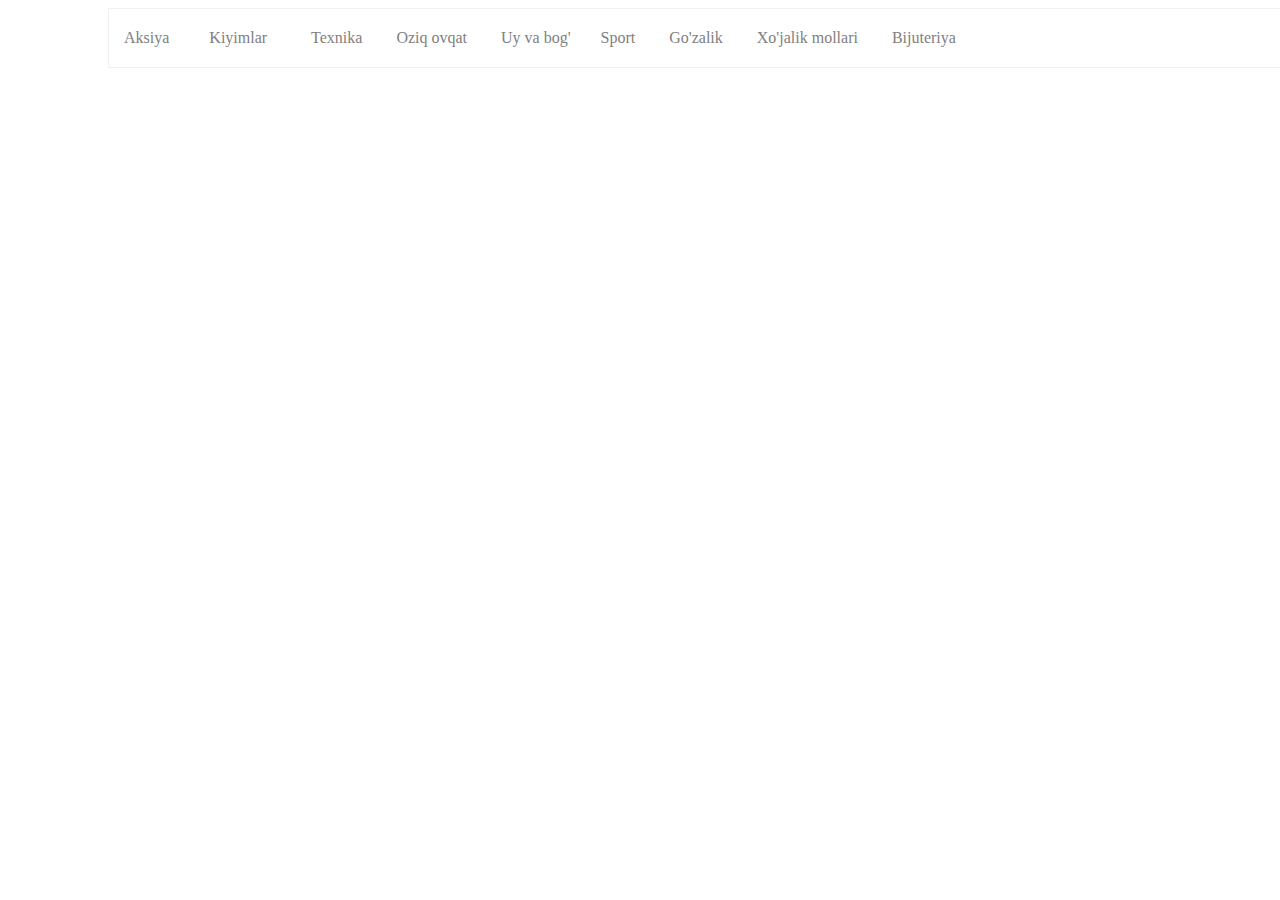
<file: CSS 6-dars/index.html>
<!DOCTYPE html>
<html lang="en">
<head>
    <meta charset="UTF-8">

    <link rel="stylesheet" href="main.css">
</head>
<body>

<div class="wrap" style="margin-left: 100px">
    <ul class="main-menu"style="width: 1600px">
        <li class="main-menu-item"><a href="#">Aksiya</a>
            <ul class="sub-menu" style="width: 1600px;height: 500px;" >
                <li class="sub-menu-item" style="position: relative;top: -50px">
                    <h1 style="font-size: 18px;position: relative;color: black;top: -50px" >Asosiy aksiyalar</h1><br><p style="position: relative;top: -65px">Sotib oling 50% chegirma<br><br>Foyisiz kredit
                    <br><br>Artel maxsulotlarti 30%<br><br>Katta hajimli texnikalarni sotib <br><br> olish uchun chegirma<br><br>Qulay narxlarda kiyning</p>
                </li>
                <li class="sub-menu-item" style="background-position: revert;left: 30px">
                    <h1 style="font-size: 18px;position: relative;top: -25px;color: black">Qo'shimcha <br> chegirmalar </h1>
                    <br><p style="position: relative;top: -65px;left: -30px"><br>Bolalar kiymlariga 10% <br><br> chegirma <br><br> Qulay narxli televizorlar <br><br> 2 tasi birda! <br><br> Qulay to'olovlar
                    <br><br> Terminal! <br><br> Sotib olishga ulguring</p>
                </li>
                <li class="sub-menu-item" style="position: relative;margin-left: 30px;top: 40px">
                    <h1 style="font-size: 18px;color: black;position: relative;top: -75px;left: 10px">O'tkazib yubormang</h1>
                    <p style="position: relative;top: -70px">IP/TV va ebox.uz <br><br> TV sotib ol! Faqat 1kun 50% <br> chegirma <br><br> Chegirmalar kuni <br><br>Rejalashtirilgan harid
                        <br><br> Sotib olish mumkin <br><br> Internet ebox.uz bilan <br><br> Harid qil va uch oylik internet <br><br> to'plamiga ega bo'l
                        <br></p>
                </li>
                <li class="sub-menu-item" style="position: relative;margin-left: 30px;top: 40px">
                    <h1 style="font-size: 18px;color: black;position: relative;top: -40px;left: 10px">Tavsiya qilamiz</h1>
                    <p style="position: relative;top: -36px">Italya oyoq kiyimi arzon <br> narxlarda<br><br> Samsung 43 Smar TV 10%
                        <br>chegirmalarda <br><br> Faberlic maxsulotlari arzon <br> ulgurji narxlarda <br><br>Rejalashtirilgan harid
                        <br><br> Sotib olish mumkin <br><br> Internet ebox.uz bilan <br><br> Harid qil va uch oylik internet <br><br> to'plamiga ega bo'l
                        <br></p></li>
                <li class="sub-menu-item" style="position: relative;margin-left: 30px;top: 15px">
                    <h1 style="font-size: 18px;color: black;position: relative;top: -60px;left: 10px">Tanglang</h1>
                    <p style="position: relative;top: -60px">Arzon va qulay narxlarida<br>kiyining<br><br> Oyla azolaringiz uchun oziq-
                        <br>ovqatlar <br><br> Xo'jalik mollar (eltib berish <br> tekin) <br><br>Qo'l soatlsri arzon narxlarida
                        <br><br> <a href="#" style="color: #427ad3;position: relative;left: -30px">Barchasini ko'rish </a> <br><br>
                        </p></li>
                <li class="sub-menu-item" style="position: relative;margin-left: 30px;top: 35px">
                    <h1 style="font-size: 18px;color: black;position: relative;top: -60px;left: 10px">Saralgan <br> maxsulotlar</h1>
                    <p style="position: relative;top: -60px">Rolex RZ5: 300 000 so'm<br>Oyla azolaringiz uchun oziq- br<br><br> Oyla azolaringiz uchun oziq-
                        <br>ovqatlar <br><br> Xo'jalik mollar (eltib berish <br> tekin) <br><br>Qo'l soatlsri arzon narxlarida
                        <br><br> <!--<a href="#" style="color: #427ad3;position: relative;left: -30px">Barchasini ko'rish </a>--> <br><br>
                    </p></li>

            </ul>

        <li class="main-menu-item" style="margin-left: 10px"><a href="#">Kiyimlar</a>

        <ul class="sub-menu" style="width: 1600px;height: 500px;margin-left: -86px" >
            <li class="sub-menu-item" style="position: relative;top: -50px">
                <h1 style="font-size: 18px;position: relative;color: black;top: -50px" >Asosiy aksiyalar</h1><br><p style="position: relative;top: -65px">Sotib oling 50% chegirma<br><br>Foyisiz kredit
                <br><br>Artel maxsulotlarti 30%<br><br>Katta hajimli texnikalarni sotib <br><br> olish uchun chegirma<br><br>Qulay narxlarda kiyning</p>
            </li>
            <li class="sub-menu-item" style="background-position: revert;left: 30px">
                <h1 style="font-size: 18px;position: relative;top: -25px;color: black">Qo'shimcha <br> chegirmalar </h1>
                <br><p style="position: relative;top: -65px;left: -30px"><br>Bolalar kiymlariga 10% <br><br> chegirma <br><br> Qulay narxli televizorlar <br><br> 2 tasi birda! <br><br> Qulay to'olovlar
                <br><br> Terminal! <br><br> Sotib olishga ulguring</p>
            </li>
            <li class="sub-menu-item" style="position: relative;margin-left: 30px;top: 40px">
                <h1 style="font-size: 18px;color: black;position: relative;top: -75px;left: 10px">O'tkazib yubormang</h1>
                <p style="position: relative;top: -70px">IP/TV va ebox.uz <br><br> TV sotib ol! Faqat 1kun 50% <br> chegirma <br><br> Chegirmalar kuni <br><br>Rejalashtirilgan harid
                    <br><br> Sotib olish mumkin <br><br> Internet ebox.uz bilan <br><br> Harid qil va uch oylik internet <br><br> to'plamiga ega bo'l
                    <br></p>
            </li>
            <li class="sub-menu-item" style="position: relative;margin-left: 30px;top: 40px">
                <h1 style="font-size: 18px;color: black;position: relative;top: -40px;left: 10px">Tavsiya qilamiz</h1>
                <p style="position: relative;top: -36px">Italya oyoq kiyimi arzon <br> narxlarda<br><br> Samsung 43 Smar TV 10%
                    <br>chegirmalarda <br><br> Faberlic maxsulotlari arzon <br> ulgurji narxlarda <br><br>Rejalashtirilgan harid
                    <br><br> Sotib olish mumkin <br><br> Internet ebox.uz bilan <br><br> Harid qil va uch oylik internet <br><br> to'plamiga ega bo'l
                    <br></p></li>
            <li class="sub-menu-item" style="position: relative;margin-left: 30px;top: 15px">
                <h1 style="font-size: 18px;color: black;position: relative;top: -60px;left: 10px">Tanglang</h1>
                <p style="position: relative;top: -60px">Arzon va qulay narxlarida<br>kiyining<br><br> Oyla azolaringiz uchun oziq-
                    <br>ovqatlar <br><br> Xo'jalik mollar (eltib berish <br> tekin) <br><br>Qo'l soatlsri arzon narxlarida
                    <br><br> <a href="#" style="color: #427ad3;position: relative;left: -30px">Barchasini ko'rish </a> <br><br>
                </p></li>
            <li class="sub-menu-item" style="position: relative;margin-left: 30px;top: 35px">
                <h1 style="font-size: 18px;color: black;position: relative;top: -60px;left: 10px">Saralgan <br> maxsulotlar</h1>
                <p style="position: relative;top: -60px">Rolex RZ5: 300 000 so'm<br>Oyla azolaringiz uchun oziq- br<br><br> Oyla azolaringiz uchun oziq-
                    <br>ovqatlar <br><br> Xo'jalik mollar (eltib berish <br> tekin) <br><br>Qo'l soatlsri arzon narxlarida
                    <br><br> <!--<a href="#" style="color: #427ad3;position: relative;left: -30px">Barchasini ko'rish </a>--> <br><br>
                </p></li>

        </ul>

        </li>

        </li>
        <li class="main-menu-item" style="margin-left: 10px"><a href="#">Texnika</a>

            <ul class="sub-menu" style="width: 1600px;height: 500px;margin-left: -186.5px" >
                <li class="sub-menu-item" style="position: relative;top: -50px">
                    <h1 style="font-size: 18px;position: relative;color: black;top: -50px" >Asosiy aksiyalar</h1><br><p style="position: relative;top: -65px">Sotib oling 50% chegirma<br><br>Foyisiz kredit
                    <br><br>Artel maxsulotlarti 30%<br><br>Katta hajimli texnikalarni sotib <br><br> olish uchun chegirma<br><br>Qulay narxlarda kiyning</p>
                </li>
                <li class="sub-menu-item" style="background-position: revert;left: 30px">
                    <h1 style="font-size: 18px;position: relative;top: -25px;color: black">Qo'shimcha <br> chegirmalar </h1>
                    <br><p style="position: relative;top: -65px;left: -30px"><br>Bolalar kiymlariga 10% <br><br> chegirma <br><br> Qulay narxli televizorlar <br><br> 2 tasi birda! <br><br> Qulay to'olovlar
                    <br><br> Terminal! <br><br> Sotib olishga ulguring</p>
                </li>
                <li class="sub-menu-item" style="position: relative;margin-left: 30px;top: 40px">
                    <h1 style="font-size: 18px;color: black;position: relative;top: -75px;left: 10px">O'tkazib yubormang</h1>
                    <p style="position: relative;top: -70px">IP/TV va ebox.uz <br><br> TV sotib ol! Faqat 1kun 50% <br> chegirma <br><br> Chegirmalar kuni <br><br>Rejalashtirilgan harid
                        <br><br> Sotib olish mumkin <br><br> Internet ebox.uz bilan <br><br> Harid qil va uch oylik internet <br><br> to'plamiga ega bo'l
                        <br></p>
                </li>
                <li class="sub-menu-item" style="position: relative;margin-left: 30px;top: 40px">
                    <h1 style="font-size: 18px;color: black;position: relative;top: -40px;left: 10px">Tavsiya qilamiz</h1>
                    <p style="position: relative;top: -36px">Italya oyoq kiyimi arzon <br> narxlarda<br><br> Samsung 43 Smar TV 10%
                        <br>chegirmalarda <br><br> Faberlic maxsulotlari arzon <br> ulgurji narxlarda <br><br>Rejalashtirilgan harid
                        <br><br> Sotib olish mumkin <br><br> Internet ebox.uz bilan <br><br> Harid qil va uch oylik internet <br><br> to'plamiga ega bo'l
                        <br></p></li>
                <li class="sub-menu-item" style="position: relative;margin-left: 30px;top: 15px">
                    <h1 style="font-size: 18px;color: black;position: relative;top: -60px;left: 10px">Tanglang</h1>
                    <p style="position: relative;top: -60px">Arzon va qulay narxlarida<br>kiyining<br><br> Oyla azolaringiz uchun oziq-
                        <br>ovqatlar <br><br> Xo'jalik mollar (eltib berish <br> tekin) <br><br>Qo'l soatlsri arzon narxlarida
                        <br><br> <a href="#" style="color: #427ad3;position: relative;left: -30px">Barchasini ko'rish </a> <br><br>
                    </p></li>
                <li class="sub-menu-item" style="position: relative;margin-left: 30px;top: 35px">
                    <h1 style="font-size: 18px;color: black;position: relative;top: -60px;left: 10px">Saralgan <br> maxsulotlar</h1>
                    <p style="position: relative;top: -60px">Rolex RZ5: 300 000 so'm<br>Oyla azolaringiz uchun oziq- br<br><br> Oyla azolaringiz uchun oziq-
                        <br>ovqatlar <br><br> Xo'jalik mollar (eltib berish <br> tekin) <br><br>Qo'l soatlsri arzon narxlarida
                        <br><br> <!--<a href="#" style="color: #427ad3;position: relative;left: -30px">Barchasini ko'rish </a>--> <br><br>
                    </p></li>

            </ul>
        </li>
        <li class="main-menu-item"><a href="#">Oziq ovqat</a>

            <ul class="sub-menu" style="width: 1600px;height: 500px;margin-left: -273px" >
                <li class="sub-menu-item" style="position: relative;top: -50px">
                    <h1 style="font-size: 18px;position: relative;color: black;top: -50px" >Asosiy aksiyalar</h1><br><p style="position: relative;top: -65px">Sotib oling 50% chegirma<br><br>Foyisiz kredit
                    <br><br>Artel maxsulotlarti 30%<br><br>Katta hajimli texnikalarni sotib <br><br> olish uchun chegirma<br><br>Qulay narxlarda kiyning</p>
                </li>
                <li class="sub-menu-item" style="background-position: revert;left: 30px">
                    <h1 style="font-size: 18px;position: relative;top: -25px;color: black">Qo'shimcha <br> chegirmalar </h1>
                    <br><p style="position: relative;top: -65px;left: -30px"><br>Bolalar kiymlariga 10% <br><br> chegirma <br><br> Qulay narxli televizorlar <br><br> 2 tasi birda! <br><br> Qulay to'olovlar
                    <br><br> Terminal! <br><br> Sotib olishga ulguring</p>
                </li>
                <li class="sub-menu-item" style="position: relative;margin-left: 30px;top: 40px">
                    <h1 style="font-size: 18px;color: black;position: relative;top: -75px;left: 10px">O'tkazib yubormang</h1>
                    <p style="position: relative;top: -70px">IP/TV va ebox.uz <br><br> TV sotib ol! Faqat 1kun 50% <br> chegirma <br><br> Chegirmalar kuni <br><br>Rejalashtirilgan harid
                        <br><br> Sotib olish mumkin <br><br> Internet ebox.uz bilan <br><br> Harid qil va uch oylik internet <br><br> to'plamiga ega bo'l
                        <br></p>
                </li>
                <li class="sub-menu-item" style="position: relative;margin-left: 30px;top: 40px">
                    <h1 style="font-size: 18px;color: black;position: relative;top: -40px;left: 10px">Tavsiya qilamiz</h1>
                    <p style="position: relative;top: -36px">Italya oyoq kiyimi arzon <br> narxlarda<br><br> Samsung 43 Smar TV 10%
                        <br>chegirmalarda <br><br> Faberlic maxsulotlari arzon <br> ulgurji narxlarda <br><br>Rejalashtirilgan harid
                        <br><br> Sotib olish mumkin <br><br> Internet ebox.uz bilan <br><br> Harid qil va uch oylik internet <br><br> to'plamiga ega bo'l
                        <br></p></li>
                <li class="sub-menu-item" style="position: relative;margin-left: 30px;top: 15px">
                    <h1 style="font-size: 18px;color: black;position: relative;top: -60px;left: 10px">Tanglang</h1>
                    <p style="position: relative;top: -60px">Arzon va qulay narxlarida<br>kiyining<br><br> Oyla azolaringiz uchun oziq-
                        <br>ovqatlar <br><br> Xo'jalik mollar (eltib berish <br> tekin) <br><br>Qo'l soatlsri arzon narxlarida
                        <br><br> <a href="#" style="color: #427ad3;position: relative;left: -30px">Barchasini ko'rish </a> <br><br>
                    </p></li>
                <li class="sub-menu-item" style="position: relative;margin-left: 30px;top: 35px">
                    <h1 style="font-size: 18px;color: black;position: relative;top: -60px;left: 10px">Saralgan <br> maxsulotlar</h1>
                    <p style="position: relative;top: -60px">Rolex RZ5: 300 000 so'm<br>Oyla azolaringiz uchun oziq- br<br><br> Oyla azolaringiz uchun oziq-
                        <br>ovqatlar <br><br> Xo'jalik mollar (eltib berish <br> tekin) <br><br>Qo'l soatlsri arzon narxlarida
                        <br><br> <!--<a href="#" style="color: #427ad3;position: relative;left: -30px">Barchasini ko'rish </a>--> <br><br>
                    </p></li>

            </ul>
        </li>
        <li class="main-menu-item"><a href="#">Uy va bog'</a>

            <ul class="sub-menu" style="width: 1600px;height: 500px;margin-left: -378px" >
                <li class="sub-menu-item" style="position: relative;top: -50px">
                    <h1 style="font-size: 18px;position: relative;color: black;top: -50px" >Asosiy aksiyalar</h1><br><p style="position: relative;top: -65px">Sotib oling 50% chegirma<br><br>Foyisiz kredit
                    <br><br>Artel maxsulotlarti 30%<br><br>Katta hajimli texnikalarni sotib <br><br> olish uchun chegirma<br><br>Qulay narxlarda kiyning</p>
                </li>
                <li class="sub-menu-item" style="background-position: revert;left: 30px">
                    <h1 style="font-size: 18px;position: relative;top: -25px;color: black">Qo'shimcha <br> chegirmalar </h1>
                    <br><p style="position: relative;top: -65px;left: -30px"><br>Bolalar kiymlariga 10% <br><br> chegirma <br><br> Qulay narxli televizorlar <br><br> 2 tasi birda! <br><br> Qulay to'olovlar
                    <br><br> Terminal! <br><br> Sotib olishga ulguring</p>
                </li>
                <li class="sub-menu-item" style="position: relative;margin-left: 30px;top: 40px">
                    <h1 style="font-size: 18px;color: black;position: relative;top: -75px;left: 10px">O'tkazib yubormang</h1>
                    <p style="position: relative;top: -70px">IP/TV va ebox.uz <br><br> TV sotib ol! Faqat 1kun 50% <br> chegirma <br><br> Chegirmalar kuni <br><br>Rejalashtirilgan harid
                        <br><br> Sotib olish mumkin <br><br> Internet ebox.uz bilan <br><br> Harid qil va uch oylik internet <br><br> to'plamiga ega bo'l
                        <br></p>
                </li>
                <li class="sub-menu-item" style="position: relative;margin-left: 30px;top: 40px">
                    <h1 style="font-size: 18px;color: black;position: relative;top: -40px;left: 10px">Tavsiya qilamiz</h1>
                    <p style="position: relative;top: -36px">Italya oyoq kiyimi arzon <br> narxlarda<br><br> Samsung 43 Smar TV 10%
                        <br>chegirmalarda <br><br> Faberlic maxsulotlari arzon <br> ulgurji narxlarda <br><br>Rejalashtirilgan harid
                        <br><br> Sotib olish mumkin <br><br> Internet ebox.uz bilan <br><br> Harid qil va uch oylik internet <br><br> to'plamiga ega bo'l
                        <br></p></li>
                <li class="sub-menu-item" style="position: relative;margin-left: 30px;top: 15px">
                    <h1 style="font-size: 18px;color: black;position: relative;top: -60px;left: 10px">Tanglang</h1>
                    <p style="position: relative;top: -60px">Arzon va qulay narxlarida<br>kiyining<br><br> Oyla azolaringiz uchun oziq-
                        <br>ovqatlar <br><br> Xo'jalik mollar (eltib berish <br> tekin) <br><br>Qo'l soatlsri arzon narxlarida
                        <br><br> <a href="#" style="color: #427ad3;position: relative;left: -30px">Barchasini ko'rish </a> <br><br>
                    </p></li>
                <li class="sub-menu-item" style="position: relative;margin-left: 30px;top: 35px">
                    <h1 style="font-size: 18px;color: black;position: relative;top: -60px;left: 10px">Saralgan <br> maxsulotlar</h1>
                    <p style="position: relative;top: -60px">Rolex RZ5: 300 000 so'm<br>Oyla azolaringiz uchun oziq- br<br><br> Oyla azolaringiz uchun oziq-
                        <br>ovqatlar <br><br> Xo'jalik mollar (eltib berish <br> tekin) <br><br>Qo'l soatlsri arzon narxlarida
                        <br><br> <!--<a href="#" style="color: #427ad3;position: relative;left: -30px">Barchasini ko'rish </a>--> <br><br>
                    </p></li>

            </ul>
        <li class="main-menu-item"><a href="#">Sport</a>

        <ul class="sub-menu" style="width: 1600px;height: 500px;margin-left: -478px" >
            <li class="sub-menu-item" style="position: relative;top: -50px">
                <h1 style="font-size: 18px;position: relative;color: black;top: -50px" >Asosiy aksiyalar</h1><br><p style="position: relative;top: -65px">Sotib oling 50% chegirma<br><br>Foyisiz kredit
                <br><br>Artel maxsulotlarti 30%<br><br>Katta hajimli texnikalarni sotib <br><br> olish uchun chegirma<br><br>Qulay narxlarda kiyning</p>
            </li>
            <li class="sub-menu-item" style="background-position: revert;left: 30px">
                <h1 style="font-size: 18px;position: relative;top: -25px;color: black">Qo'shimcha <br> chegirmalar </h1>
                <br><p style="position: relative;top: -65px;left: -30px"><br>Bolalar kiymlariga 10% <br><br> chegirma <br><br> Qulay narxli televizorlar <br><br> 2 tasi birda! <br><br> Qulay to'olovlar
                <br><br> Terminal! <br><br> Sotib olishga ulguring</p>
            </li>
            <li class="sub-menu-item" style="position: relative;margin-left: 30px;top: 40px">
                <h1 style="font-size: 18px;color: black;position: relative;top: -75px;left: 10px">O'tkazib yubormang</h1>
                <p style="position: relative;top: -70px">IP/TV va ebox.uz <br><br> TV sotib ol! Faqat 1kun 50% <br> chegirma <br><br> Chegirmalar kuni <br><br>Rejalashtirilgan harid
                    <br><br> Sotib olish mumkin <br><br> Internet ebox.uz bilan <br><br> Harid qil va uch oylik internet <br><br> to'plamiga ega bo'l
                    <br></p>
            </li>
            <li class="sub-menu-item" style="position: relative;margin-left: 30px;top: 40px">
                <h1 style="font-size: 18px;color: black;position: relative;top: -40px;left: 10px">Tavsiya qilamiz</h1>
                <p style="position: relative;top: -36px">Italya oyoq kiyimi arzon <br> narxlarda<br><br> Samsung 43 Smar TV 10%
                    <br>chegirmalarda <br><br> Faberlic maxsulotlari arzon <br> ulgurji narxlarda <br><br>Rejalashtirilgan harid
                    <br><br> Sotib olish mumkin <br><br> Internet ebox.uz bilan <br><br> Harid qil va uch oylik internet <br><br> to'plamiga ega bo'l
                    <br></p></li>
            <li class="sub-menu-item" style="position: relative;margin-left: 30px;top: 15px">
                <h1 style="font-size: 18px;color: black;position: relative;top: -60px;left: 10px">Tanglang</h1>
                <p style="position: relative;top: -60px">Arzon va qulay narxlarida<br>kiyining<br><br> Oyla azolaringiz uchun oziq-
                    <br>ovqatlar <br><br> Xo'jalik mollar (eltib berish <br> tekin) <br><br>Qo'l soatlsri arzon narxlarida
                    <br><br> <a href="#" style="color: #427ad3;position: relative;left: -30px">Barchasini ko'rish </a> <br><br>
                </p></li>
            <li class="sub-menu-item" style="position: relative;margin-left: 30px;top: 35px">
                <h1 style="font-size: 18px;color: black;position: relative;top: -60px;left: 10px">Saralgan <br> maxsulotlar</h1>
                <p style="position: relative;top: -60px">Rolex RZ5: 300 000 so'm<br>Oyla azolaringiz uchun oziq- br<br><br> Oyla azolaringiz uchun oziq-
                    <br>ovqatlar <br><br> Xo'jalik mollar (eltib berish <br> tekin) <br><br>Qo'l soatlsri arzon narxlarida
                    <br><br> <!--<a href="#" style="color: #427ad3;position: relative;left: -30px">Barchasini ko'rish </a>--> <br><br>
                </p></li>

        </ul>
        </li>
        <li class="main-menu-item"><a href="#">Go'zalik</a>

            <ul class="sub-menu" style="width: 1600px;height: 500px;margin-left: -546px" >
                <li class="sub-menu-item" style="position: relative;top: -50px">
                    <h1 style="font-size: 18px;position: relative;color: black;top: -50px" >Asosiy aksiyalar</h1><br><p style="position: relative;top: -65px">Sotib oling 50% chegirma<br><br>Foyisiz kredit
                    <br><br>Artel maxsulotlarti 30%<br><br>Katta hajimli texnikalarni sotib <br><br> olish uchun chegirma<br><br>Qulay narxlarda kiyning</p>
                </li>
                <li class="sub-menu-item" style="background-position: revert;left: 30px">
                    <h1 style="font-size: 18px;position: relative;top: -25px;color: black">Qo'shimcha <br> chegirmalar </h1>
                    <br><p style="position: relative;top: -65px;left: -30px"><br>Bolalar kiymlariga 10% <br><br> chegirma <br><br> Qulay narxli televizorlar <br><br> 2 tasi birda! <br><br> Qulay to'olovlar
                    <br><br> Terminal! <br><br> Sotib olishga ulguring</p>
                </li>
                <li class="sub-menu-item" style="position: relative;margin-left: 30px;top: 40px">
                    <h1 style="font-size: 18px;color: black;position: relative;top: -75px;left: 10px">O'tkazib yubormang</h1>
                    <p style="position: relative;top: -70px">IP/TV va ebox.uz <br><br> TV sotib ol! Faqat 1kun 50% <br> chegirma <br><br> Chegirmalar kuni <br><br>Rejalashtirilgan harid
                        <br><br> Sotib olish mumkin <br><br> Internet ebox.uz bilan <br><br> Harid qil va uch oylik internet <br><br> to'plamiga ega bo'l
                        <br></p>
                </li>
                <li class="sub-menu-item" style="position: relative;margin-left: 30px;top: 40px">
                    <h1 style="font-size: 18px;color: black;position: relative;top: -40px;left: 10px">Tavsiya qilamiz</h1>
                    <p style="position: relative;top: -36px">Italya oyoq kiyimi arzon <br> narxlarda<br><br> Samsung 43 Smar TV 10%
                        <br>chegirmalarda <br><br> Faberlic maxsulotlari arzon <br> ulgurji narxlarda <br><br>Rejalashtirilgan harid
                        <br><br> Sotib olish mumkin <br><br> Internet ebox.uz bilan <br><br> Harid qil va uch oylik internet <br><br> to'plamiga ega bo'l
                        <br></p></li>
                <li class="sub-menu-item" style="position: relative;margin-left: 30px;top: 15px">
                    <h1 style="font-size: 18px;color: black;position: relative;top: -60px;left: 10px">Tanglang</h1>
                    <p style="position: relative;top: -60px">Arzon va qulay narxlarida<br>kiyining<br><br> Oyla azolaringiz uchun oziq-
                        <br>ovqatlar <br><br> Xo'jalik mollar (eltib berish <br> tekin) <br><br>Qo'l soatlsri arzon narxlarida
                        <br><br> <a href="#" style="color: #427ad3;position: relative;left: -30px">Barchasini ko'rish </a> <br><br>
                    </p></li>
                <li class="sub-menu-item" style="position: relative;margin-left: 30px;top: 35px">
                    <h1 style="font-size: 18px;color: black;position: relative;top: -60px;left: 10px">Saralgan <br> maxsulotlar</h1>
                    <p style="position: relative;top: -60px">Rolex RZ5: 300 000 so'm<br>Oyla azolaringiz uchun oziq- br<br><br> Oyla azolaringiz uchun oziq-
                        <br>ovqatlar <br><br> Xo'jalik mollar (eltib berish <br> tekin) <br><br>Qo'l soatlsri arzon narxlarida
                        <br><br> <!--<a href="#" style="color: #427ad3;position: relative;left: -30px">Barchasini ko'rish </a>--> <br><br>
                    </p></li>

            </ul>
        </li>
        <li class="main-menu-item"><a href="#">Xo'jalik mollari</a>

            <ul class="sub-menu" style="width: 1600px;height: 500px;margin-left: -634px" >
                <li class="sub-menu-item" style="position: relative;top: -50px">
                    <h1 style="font-size: 18px;position: relative;color: black;top: -50px" >Asosiy aksiyalar</h1><br><p style="position: relative;top: -65px">Sotib oling 50% chegirma<br><br>Foyisiz kredit
                    <br><br>Artel maxsulotlarti 30%<br><br>Katta hajimli texnikalarni sotib <br><br> olish uchun chegirma<br><br>Qulay narxlarda kiyning</p>
                </li>
                <li class="sub-menu-item" style="background-position: revert;left: 30px">
                    <h1 style="font-size: 18px;position: relative;top: -25px;color: black">Qo'shimcha <br> chegirmalar </h1>
                    <br><p style="position: relative;top: -65px;left: -30px"><br>Bolalar kiymlariga 10% <br><br> chegirma <br><br> Qulay narxli televizorlar <br><br> 2 tasi birda! <br><br> Qulay to'olovlar
                    <br><br> Terminal! <br><br> Sotib olishga ulguring</p>
                </li>
                <li class="sub-menu-item" style="position: relative;margin-left: 30px;top: 40px">
                    <h1 style="font-size: 18px;color: black;position: relative;top: -75px;left: 10px">O'tkazib yubormang</h1>
                    <p style="position: relative;top: -70px">IP/TV va ebox.uz <br><br> TV sotib ol! Faqat 1kun 50% <br> chegirma <br><br> Chegirmalar kuni <br><br>Rejalashtirilgan harid
                        <br><br> Sotib olish mumkin <br><br> Internet ebox.uz bilan <br><br> Harid qil va uch oylik internet <br><br> to'plamiga ega bo'l
                        <br></p>
                </li>
                <li class="sub-menu-item" style="position: relative;margin-left: 30px;top: 40px">
                    <h1 style="font-size: 18px;color: black;position: relative;top: -40px;left: 10px">Tavsiya qilamiz</h1>
                    <p style="position: relative;top: -36px">Italya oyoq kiyimi arzon <br> narxlarda<br><br> Samsung 43 Smar TV 10%
                        <br>chegirmalarda <br><br> Faberlic maxsulotlari arzon <br> ulgurji narxlarda <br><br>Rejalashtirilgan harid
                        <br><br> Sotib olish mumkin <br><br> Internet ebox.uz bilan <br><br> Harid qil va uch oylik internet <br><br> to'plamiga ega bo'l
                        <br></p></li>
                <li class="sub-menu-item" style="position: relative;margin-left: 30px;top: 15px">
                    <h1 style="font-size: 18px;color: black;position: relative;top: -60px;left: 10px">Tanglang</h1>
                    <p style="position: relative;top: -60px">Arzon va qulay narxlarida<br>kiyining<br><br> Oyla azolaringiz uchun oziq-
                        <br>ovqatlar <br><br> Xo'jalik mollar (eltib berish <br> tekin) <br><br>Qo'l soatlsri arzon narxlarida
                        <br><br> <a href="#" style="color: #427ad3;position: relative;left: -30px">Barchasini ko'rish </a> <br><br>
                    </p></li>
                <li class="sub-menu-item" style="position: relative;margin-left: 30px;top: 35px">
                    <h1 style="font-size: 18px;color: black;position: relative;top: -60px;left: 10px">Saralgan <br> maxsulotlar</h1>
                    <p style="position: relative;top: -60px">Rolex RZ5: 300 000 so'm<br>Oyla azolaringiz uchun oziq- br<br><br> Oyla azolaringiz uchun oziq-
                        <br>ovqatlar <br><br> Xo'jalik mollar (eltib berish <br> tekin) <br><br>Qo'l soatlsri arzon narxlarida
                        <br><br> <!--<a href="#" style="color: #427ad3;position: relative;left: -30px">Barchasini ko'rish </a>--> <br><br>
                    </p></li>

            </ul>
        </li>
        <li class="main-menu-item"><a href="#">Bijuteriya</a>

            <ul class="sub-menu" style="width: 1600px;height: 500px;margin-left: -769px" >
                <li class="sub-menu-item" style="position: relative;top: -50px">
                    <h1 style="font-size: 18px;position: relative;color: black;top: -50px" >Asosiy aksiyalar</h1><br><p style="position: relative;top: -65px">Sotib oling 50% chegirma<br><br>Foyisiz kredit
                    <br><br>Artel maxsulotlarti 30%<br><br>Katta hajimli texnikalarni sotib <br><br> olish uchun chegirma<br><br>Qulay narxlarda kiyning</p>
                </li>
                <li class="sub-menu-item" style="background-position: revert;left: 30px">
                    <h1 style="font-size: 18px;position: relative;top: -25px;color: black">Qo'shimcha <br> chegirmalar </h1>
                    <br><p style="position: relative;top: -65px;left: -30px"><br>Bolalar kiymlariga 10% <br><br> chegirma <br><br> Qulay narxli televizorlar <br><br> 2 tasi birda! <br><br> Qulay to'olovlar
                    <br><br> Terminal! <br><br> Sotib olishga ulguring</p>
                </li>
                <li class="sub-menu-item" style="position: relative;margin-left: 30px;top: 40px">
                    <h1 style="font-size: 18px;color: black;position: relative;top: -75px;left: 10px">O'tkazib yubormang</h1>
                    <p style="position: relative;top: -70px">IP/TV va ebox.uz <br><br> TV sotib ol! Faqat 1kun 50% <br> chegirma <br><br> Chegirmalar kuni <br><br>Rejalashtirilgan harid
                        <br><br> Sotib olish mumkin <br><br> Internet ebox.uz bilan <br><br> Harid qil va uch oylik internet <br><br> to'plamiga ega bo'l
                        <br></p>
                </li>
                <li class="sub-menu-item" style="position: relative;margin-left: 30px;top: 40px">
                    <h1 style="font-size: 18px;color: black;position: relative;top: -40px;left: 10px">Tavsiya qilamiz</h1>
                    <p style="position: relative;top: -36px">Italya oyoq kiyimi arzon <br> narxlarda<br><br> Samsung 43 Smar TV 10%
                        <br>chegirmalarda <br><br> Faberlic maxsulotlari arzon <br> ulgurji narxlarda <br><br>Rejalashtirilgan harid
                        <br><br> Sotib olish mumkin <br><br> Internet ebox.uz bilan <br><br> Harid qil va uch oylik internet <br><br> to'plamiga ega bo'l
                        <br></p></li>
                <li class="sub-menu-item" style="position: relative;margin-left: 30px;top: 15px">
                    <h1 style="font-size: 18px;color: black;position: relative;top: -60px;left: 10px">Tanglang</h1>
                    <p style="position: relative;top: -60px">Arzon va qulay narxlarida<br>kiyining<br><br> Oyla azolaringiz uchun oziq-
                        <br>ovqatlar <br><br> Xo'jalik mollar (eltib berish <br> tekin) <br><br>Qo'l soatlsri arzon narxlarida
                        <br><br> <a href="#" style="color: #427ad3;position: relative;left: -30px">Barchasini ko'rish </a> <br><br>
                    </p></li>
                <li class="sub-menu-item" style="position: relative;margin-left: 30px;top: 35px">
                    <h1 style="font-size: 18px;color: black;position: relative;top: -60px;left: 10px">Saralgan <br> maxsulotlar</h1>
                    <p style="position: relative;top: -60px">Rolex RZ5: 300 000 so'm<br>Oyla azolaringiz uchun oziq- br<br><br> Oyla azolaringiz uchun oziq-
                        <br>ovqatlar <br><br> Xo'jalik mollar (eltib berish <br> tekin) <br><br>Qo'l soatlsri arzon narxlarida
                        <br><br> <!--<a href="#" style="color: #427ad3;position: relative;left: -30px">Barchasini ko'rish </a>--> <br><br>
                    </p></li>

            </ul>
        </li>


        </li>
    </ul>
</div>

</body>
</html>
<!--<div class="navbar">
    <div class="navbar-menu" style="margin-left: 20px">
        <img src="rasmlar/foizz.png" alt="" width="30px" height="30px" style="position: relative;left: 10px">
        <p>Aksiya</p>
    </div>
    <div class="navbar-menu" style="margin-left: 15px">
        <div class="navbar-menu-item"><h1 style="font-size: 25px;position: relative">Asosiy aksiyalar</h1><br><p>Sotib oling 50% chegirma<br><br>Foyisiz kredit
            <br><br>Artel maxsulotlarti 30%<br><br>Katta hajimli texnikalarni sotib <br><br> olish uchun chegirma<br><br>Qulay narxlarda kiyning</p></div>
        <div class="navbar-menu-item" style="margin-left: 350px;margin-top: -275px">
            <h1 style="font-size: 25px">Qo'shimcha <br> chegirmalar </h1><p><br>Bolalar kiymlariga 10% <br><br> chegirma <br><br> Qulay narxli televizorlar <br><br> 2 tasi birda! <br><br> Qulay to'olovlar
            <br><br> Terminal! <br><br> Sotib olishga ulguring</p></div>
        <img src="rasmlar/futbo%60lka.png" alt="" width="30px" height="30px">
        <div class="navbar-menu-item"></div>
        <div class="navbar-menu-item"></div>
        <div class="navbar-menu-item"></div>
        <div class="navbar-menu-item"></div>
    </div>
</div>-->

</body>
</file>
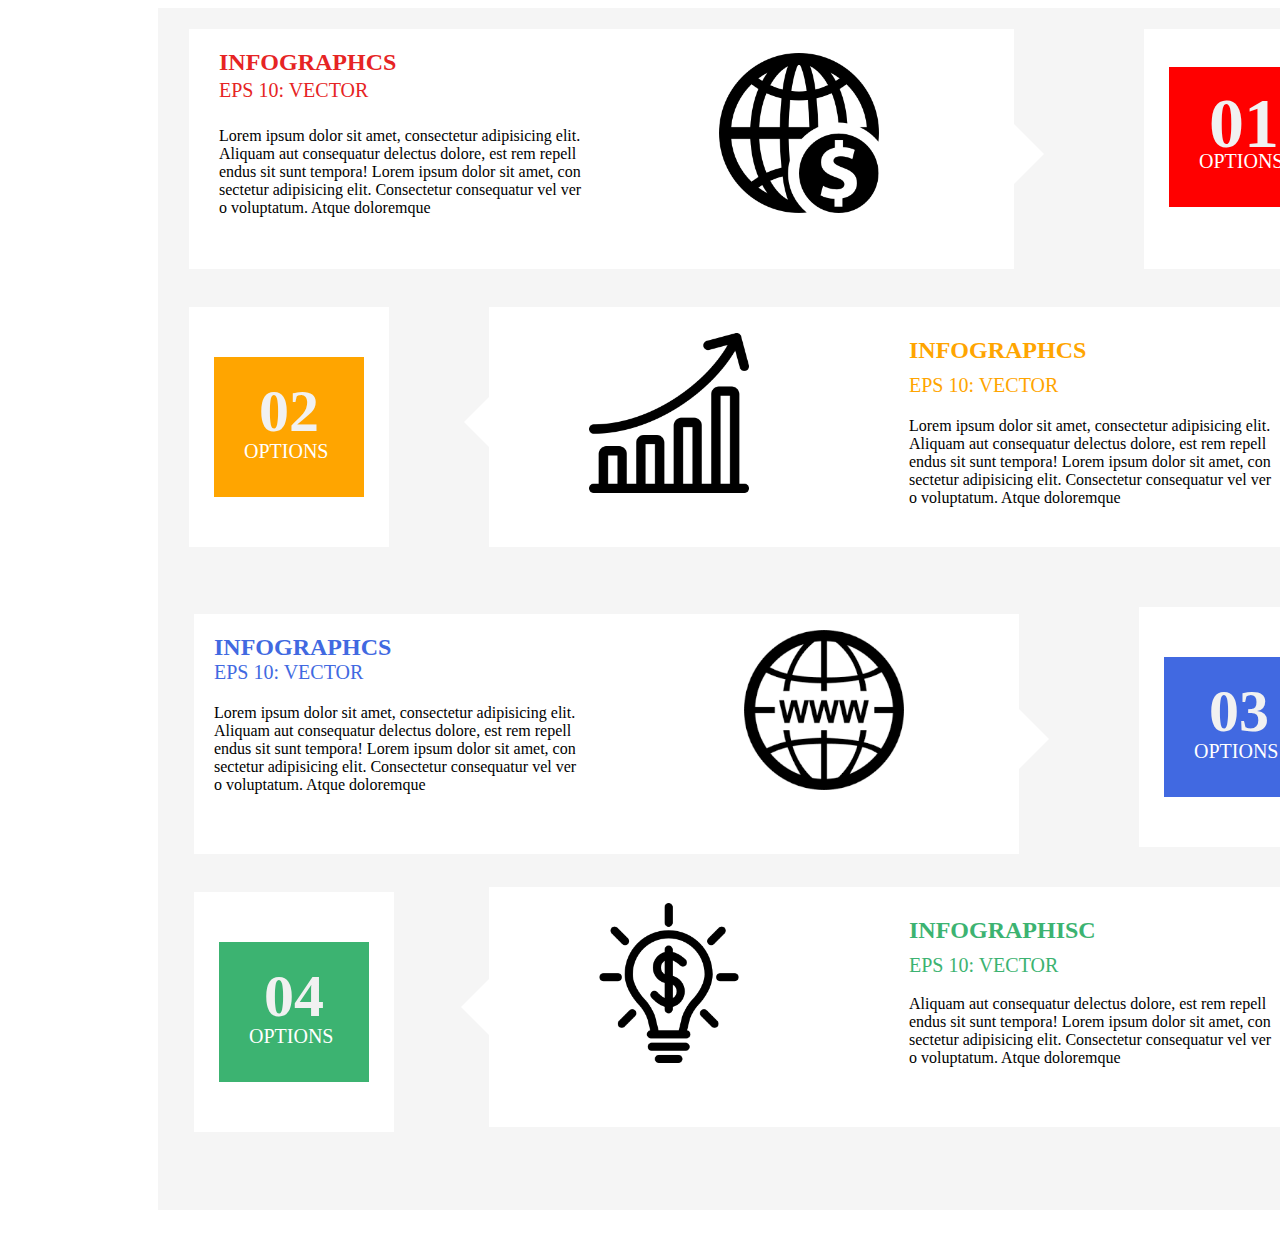
<file: CSS 6-dars/index1.html>
<!DOCTYPE html>
<html lang="en">
<head>
    <meta charset="UTF-8">
    <title>Title</title>
    <link rel="stylesheet" href="main1.css">
</head>
<body>

<div class="wrap" style="margin-left: 150px">
    <div class="main-menu">
        <div class="main-menu-item" style="position: relative;left: 30px;top: 10px">
            <h2 style="position: relative;top: 10px">INFOGRAPHCS</h2> <br>
            <p style="position: relative;top: -45px;font-size: 20px">EPS 10: VECTOR</p>
            <p style="position:relative;top: -40px;color: black">Lorem ipsum dolor sit amet, consectetur adipisicing elit.
                <br>Aliquam aut consequatur  delectus dolore, est
                 rem repell <br>endus sit sunt tempora! Lorem ipsum dolor sit amet, con <br>sectetur adipisicing elit. Consectetur consequatur vel ver
                <br>o voluptatum. Atque doloremque</p>
            <img src="css/rasmlar/$li%20globus.png" style="position: relative;left: 500px;top: -220px" width="160px" height="160px" alt="">
            <div class="main-menu-item1"></div>
            <div class="main-menu-item2" style="margin-top: -20px">
                <h1 style="color: #f1f1f1;position: absolute;left: 40px;top: -30px;font-weight: bold;font-size: 70px">01</h1>
                <p style="position: absolute;font-size: 20px;color: white;text-align: center;top: 40px;left: 30px">
                <br> OPTIONS</p>
            </div>
            <div class="main-menu-item3" >
                <h2 style="position: relative;top: 30px;left: 420px">INFOGRAPHCS</h2>
                <p style="position: relative;font-size: 20px;left: 420px;top: 20px">EPS 10: VECTOR</p>
                <p style="position:relative;top: 20px;left: 420px;color: black">Lorem ipsum dolor sit amet, consectetur adipisicing elit.
                    <br>Aliquam aut consequatur  delectus dolore, est
                    rem repell <br>endus sit sunt tempora! Lorem ipsum dolor sit amet, con <br>sectetur adipisicing elit. Consectetur consequatur vel ver
                    <br>o voluptatum. Atque doloremque</p>
                <img src="css/rasmlar/diograma.png" style="position: relative;left: 100px;top: -170px" width="160px" height="160px"  alt="">
                <div class="main-menu-item5">

                </div>
                <div class="main-menu-item4">
                    <h1 style="color: #f1f1f1;position: absolute;left: 45px;top: -20px;font-size: 60px">02</h1>
                    <p style="position: absolute;font-size: 20px;color: white;text-align: center;top: 40px;left: 30px">
                        <br> OPTIONS</p>

                </div>
            </div>
            <div class="main-menu-item6" style="margin-top: 40px">
                <h2 style="position: relative;left: 20px">INFOGRAPHCS</h2>
                <p style="position: relative;font-size: 20px;left: 20px;top: -20px">EPS 10: VECTOR</p>
                <p style="position:relative;top: -20px;left: 20px;color: black">Lorem ipsum dolor sit amet, consectetur adipisicing elit.
                    <br>Aliquam aut consequatur  delectus dolore, est
                    rem repell <br>endus sit sunt tempora! Lorem ipsum dolor sit amet, con <br>sectetur adipisicing elit. Consectetur consequatur vel ver
                    <br>o voluptatum. Atque doloremque</p>
                <img src="css/rasmlar/www.png" style="position: relative;left: 550px;top: -200px" width="160px" height="160px" alt="">
            </div>
        </div>
        <div class="main-menu7" style="position: relative;left: 950px;top: -200px">
            <div class="main-menu-item7" style="position: absolute;top: 50px;left: 25px">
                <h1 style="color: #f1f1f1;position: absolute;left: 45px;top: -20px;font-size: 60px">03</h1>
                <p style="position: absolute;font-size: 20px;color: white;text-align: center;top: 40px;left: 30px">
                    <br> OPTIONS</p>
            </div>
        </div>
        <div class="main-menu8" style="position: relative;top: -80px;margin-left: 280px">
            <div class="main-menu-item8" style="position: relative;top: -100px;left: 20px">
                <h2 style="color: mediumseagreen;position: relative;left: 420px;top: 30px">INFOGRAPHISC</h2>
                <p style="color: mediumseagreen;font-size: 20px;position: relative;left: 420px;top: 20px">EPS 10: VECTOR</p>
                <p style="color: black;position: relative;left: 420px"><br>Aliquam aut consequatur  delectus dolore, est
                    rem repell <br>endus sit sunt tempora! Lorem ipsum dolor sit amet, con <br>sectetur adipisicing elit. Consectetur consequatur vel ver
                    <br>o voluptatum. Atque doloremque</p>
                <img src="css/rasmlar/lampa.png" style="position: relative;top: -180px;left: 100px" width="160px" height="160px" alt="">
            </div>
        </div>
        <div class="main-menu9">
            <div class="main-menu-item10" style="position: relative;top: 50px;left: 25px">
                <h1 style="color: #f1f1f1;position: absolute;left: 45px;top: -20px;font-size: 60px">04</h1>
                <p style="position: absolute;font-size: 20px;color: white;text-align: center;top: 40px;left: 30px">
                    <br> OPTIONS</p>
            </div>
        </div>
    </div>
</div>

</body>
</html>
</file>
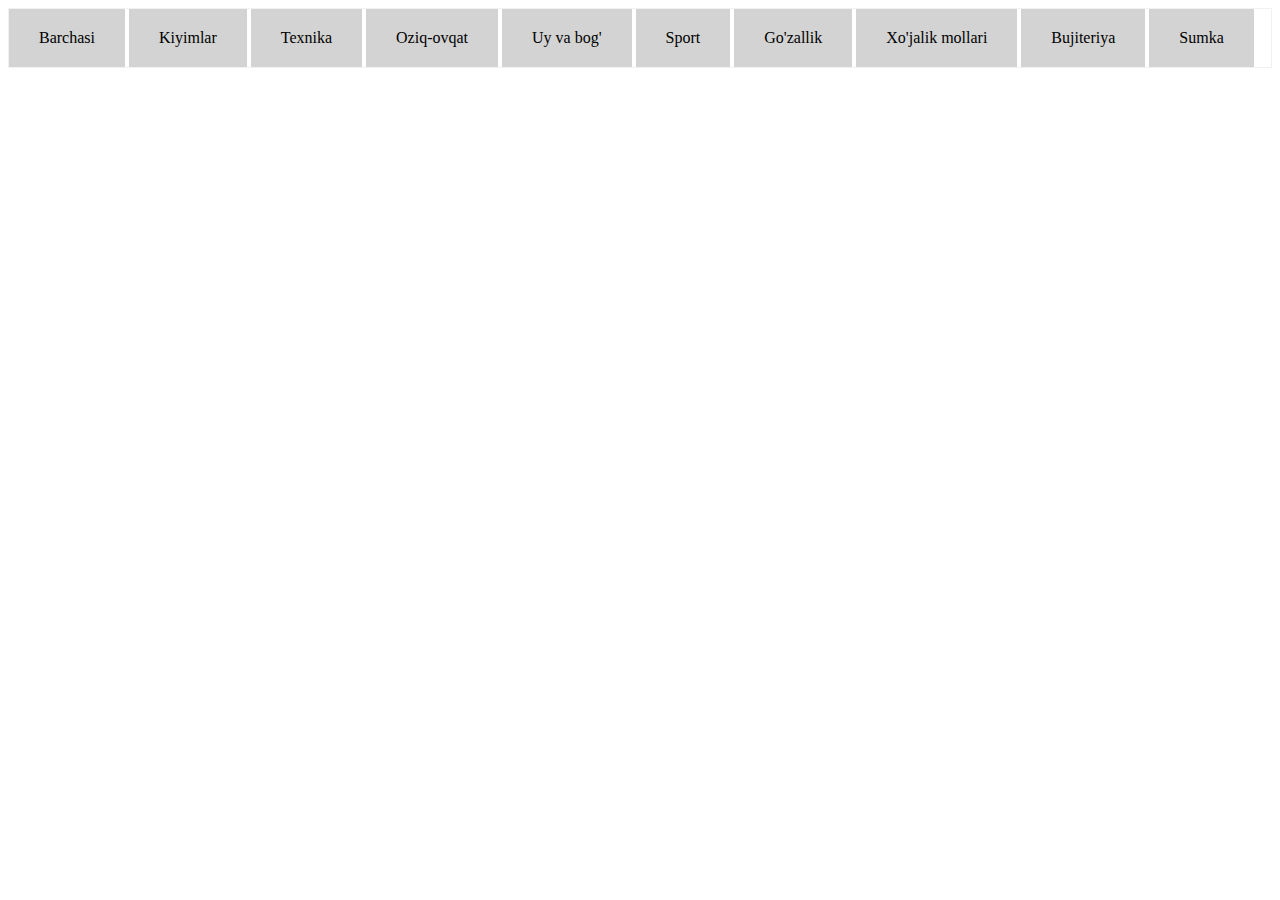
<file: CSS 6-dars/index2.html>
<!DOCTYPE html>
<html lang="en">
<head>
    <meta charset="UTF-8">
    <title>Title</title>
    <link rel="stylesheet" href="main2.css">

</head>
<body>

<div class="wrap" >
    <ul class="main-menu">
        <li class="main-menu-item"><a href="#">Barchasi</a>

            <ul class="sub-menu" style="margin-left: -60px">
                <li class="sub-menu-item">
                    <div class="navbar-menu" style="position: relative;left: 80px">
                        <a href="#" class="navbar-item"><p>Bo'lib to'lash</p></a>
                        <img src="css/rasmlar/fotoaporat.png" alt="" style="margin-left: -11px; margin-top: 10px" width="285px" height="220px">
                        <br>
                        <p style="float: left;color: grey">PLANSHET</p><br>
                        <p style="float: left;position: relative; top:-19px; left: 10px;
                        border: 1px solid mediumseagreen; border-radius: 2px;
                        background-color: mediumseagreen;color: white">YANGI</p>
                        <p style="float: left; font-weight: bold; position: relative;top: -50px">Сматфон Samsung Galaxy S7 edge 32GB DS SM-G935FD</p>
                        <p style="position: relative;top: -65px;float: left;left: 85px">
                            <del>2 900 000</del></p><p style="position: relative;top: 58px;left: 16px"><del>so'm</del></p>
                        <img src="css/rasmlar/uzcard.png" width="70" height="20" style="position: relative;top: -30px;left: -65px" alt="">
                        <p style="font-weight: bold;font-size: 20px;position: relative;top: -80px;left: -10px"><a
                                href="#">1 450 000 so'm</a></p>
                        <p style="font-weight: bold; font-size: 21px; color: white;border: 5px solid red;
                         background-color: red; border-radius: 10px;width: 50px; position: relative;top: -130px;left: 0px;padding-left: 15px">45%</p>
                        <p style="font-weight: bold;color: black;border: 0px solid red;
                         background-color: #f6f61a;width: 60px;
                         position: relative;top: -170px;left: 85px;padding-left: 10px">500 000</p>
                        <p style=";position: relative;top: -200px;left: 160px;font-size: 14px">EKONOMIYA</p>

                    </div>
                </li>
                <li class="sub-menu-item">
                    <div class="navbar-menu" style="position: relative;left: 390px;top: -450px">
                        <a href="#" class="navbar-item"><p>Bo'lib to'lash</p></a>
                        <img src="css/rasmlar/fotoaporat.png" alt="" style="margin-left: -11px; margin-top: 10px" width="285px" height="220px">
                        <br>
                        <p style="float: left;color: grey">PLANSHET</p><br>
                        <p style="float: left;position: relative; top:-19px; left: 10px;
                        border: 1px solid mediumseagreen; border-radius: 2px;
                        background-color: mediumseagreen;color: white">YANGI</p>
                        <p style="float: left; font-weight: bold; position: relative;top: -50px">Сматфон Samsung Galaxy S7 edge 32GB DS SM-G935FD</p>
                        <p style="position: relative;top: -65px;float: left;left: 85px">
                            <del>2 900 000</del></p><p style="position: relative;top: 58px;left: 16px"><del>so'm</del></p>
                        <img src="css/rasmlar/uzcard.png" width="70" height="20" style="position: relative;top: -30px;left: -65px" alt="">
                        <p style="font-weight: bold;font-size: 20px;position: relative;top: -80px;left: -10px"><a
                                href="#">1 450 000 so'm</a></p>
                        <p style="font-weight: bold; font-size: 21px; color: white;border: 5px solid red;
                         background-color: red; border-radius: 10px;width: 50px; position: relative;top: -130px;left: 0px;padding-left: 15px">45%</p>
                        <p style="font-weight: bold;color: black;border: 0px solid red;
                         background-color: #f6f61a;width: 60px;
                         position: relative;top: -170px;left: 85px;padding-left: 10px">500 000</p>
                        <p style=";position: relative;top: -200px;left: 160px;font-size: 14px">EKONOMIYA</p>

                    </div>
                </li>
                <li class="sub-menu-item" style="position: relative;left: -10px">
                    <div class="navbar-menu" style="position: relative;left: 710px; top: -900px">
                        <a href="#" class="navbar-item"><p>Bo'lib to'lash</p></a>
                        <img src="css/rasmlar/fotoaporat.png" alt="" style="margin-left: -11px; margin-top: 10px" width="285px" height="220px">
                        <br>
                        <p style="float: left;color: grey">PLANSHET</p><br>
                        <p style="float: left;position: relative; top:-19px; left: 10px;
                        border: 1px solid mediumseagreen; border-radius: 2px;
                        background-color: mediumseagreen;color: white">YANGI</p>
                        <p style="float: left; font-weight: bold; position: relative;top: -50px">Сматфон Samsung Galaxy S7 edge 32GB DS SM-G935FD</p>
                        <p style="position: relative;top: -65px;float: left;left: 85px">
                            <del>2 900 000</del></p><p style="position: relative;top: 58px;left: 16px"><del>so'm</del></p>
                        <img src="css/rasmlar/uzcard.png" width="70" height="20" style="position: relative;top: -30px;left: -65px" alt="">
                        <p style="font-weight: bold;font-size: 20px;position: relative;top: -80px;left: -10px"><a
                                href="#">1 450 000 so'm</a></p>
                        <p style="font-weight: bold; font-size: 21px; color: white;border: 5px solid red;
                         background-color: red; border-radius: 10px;width: 50px; position: relative;top: -130px;left: 0px;padding-left: 15px">45%</p>
                        <p style="font-weight: bold;color: black;border: 0px solid red;
                         background-color: #f6f61a;width: 60px;
                         position: relative;top: -170px;left: 85px;padding-left: 10px">500 000</p>
                        <p style=";position: relative;top: -200px;left: 160px;font-size: 14px">EKONOMIYA</p>

                    </div>
                </li>
                <li class="sub-menu-item" style="position: relative;left: 300px;top: -450px">
                    <div class="navbar-menu" style="position: relative;left: 710px; top: -900px">
                        <a href="#" class="navbar-item"><p>Bo'lib to'lash</p></a>
                        <img src="css/rasmlar/fotoaporat.png" alt="" style="margin-left: -11px; margin-top: 10px" width="285px" height="220px">
                        <br>
                        <p style="float: left;color: grey">PLANSHET</p><br>
                        <p style="float: left;position: relative; top:-19px; left: 10px;
                        border: 1px solid mediumseagreen; border-radius: 2px;
                        background-color: mediumseagreen;color: white">YANGI</p>
                        <p style="float: left; font-weight: bold; position: relative;top: -50px">Сматфон Samsung Galaxy S7 edge 32GB DS SM-G935FD</p>
                        <p style="position: relative;top: -65px;float: left;left: 85px">
                            <del>2 900 000</del></p><p style="position: relative;top: 58px;left: 16px"><del>so'm</del></p>
                        <img src="css/rasmlar/uzcard.png" width="70" height="20" style="position: relative;top: -30px;left: -65px" alt="">
                        <p style="font-weight: bold;font-size: 20px;position: relative;top: -80px;left: -10px"><a
                                href="#">1 450 000 so'm</a></p>
                        <p style="font-weight: bold; font-size: 21px; color: white;border: 5px solid red;
                         background-color: red; border-radius: 10px;width: 50px; position: relative;top: -130px;left: 0px;padding-left: 15px">45%</p>
                        <p style="font-weight: bold;color: black;border: 0px solid red;
                         background-color: #f6f61a;width: 60px;
                         position: relative;top: -170px;left: 85px;padding-left: 10px">500 000</p>
                        <p style=";position: relative;top: -200px;left: 160px;font-size: 14px">EKONOMIYA</p>
                    </div>
                </li>
                <a class="koproq">Ko'proq mahsulot</a>
            </ul>

        </li>
        <li class="main-menu-item"><a href="#">Kiyimlar</a>

            <ul class="sub-menu" style="margin-left: -180px">
                <li class="sub-menu-item">
                    <div class="navbar-menu" style="position: relative;left: 80px">
                        <a href="#" class="navbar-item"><p>Bo'lib to'lash</p></a>
                        <img src="css/rasmlar/fotoaporat.png" alt="" style="margin-left: -11px; margin-top: 10px" width="285px" height="220px">
                        <br>
                        <p style="float: left;color: grey">PLANSHET</p><br>
                        <p style="float: left;position: relative; top:-19px; left: 10px;
                        border: 1px solid mediumseagreen; border-radius: 2px;
                        background-color: mediumseagreen;color: white">YANGI</p>
                        <p style="float: left; font-weight: bold; position: relative;top: -50px">Сматфон Samsung Galaxy S7 edge 32GB DS SM-G935FD</p>
                        <p style="position: relative;top: -65px;float: left;left: 85px">
                            <del>2 900 000</del></p><p style="position: relative;top: 58px;left: 16px"><del>so'm</del></p>
                        <img src="css/rasmlar/uzcard.png" width="70" height="20" style="position: relative;top: -30px;left: -65px" alt="">
                        <p style="font-weight: bold;font-size: 20px;position: relative;top: -80px;left: -10px"><a
                                href="#">1 450 000 so'm</a></p>
                        <p style="font-weight: bold; font-size: 21px; color: white;border: 5px solid red;
                         background-color: red; border-radius: 10px;width: 50px; position: relative;top: -130px;left: 0px;padding-left: 15px">45%</p>
                        <p style="font-weight: bold;color: black;border: 0px solid red;
                         background-color: #f6f61a;width: 60px;
                         position: relative;top: -170px;left: 85px;padding-left: 10px">500 000</p>
                        <p style=";position: relative;top: -200px;left: 160px;font-size: 14px">EKONOMIYA</p>

                    </div>
                </li>
                <li class="sub-menu-item">
                    <div class="navbar-menu" style="position: relative;left: 390px;top: -450px">
                        <a href="#" class="navbar-item"><p>Bo'lib to'lash</p></a>
                        <img src="css/rasmlar/fotoaporat.png" alt="" style="margin-left: -11px; margin-top: 10px" width="285px" height="220px">
                        <br>
                        <p style="float: left;color: grey">PLANSHET</p><br>
                        <p style="float: left;position: relative; top:-19px; left: 10px;
                        border: 1px solid mediumseagreen; border-radius: 2px;
                        background-color: mediumseagreen;color: white">YANGI</p>
                        <p style="float: left; font-weight: bold; position: relative;top: -50px">Сматфон Samsung Galaxy S7 edge 32GB DS SM-G935FD</p>
                        <p style="position: relative;top: -65px;float: left;left: 85px">
                            <del>2 900 000</del></p><p style="position: relative;top: 58px;left: 16px"><del>so'm</del></p>
                        <img src="css/rasmlar/uzcard.png" width="70" height="20" style="position: relative;top: -30px;left: -65px" alt="">
                        <p style="font-weight: bold;font-size: 20px;position: relative;top: -80px;left: -10px"><a
                                href="#">1 450 000 so'm</a></p>
                        <p style="font-weight: bold; font-size: 21px; color: white;border: 5px solid red;
                         background-color: red; border-radius: 10px;width: 50px; position: relative;top: -130px;left: 0px;padding-left: 15px">45%</p>
                        <p style="font-weight: bold;color: black;border: 0px solid red;
                         background-color: #f6f61a;width: 60px;
                         position: relative;top: -170px;left: 85px;padding-left: 10px">500 000</p>
                        <p style=";position: relative;top: -200px;left: 160px;font-size: 14px">EKONOMIYA</p>

                    </div>
                </li>
                <li class="sub-menu-item" style="position: relative;left: -10px">
                    <div class="navbar-menu" style="position: relative;left: 710px; top: -900px">
                        <a href="#" class="navbar-item"><p>Bo'lib to'lash</p></a>
                        <img src="css/rasmlar/fotoaporat.png" alt="" style="margin-left: -11px; margin-top: 10px" width="285px" height="220px">
                        <br>
                        <p style="float: left;color: grey">PLANSHET</p><br>
                        <p style="float: left;position: relative; top:-19px; left: 10px;
                        border: 1px solid mediumseagreen; border-radius: 2px;
                        background-color: mediumseagreen;color: white">YANGI</p>
                        <p style="float: left; font-weight: bold; position: relative;top: -50px">Сматфон Samsung Galaxy S7 edge 32GB DS SM-G935FD</p>
                        <p style="position: relative;top: -65px;float: left;left: 85px">
                            <del>2 900 000</del></p><p style="position: relative;top: 58px;left: 16px"><del>so'm</del></p>
                        <img src="css/rasmlar/uzcard.png" width="70" height="20" style="position: relative;top: -30px;left: -65px" alt="">
                        <p style="font-weight: bold;font-size: 20px;position: relative;top: -80px;left: -10px"><a
                                href="#">1 450 000 so'm</a></p>
                        <p style="font-weight: bold; font-size: 21px; color: white;border: 5px solid red;
                         background-color: red; border-radius: 10px;width: 50px; position: relative;top: -130px;left: 0px;padding-left: 15px">45%</p>
                        <p style="font-weight: bold;color: black;border: 0px solid red;
                         background-color: #f6f61a;width: 60px;
                         position: relative;top: -170px;left: 85px;padding-left: 10px">500 000</p>
                        <p style=";position: relative;top: -200px;left: 160px;font-size: 14px">EKONOMIYA</p>

                    </div>
                </li>
                <li class="sub-menu-item" style="position: relative;left: 300px;top: -450px">
                    <div class="navbar-menu" style="position: relative;left: 710px; top: -900px">
                        <a href="#" class="navbar-item"><p>Bo'lib to'lash</p></a>
                        <img src="css/rasmlar/fotoaporat.png" alt="" style="margin-left: -11px; margin-top: 10px" width="285px" height="220px">
                        <br>
                        <p style="float: left;color: grey">PLANSHET</p><br>
                        <p style="float: left;position: relative; top:-19px; left: 10px;
                        border: 1px solid mediumseagreen; border-radius: 2px;
                        background-color: mediumseagreen;color: white">YANGI</p>
                        <p style="float: left; font-weight: bold; position: relative;top: -50px">Сматфон Samsung Galaxy S7 edge 32GB DS SM-G935FD</p>
                        <p style="position: relative;top: -65px;float: left;left: 85px">
                            <del>2 900 000</del></p><p style="position: relative;top: 58px;left: 16px"><del>so'm</del></p>
                        <img src="css/rasmlar/uzcard.png" width="70" height="20" style="position: relative;top: -30px;left: -65px" alt="">
                        <p style="font-weight: bold;font-size: 20px;position: relative;top: -80px;left: -10px"><a
                                href="#">1 450 000 so'm</a></p>
                        <p style="font-weight: bold; font-size: 21px; color: white;border: 5px solid red;
                         background-color: red; border-radius: 10px;width: 50px; position: relative;top: -130px;left: 0px;padding-left: 15px">45%</p>
                        <p style="font-weight: bold;color: black;border: 0px solid red;
                         background-color: #f6f61a;width: 60px;
                         position: relative;top: -170px;left: 85px;padding-left: 10px">500 000</p>
                        <p style=";position: relative;top: -200px;left: 160px;font-size: 14px">EKONOMIYA</p>

                    </div>
                </li>
                <a class="koproq">Ko'proq mahsulot</a>
            </ul>

        </li>
        <li class="main-menu-item"><a href="#">Texnika</a>

            <ul class="sub-menu" style="margin-left: -300px">
                <li class="sub-menu-item">
                    <div class="navbar-menu" style="position: relative;left: 80px">
                        <a href="#" class="navbar-item"><p>Bo'lib to'lash</p></a>
                        <img src="css/rasmlar/fotoaporat.png" alt="" style="margin-left: -11px; margin-top: 10px" width="285px" height="220px">
                        <br>
                        <p style="float: left;color: grey">PLANSHET</p><br>
                        <p style="float: left;position: relative; top:-19px; left: 10px;
                        border: 1px solid mediumseagreen; border-radius: 2px;
                        background-color: mediumseagreen;color: white">YANGI</p>
                        <p style="float: left; font-weight: bold; position: relative;top: -50px">Сматфон Samsung Galaxy S7 edge 32GB DS SM-G935FD</p>
                        <p style="position: relative;top: -65px;float: left;left: 85px">
                            <del>2 900 000</del></p><p style="position: relative;top: 58px;left: 16px"><del>so'm</del></p>
                        <img src="css/rasmlar/uzcard.png" width="70" height="20" style="position: relative;top: -30px;left: -65px" alt="">
                        <p style="font-weight: bold;font-size: 20px;position: relative;top: -80px;left: -10px"><a
                                href="#">1 450 000 so'm</a></p>
                        <p style="font-weight: bold; font-size: 21px; color: white;border: 5px solid red;
                         background-color: red; border-radius: 10px;width: 50px; position: relative;top: -130px;left: 0px;padding-left: 15px">45%</p>
                        <p style="font-weight: bold;color: black;border: 0px solid red;
                         background-color: #f6f61a;width: 60px;
                         position: relative;top: -170px;left: 85px;padding-left: 10px">500 000</p>
                        <p style=";position: relative;top: -200px;left: 160px;font-size: 14px">EKONOMIYA</p>

                    </div>
                </li>
                <li class="sub-menu-item">
                    <div class="navbar-menu" style="position: relative;left: 390px;top: -450px">
                        <a href="#" class="navbar-item"><p>Bo'lib to'lash</p></a>
                        <img src="css/rasmlar/fotoaporat.png" alt="" style="margin-left: -11px; margin-top: 10px" width="285px" height="220px">
                        <br>
                        <p style="float: left;color: grey">PLANSHET</p><br>
                        <p style="float: left;position: relative; top:-19px; left: 10px;
                        border: 1px solid mediumseagreen; border-radius: 2px;
                        background-color: mediumseagreen;color: white">YANGI</p>
                        <p style="float: left; font-weight: bold; position: relative;top: -50px">Сматфон Samsung Galaxy S7 edge 32GB DS SM-G935FD</p>
                        <p style="position: relative;top: -65px;float: left;left: 85px">
                            <del>2 900 000</del></p><p style="position: relative;top: 58px;left: 16px"><del>so'm</del></p>
                        <img src="css/rasmlar/uzcard.png" width="70" height="20" style="position: relative;top: -30px;left: -65px" alt="">
                        <p style="font-weight: bold;font-size: 20px;position: relative;top: -80px;left: -10px"><a
                                href="#">1 450 000 so'm</a></p>
                        <p style="font-weight: bold; font-size: 21px; color: white;border: 5px solid red;
                         background-color: red; border-radius: 10px;width: 50px; position: relative;top: -130px;left: 0px;padding-left: 15px">45%</p>
                        <p style="font-weight: bold;color: black;border: 0px solid red;
                         background-color: #f6f61a;width: 60px;
                         position: relative;top: -170px;left: 85px;padding-left: 10px">500 000</p>
                        <p style=";position: relative;top: -200px;left: 160px;font-size: 14px">EKONOMIYA</p>

                    </div>
                </li>
                <li class="sub-menu-item" style="position: relative;left: -10px">
                    <div class="navbar-menu" style="position: relative;left: 710px; top: -900px">
                        <a href="#" class="navbar-item"><p>Bo'lib to'lash</p></a>
                        <img src="css/rasmlar/fotoaporat.png" alt="" style="margin-left: -11px; margin-top: 10px" width="285px" height="220px">
                        <br>
                        <p style="float: left;color: grey">PLANSHET</p><br>
                        <p style="float: left;position: relative; top:-19px; left: 10px;
                        border: 1px solid mediumseagreen; border-radius: 2px;
                        background-color: mediumseagreen;color: white">YANGI</p>
                        <p style="float: left; font-weight: bold; position: relative;top: -50px">Сматфон Samsung Galaxy S7 edge 32GB DS SM-G935FD</p>
                        <p style="position: relative;top: -65px;float: left;left: 85px">
                            <del>2 900 000</del></p><p style="position: relative;top: 58px;left: 16px"><del>so'm</del></p>
                        <img src="css/rasmlar/uzcard.png" width="70" height="20" style="position: relative;top: -30px;left: -65px" alt="">
                        <p style="font-weight: bold;font-size: 20px;position: relative;top: -80px;left: -10px"><a
                                href="#">1 450 000 so'm</a></p>
                        <p style="font-weight: bold; font-size: 21px; color: white;border: 5px solid red;
                         background-color: red; border-radius: 10px;width: 50px; position: relative;top: -130px;left: 0px;padding-left: 15px">45%</p>
                        <p style="font-weight: bold;color: black;border: 0px solid red;
                         background-color: #f6f61a;width: 60px;
                         position: relative;top: -170px;left: 85px;padding-left: 10px">500 000</p>
                        <p style=";position: relative;top: -200px;left: 160px;font-size: 14px">EKONOMIYA</p>

                    </div>
                </li>
                <li class="sub-menu-item" style="position: relative;left: 300px;top: -450px">
                    <div class="navbar-menu" style="position: relative;left: 710px; top: -900px">
                        <a href="#" class="navbar-item"><p>Bo'lib to'lash</p></a>
                        <img src="css/rasmlar/fotoaporat.png" alt="" style="margin-left: -11px; margin-top: 10px" width="285px" height="220px">
                        <br>
                        <p style="float: left;color: grey">PLANSHET</p><br>
                        <p style="float: left;position: relative; top:-19px; left: 10px;
                        border: 1px solid mediumseagreen; border-radius: 2px;
                        background-color: mediumseagreen;color: white">YANGI</p>
                        <p style="float: left; font-weight: bold; position: relative;top: -50px">Сматфон Samsung Galaxy S7 edge 32GB DS SM-G935FD</p>
                        <p style="position: relative;top: -65px;float: left;left: 85px">
                            <del>2 900 000</del></p><p style="position: relative;top: 58px;left: 16px"><del>so'm</del></p>
                        <img src="css/rasmlar/uzcard.png" width="70" height="20" style="position: relative;top: -30px;left: -65px" alt="">
                        <p style="font-weight: bold;font-size: 20px;position: relative;top: -80px;left: -10px"><a
                                href="#">1 450 000 so'm</a></p>
                        <p style="font-weight: bold; font-size: 21px; color: white;border: 5px solid red;
                         background-color: red; border-radius: 10px;width: 50px; position: relative;top: -130px;left: 0px;padding-left: 15px">45%</p>
                        <p style="font-weight: bold;color: black;border: 0px solid red;
                         background-color: #f6f61a;width: 60px;
                         position: relative;top: -170px;left: 85px;padding-left: 10px">500 000</p>
                        <p style=";position: relative;top: -200px;left: 160px;font-size: 14px">EKONOMIYA</p>

                    </div>
                </li>
                <a class="koproq">Ko'proq mahsulot</a>
            </ul>

        </li>
        <li class="main-menu-item"><a href="#">Oziq-ovqat</a>

            <ul class="sub-menu" style="margin-left: -415px">
                <li class="sub-menu-item">
                    <div class="navbar-menu" style="position: relative;left: 80px">
                        <a href="#" class="navbar-item"><p>Bo'lib to'lash</p></a>
                        <img src="css/rasmlar/fotoaporat.png" alt="" style="margin-left: -11px; margin-top: 10px" width="285px" height="220px">
                        <br>
                        <p style="float: left;color: grey">PLANSHET</p><br>
                        <p style="float: left;position: relative; top:-19px; left: 10px;
                        border: 1px solid mediumseagreen; border-radius: 2px;
                        background-color: mediumseagreen;color: white">YANGI</p>
                        <p style="float: left; font-weight: bold; position: relative;top: -50px">Сматфон Samsung Galaxy S7 edge 32GB DS SM-G935FD</p>
                        <p style="position: relative;top: -65px;float: left;left: 85px">
                            <del>2 900 000</del></p><p style="position: relative;top: 58px;left: 16px"><del>so'm</del></p>
                        <img src="css/rasmlar/uzcard.png" width="70" height="20" style="position: relative;top: -30px;left: -65px" alt="">
                        <p style="font-weight: bold;font-size: 20px;position: relative;top: -80px;left: -10px"><a
                                href="#">1 450 000 so'm</a></p>
                        <p style="font-weight: bold; font-size: 21px; color: white;border: 5px solid red;
                         background-color: red; border-radius: 10px;width: 50px; position: relative;top: -130px;left: 0px;padding-left: 15px">45%</p>
                        <p style="font-weight: bold;color: black;border: 0px solid red;
                         background-color: #f6f61a;width: 60px;
                         position: relative;top: -170px;left: 85px;padding-left: 10px">500 000</p>
                        <p style=";position: relative;top: -200px;left: 160px;font-size: 14px">EKONOMIYA</p>

                    </div>
                </li>
                <li class="sub-menu-item">
                    <div class="navbar-menu" style="position: relative;left: 390px;top: -450px">
                        <a href="#" class="navbar-item"><p>Bo'lib to'lash</p></a>
                        <img src="css/rasmlar/fotoaporat.png" alt="" style="margin-left: -11px; margin-top: 10px" width="285px" height="220px">
                        <br>
                        <p style="float: left;color: grey">PLANSHET</p><br>
                        <p style="float: left;position: relative; top:-19px; left: 10px;
                        border: 1px solid mediumseagreen; border-radius: 2px;
                        background-color: mediumseagreen;color: white">YANGI</p>
                        <p style="float: left; font-weight: bold; position: relative;top: -50px">Сматфон Samsung Galaxy S7 edge 32GB DS SM-G935FD</p>
                        <p style="position: relative;top: -65px;float: left;left: 85px">
                            <del>2 900 000</del></p><p style="position: relative;top: 58px;left: 16px"><del>so'm</del></p>
                        <img src="css/rasmlar/uzcard.png" width="70" height="20" style="position: relative;top: -30px;left: -65px" alt="">
                        <p style="font-weight: bold;font-size: 20px;position: relative;top: -80px;left: -10px"><a
                                href="#">1 450 000 so'm</a></p>
                        <p style="font-weight: bold; font-size: 21px; color: white;border: 5px solid red;
                         background-color: red; border-radius: 10px;width: 50px; position: relative;top: -130px;left: 0px;padding-left: 15px">45%</p>
                        <p style="font-weight: bold;color: black;border: 0px solid red;
                         background-color: #f6f61a;width: 60px;
                         position: relative;top: -170px;left: 85px;padding-left: 10px">500 000</p>
                        <p style=";position: relative;top: -200px;left: 160px;font-size: 14px">EKONOMIYA</p>

                    </div>
                </li>
                <li class="sub-menu-item" style="position: relative;left: -10px">
                    <div class="navbar-menu" style="position: relative;left: 710px; top: -900px">
                        <a href="#" class="navbar-item"><p>Bo'lib to'lash</p></a>
                        <img src="css/rasmlar/fotoaporat.png" alt="" style="margin-left: -11px; margin-top: 10px" width="285px" height="220px">
                        <br>
                        <p style="float: left;color: grey">PLANSHET</p><br>
                        <p style="float: left;position: relative; top:-19px; left: 10px;
                        border: 1px solid mediumseagreen; border-radius: 2px;
                        background-color: mediumseagreen;color: white">YANGI</p>
                        <p style="float: left; font-weight: bold; position: relative;top: -50px">Сматфон Samsung Galaxy S7 edge 32GB DS SM-G935FD</p>
                        <p style="position: relative;top: -65px;float: left;left: 85px">
                            <del>2 900 000</del></p><p style="position: relative;top: 58px;left: 16px"><del>so'm</del></p>
                        <img src="css/rasmlar/uzcard.png" width="70" height="20" style="position: relative;top: -30px;left: -65px" alt="">
                        <p style="font-weight: bold;font-size: 20px;position: relative;top: -80px;left: -10px"><a
                                href="#">1 450 000 so'm</a></p>
                        <p style="font-weight: bold; font-size: 21px; color: white;border: 5px solid red;
                         background-color: red; border-radius: 10px;width: 50px; position: relative;top: -130px;left: 0px;padding-left: 15px">45%</p>
                        <p style="font-weight: bold;color: black;border: 0px solid red;
                         background-color: #f6f61a;width: 60px;
                         position: relative;top: -170px;left: 85px;padding-left: 10px">500 000</p>
                        <p style=";position: relative;top: -200px;left: 160px;font-size: 14px">EKONOMIYA</p>

                    </div>
                </li>
                <li class="sub-menu-item" style="position: relative;left: 300px;top: -450px">
                    <div class="navbar-menu" style="position: relative;left: 710px; top: -900px">
                        <a href="#" class="navbar-item"><p>Bo'lib to'lash</p></a>
                        <img src="css/rasmlar/fotoaporat.png" alt="" style="margin-left: -11px; margin-top: 10px" width="285px" height="220px">
                        <br>
                        <p style="float: left;color: grey">PLANSHET</p><br>
                        <p style="float: left;position: relative; top:-19px; left: 10px;
                        border: 1px solid mediumseagreen; border-radius: 2px;
                        background-color: mediumseagreen;color: white">YANGI</p>
                        <p style="float: left; font-weight: bold; position: relative;top: -50px">Сматфон Samsung Galaxy S7 edge 32GB DS SM-G935FD</p>
                        <p style="position: relative;top: -65px;float: left;left: 85px">
                            <del>2 900 000</del></p><p style="position: relative;top: 58px;left: 16px"><del>so'm</del></p>
                        <img src="css/rasmlar/uzcard.png" width="70" height="20" style="position: relative;top: -30px;left: -65px" alt="">
                        <p style="font-weight: bold;font-size: 20px;position: relative;top: -80px;left: -10px"><a
                                href="#">1 450 000 so'm</a></p>
                        <p style="font-weight: bold; font-size: 21px; color: white;border: 5px solid red;
                         background-color: red; border-radius: 10px;width: 50px; position: relative;top: -130px;left: 0px;padding-left: 15px">45%</p>
                        <p style="font-weight: bold;color: black;border: 0px solid red;
                         background-color: #f6f61a;width: 60px;
                         position: relative;top: -170px;left: 85px;padding-left: 10px">500 000</p>
                        <p style=";position: relative;top: -200px;left: 160px;font-size: 14px">EKONOMIYA</p>

                    </div>
                </li>
                <a class="koproq">Ko'proq mahsulot</a>
            </ul>

        </li>
        <li class="main-menu-item"><a href="#">Uy va bog'</a>

            <ul class="sub-menu" style="margin-left: -550px">
                <li class="sub-menu-item">
                    <div class="navbar-menu" style="position: relative;left: 80px">
                        <a href="#" class="navbar-item"><p>Bo'lib to'lash</p></a>
                        <img src="css/rasmlar/fotoaporat.png" alt="" style="margin-left: -11px; margin-top: 10px" width="285px" height="220px">
                        <br>
                        <p style="float: left;color: grey">PLANSHET</p><br>
                        <p style="float: left;position: relative; top:-19px; left: 10px;
                        border: 1px solid mediumseagreen; border-radius: 2px;
                        background-color: mediumseagreen;color: white">YANGI</p>
                        <p style="float: left; font-weight: bold; position: relative;top: -50px">Сматфон Samsung Galaxy S7 edge 32GB DS SM-G935FD</p>
                        <p style="position: relative;top: -65px;float: left;left: 85px">
                            <del>2 900 000</del></p><p style="position: relative;top: 58px;left: 16px"><del>so'm</del></p>
                        <img src="css/rasmlar/uzcard.png" width="70" height="20" style="position: relative;top: -30px;left: -65px" alt="">
                        <p style="font-weight: bold;font-size: 20px;position: relative;top: -80px;left: -10px"><a
                                href="#">1 450 000 so'm</a></p>
                        <p style="font-weight: bold; font-size: 21px; color: white;border: 5px solid red;
                         background-color: red; border-radius: 10px;width: 50px; position: relative;top: -130px;left: 0px;padding-left: 15px">45%</p>
                        <p style="font-weight: bold;color: black;border: 0px solid red;
                         background-color: #f6f61a;width: 60px;
                         position: relative;top: -170px;left: 85px;padding-left: 10px">500 000</p>
                        <p style=";position: relative;top: -200px;left: 160px;font-size: 14px">EKONOMIYA</p>

                    </div>
                </li>
                <li class="sub-menu-item">
                    <div class="navbar-menu" style="position: relative;left: 390px;top: -450px">
                        <a href="#" class="navbar-item"><p>Bo'lib to'lash</p></a>
                        <img src="css/rasmlar/fotoaporat.png" alt="" style="margin-left: -11px; margin-top: 10px" width="285px" height="220px">
                        <br>
                        <p style="float: left;color: grey">PLANSHET</p><br>
                        <p style="float: left;position: relative; top:-19px; left: 10px;
                        border: 1px solid mediumseagreen; border-radius: 2px;
                        background-color: mediumseagreen;color: white">YANGI</p>
                        <p style="float: left; font-weight: bold; position: relative;top: -50px">Сматфон Samsung Galaxy S7 edge 32GB DS SM-G935FD</p>
                        <p style="position: relative;top: -65px;float: left;left: 85px">
                            <del>2 900 000</del></p><p style="position: relative;top: 58px;left: 16px"><del>so'm</del></p>
                        <img src="css/rasmlar/uzcard.png" width="70" height="20" style="position: relative;top: -30px;left: -65px" alt="">
                        <p style="font-weight: bold;font-size: 20px;position: relative;top: -80px;left: -10px"><a
                                href="#">1 450 000 so'm</a></p>
                        <p style="font-weight: bold; font-size: 21px; color: white;border: 5px solid red;
                         background-color: red; border-radius: 10px;width: 50px; position: relative;top: -130px;left: 0px;padding-left: 15px">45%</p>
                        <p style="font-weight: bold;color: black;border: 0px solid red;
                         background-color: #f6f61a;width: 60px;
                         position: relative;top: -170px;left: 85px;padding-left: 10px">500 000</p>
                        <p style=";position: relative;top: -200px;left: 160px;font-size: 14px">EKONOMIYA</p>

                    </div>
                </li>
                <li class="sub-menu-item" style="position: relative;left: -10px">
                    <div class="navbar-menu" style="position: relative;left: 710px; top: -900px">
                        <a href="#" class="navbar-item"><p>Bo'lib to'lash</p></a>
                        <img src="css/rasmlar/fotoaporat.png" alt="" style="margin-left: -11px; margin-top: 10px" width="285px" height="220px">
                        <br>
                        <p style="float: left;color: grey">PLANSHET</p><br>
                        <p style="float: left;position: relative; top:-19px; left: 10px;
                        border: 1px solid mediumseagreen; border-radius: 2px;
                        background-color: mediumseagreen;color: white">YANGI</p>
                        <p style="float: left; font-weight: bold; position: relative;top: -50px">Сматфон Samsung Galaxy S7 edge 32GB DS SM-G935FD</p>
                        <p style="position: relative;top: -65px;float: left;left: 85px">
                            <del>2 900 000</del></p><p style="position: relative;top: 58px;left: 16px"><del>so'm</del></p>
                        <img src="css/rasmlar/uzcard.png" width="70" height="20" style="position: relative;top: -30px;left: -65px" alt="">
                        <p style="font-weight: bold;font-size: 20px;position: relative;top: -80px;left: -10px"><a
                                href="#">1 450 000 so'm</a></p>
                        <p style="font-weight: bold; font-size: 21px; color: white;border: 5px solid red;
                         background-color: red; border-radius: 10px;width: 50px; position: relative;top: -130px;left: 0px;padding-left: 15px">45%</p>
                        <p style="font-weight: bold;color: black;border: 0px solid red;
                         background-color: #f6f61a;width: 60px;
                         position: relative;top: -170px;left: 85px;padding-left: 10px">500 000</p>
                        <p style=";position: relative;top: -200px;left: 160px;font-size: 14px">EKONOMIYA</p>

                    </div>
                </li>
                <li class="sub-menu-item" style="position: relative;left: 300px;top: -450px">
                    <div class="navbar-menu" style="position: relative;left: 710px; top: -900px">
                        <a href="#" class="navbar-item"><p>Bo'lib to'lash</p></a>
                        <img src="css/rasmlar/fotoaporat.png" alt="" style="margin-left: -11px; margin-top: 10px" width="285px" height="220px">
                        <br>
                        <p style="float: left;color: grey">PLANSHET</p><br>
                        <p style="float: left;position: relative; top:-19px; left: 10px;
                        border: 1px solid mediumseagreen; border-radius: 2px;
                        background-color: mediumseagreen;color: white">YANGI</p>
                        <p style="float: left; font-weight: bold; position: relative;top: -50px">Сматфон Samsung Galaxy S7 edge 32GB DS SM-G935FD</p>
                        <p style="position: relative;top: -65px;float: left;left: 85px">
                            <del>2 900 000</del></p><p style="position: relative;top: 58px;left: 16px"><del>so'm</del></p>
                        <img src="css/rasmlar/uzcard.png" width="70" height="20" style="position: relative;top: -30px;left: -65px" alt="">
                        <p style="font-weight: bold;font-size: 20px;position: relative;top: -80px;left: -10px"><a
                                href="#">1 450 000 so'm</a></p>
                        <p style="font-weight: bold; font-size: 21px; color: white;border: 5px solid red;
                         background-color: red; border-radius: 10px;width: 50px; position: relative;top: -130px;left: 0px;padding-left: 15px">45%</p>
                        <p style="font-weight: bold;color: black;border: 0px solid red;
                         background-color: #f6f61a;width: 60px;
                         position: relative;top: -170px;left: 85px;padding-left: 10px">500 000</p>
                        <p style=";position: relative;top: -200px;left: 160px;font-size: 14px">EKONOMIYA</p>

                    </div>
                </li>
                <a class="koproq">Ko'proq mahsulot</a>
            </ul>

        </li>
        <li class="main-menu-item"><a href="#">Sport</a>

            <ul class="sub-menu" style="margin-left: -680px">
                <li class="sub-menu-item">
                    <div class="navbar-menu" style="position: relative;left: 80px">
                        <a href="#" class="navbar-item"><p>Bo'lib to'lash</p></a>
                        <img src="css/rasmlar/fotoaporat.png" alt="" style="margin-left: -11px; margin-top: 10px" width="285px" height="220px">
                        <br>
                        <p style="float: left;color: grey">PLANSHET</p><br>
                        <p style="float: left;position: relative; top:-19px; left: 10px;
                        border: 1px solid mediumseagreen; border-radius: 2px;
                        background-color: mediumseagreen;color: white">YANGI</p>
                        <p style="float: left; font-weight: bold; position: relative;top: -50px">Сматфон Samsung Galaxy S7 edge 32GB DS SM-G935FD</p>
                        <p style="position: relative;top: -65px;float: left;left: 85px">
                            <del>2 900 000</del></p><p style="position: relative;top: 58px;left: 16px"><del>so'm</del></p>
                        <img src="css/rasmlar/uzcard.png" width="70" height="20" style="position: relative;top: -30px;left: -65px" alt="">
                        <p style="font-weight: bold;font-size: 20px;position: relative;top: -80px;left: -10px"><a
                                href="#">1 450 000 so'm</a></p>
                        <p style="font-weight: bold; font-size: 21px; color: white;border: 5px solid red;
                         background-color: red; border-radius: 10px;width: 50px; position: relative;top: -130px;left: 0px;padding-left: 15px">45%</p>
                        <p style="font-weight: bold;color: black;border: 0px solid red;
                         background-color: #f6f61a;width: 60px;
                         position: relative;top: -170px;left: 85px;padding-left: 10px">500 000</p>
                        <p style=";position: relative;top: -200px;left: 160px;font-size: 14px">EKONOMIYA</p>

                    </div>
                </li>
                <li class="sub-menu-item">
                    <div class="navbar-menu" style="position: relative;left: 390px;top: -450px">
                        <a href="#" class="navbar-item"><p>Bo'lib to'lash</p></a>
                        <img src="css/rasmlar/fotoaporat.png" alt="" style="margin-left: -11px; margin-top: 10px" width="285px" height="220px">
                        <br>
                        <p style="float: left;color: grey">PLANSHET</p><br>
                        <p style="float: left;position: relative; top:-19px; left: 10px;
                        border: 1px solid mediumseagreen; border-radius: 2px;
                        background-color: mediumseagreen;color: white">YANGI</p>
                        <p style="float: left; font-weight: bold; position: relative;top: -50px">Сматфон Samsung Galaxy S7 edge 32GB DS SM-G935FD</p>
                        <p style="position: relative;top: -65px;float: left;left: 85px">
                            <del>2 900 000</del></p><p style="position: relative;top: 58px;left: 16px"><del>so'm</del></p>
                        <img src="css/rasmlar/uzcard.png" width="70" height="20" style="position: relative;top: -30px;left: -65px" alt="">
                        <p style="font-weight: bold;font-size: 20px;position: relative;top: -80px;left: -10px"><a
                                href="#">1 450 000 so'm</a></p>
                        <p style="font-weight: bold; font-size: 21px; color: white;border: 5px solid red;
                         background-color: red; border-radius: 10px;width: 50px; position: relative;top: -130px;left: 0px;padding-left: 15px">45%</p>
                        <p style="font-weight: bold;color: black;border: 0px solid red;
                         background-color: #f6f61a;width: 60px;
                         position: relative;top: -170px;left: 85px;padding-left: 10px">500 000</p>
                        <p style=";position: relative;top: -200px;left: 160px;font-size: 14px">EKONOMIYA</p>

                    </div>
                </li>
                <li class="sub-menu-item" style="position: relative;left: -10px">
                    <div class="navbar-menu" style="position: relative;left: 710px; top: -900px">
                        <a href="#" class="navbar-item"><p>Bo'lib to'lash</p></a>
                        <img src="css/rasmlar/fotoaporat.png" alt="" style="margin-left: -11px; margin-top: 10px" width="285px" height="220px">
                        <br>
                        <p style="float: left;color: grey">PLANSHET</p><br>
                        <p style="float: left;position: relative; top:-19px; left: 10px;
                        border: 1px solid mediumseagreen; border-radius: 2px;
                        background-color: mediumseagreen;color: white">YANGI</p>
                        <p style="float: left; font-weight: bold; position: relative;top: -50px">Сматфон Samsung Galaxy S7 edge 32GB DS SM-G935FD</p>
                        <p style="position: relative;top: -65px;float: left;left: 85px">
                            <del>2 900 000</del></p><p style="position: relative;top: 58px;left: 16px"><del>so'm</del></p>
                        <img src="css/rasmlar/uzcard.png" width="70" height="20" style="position: relative;top: -30px;left: -65px" alt="">
                        <p style="font-weight: bold;font-size: 20px;position: relative;top: -80px;left: -10px"><a
                                href="#">1 450 000 so'm</a></p>
                        <p style="font-weight: bold; font-size: 21px; color: white;border: 5px solid red;
                         background-color: red; border-radius: 10px;width: 50px; position: relative;top: -130px;left: 0px;padding-left: 15px">45%</p>
                        <p style="font-weight: bold;color: black;border: 0px solid red;
                         background-color: #f6f61a;width: 60px;
                         position: relative;top: -170px;left: 85px;padding-left: 10px">500 000</p>
                        <p style=";position: relative;top: -200px;left: 160px;font-size: 14px">EKONOMIYA</p>

                    </div>
                </li>
                <li class="sub-menu-item" style="position: relative;left: 300px;top: -450px">
                    <div class="navbar-menu" style="position: relative;left: 710px; top: -900px">
                        <a href="#" class="navbar-item"><p>Bo'lib to'lash</p></a>
                        <img src="css/rasmlar/fotoaporat.png" alt="" style="margin-left: -11px; margin-top: 10px" width="285px" height="220px">
                        <br>
                        <p style="float: left;color: grey">PLANSHET</p><br>
                        <p style="float: left;position: relative; top:-19px; left: 10px;
                        border: 1px solid mediumseagreen; border-radius: 2px;
                        background-color: mediumseagreen;color: white">YANGI</p>
                        <p style="float: left; font-weight: bold; position: relative;top: -50px">Сматфон Samsung Galaxy S7 edge 32GB DS SM-G935FD</p>
                        <p style="position: relative;top: -65px;float: left;left: 85px">
                            <del>2 900 000</del></p><p style="position: relative;top: 58px;left: 16px"><del>so'm</del></p>
                        <img src="css/rasmlar/uzcard.png" width="70" height="20" style="position: relative;top: -30px;left: -65px" alt="">
                        <p style="font-weight: bold;font-size: 20px;position: relative;top: -80px;left: -10px"><a
                                href="#">1 450 000 so'm</a></p>
                        <p style="font-weight: bold; font-size: 21px; color: white;border: 5px solid red;
                         background-color: red; border-radius: 10px;width: 50px; position: relative;top: -130px;left: 0px;padding-left: 15px">45%</p>
                        <p style="font-weight: bold;color: black;border: 0px solid red;
                         background-color: #f6f61a;width: 60px;
                         position: relative;top: -170px;left: 85px;padding-left: 10px">500 000</p>
                        <p style=";position: relative;top: -200px;left: 160px;font-size: 14px">EKONOMIYA</p>

                    </div>
                </li>
                <a class="koproq">Ko'proq mahsulot</a>
            </ul>

        </li>
        <li class="main-menu-item"><a href="#">Go'zallik</a>

            <ul class="sub-menu" style="margin-left: -780px">
                <li class="sub-menu-item">
                    <div class="navbar-menu" style="position: relative;left: 80px">
                        <a href="#" class="navbar-item"><p>Bo'lib to'lash</p></a>
                        <img src="css/rasmlar/fotoaporat.png" alt="" style="margin-left: -11px; margin-top: 10px" width="285px" height="220px">
                        <br>
                        <p style="float: left;color: grey">PLANSHET</p><br>
                        <p style="float: left;position: relative; top:-19px; left: 10px;
                        border: 1px solid mediumseagreen; border-radius: 2px;
                        background-color: mediumseagreen;color: white">YANGI</p>
                        <p style="float: left; font-weight: bold; position: relative;top: -50px">Сматфон Samsung Galaxy S7 edge 32GB DS SM-G935FD</p>
                        <p style="position: relative;top: -65px;float: left;left: 85px">
                            <del>2 900 000</del></p><p style="position: relative;top: 58px;left: 16px"><del>so'm</del></p>
                        <img src="css/rasmlar/uzcard.png" width="70" height="20" style="position: relative;top: -30px;left: -65px" alt="">
                        <p style="font-weight: bold;font-size: 20px;position: relative;top: -80px;left: -10px"><a
                                href="#">1 450 000 so'm</a></p>
                        <p style="font-weight: bold; font-size: 21px; color: white;border: 5px solid red;
                         background-color: red; border-radius: 10px;width: 50px; position: relative;top: -130px;left: 0px;padding-left: 15px">45%</p>
                        <p style="font-weight: bold;color: black;border: 0px solid red;
                         background-color: #f6f61a;width: 60px;
                         position: relative;top: -170px;left: 85px;padding-left: 10px">500 000</p>
                        <p style=";position: relative;top: -200px;left: 160px;font-size: 14px">EKONOMIYA</p>

                    </div>
                </li>
                <li class="sub-menu-item">
                    <div class="navbar-menu" style="position: relative;left: 390px;top: -450px">
                        <a href="#" class="navbar-item"><p>Bo'lib to'lash</p></a>
                        <img src="css/rasmlar/fotoaporat.png" alt="" style="margin-left: -11px; margin-top: 10px" width="285px" height="220px">
                        <br>
                        <p style="float: left;color: grey">PLANSHET</p><br>
                        <p style="float: left;position: relative; top:-19px; left: 10px;
                        border: 1px solid mediumseagreen; border-radius: 2px;
                        background-color: mediumseagreen;color: white">YANGI</p>
                        <p style="float: left; font-weight: bold; position: relative;top: -50px">Сматфон Samsung Galaxy S7 edge 32GB DS SM-G935FD</p>
                        <p style="position: relative;top: -65px;float: left;left: 85px">
                            <del>2 900 000</del></p><p style="position: relative;top: 58px;left: 16px"><del>so'm</del></p>
                        <img src="css/rasmlar/uzcard.png" width="70" height="20" style="position: relative;top: -30px;left: -65px" alt="">
                        <p style="font-weight: bold;font-size: 20px;position: relative;top: -80px;left: -10px"><a
                                href="#">1 450 000 so'm</a></p>
                        <p style="font-weight: bold; font-size: 21px; color: white;border: 5px solid red;
                         background-color: red; border-radius: 10px;width: 50px; position: relative;top: -130px;left: 0px;padding-left: 15px">45%</p>
                        <p style="font-weight: bold;color: black;border: 0px solid red;
                         background-color: #f6f61a;width: 60px;
                         position: relative;top: -170px;left: 85px;padding-left: 10px">500 000</p>
                        <p style=";position: relative;top: -200px;left: 160px;font-size: 14px">EKONOMIYA</p>

                    </div>
                </li>
                <li class="sub-menu-item" style="position: relative;left: -10px">
                    <div class="navbar-menu" style="position: relative;left: 710px; top: -900px">
                        <a href="#" class="navbar-item"><p>Bo'lib to'lash</p></a>
                        <img src="css/rasmlar/fotoaporat.png" alt="" style="margin-left: -11px; margin-top: 10px" width="285px" height="220px">
                        <br>
                        <p style="float: left;color: grey">PLANSHET</p><br>
                        <p style="float: left;position: relative; top:-19px; left: 10px;
                        border: 1px solid mediumseagreen; border-radius: 2px;
                        background-color: mediumseagreen;color: white">YANGI</p>
                        <p style="float: left; font-weight: bold; position: relative;top: -50px">Сматфон Samsung Galaxy S7 edge 32GB DS SM-G935FD</p>
                        <p style="position: relative;top: -65px;float: left;left: 85px">
                            <del>2 900 000</del></p><p style="position: relative;top: 58px;left: 16px"><del>so'm</del></p>
                        <img src="css/rasmlar/uzcard.png" width="70" height="20" style="position: relative;top: -30px;left: -65px" alt="">
                        <p style="font-weight: bold;font-size: 20px;position: relative;top: -80px;left: -10px"><a
                                href="#">1 450 000 so'm</a></p>
                        <p style="font-weight: bold; font-size: 21px; color: white;border: 5px solid red;
                         background-color: red; border-radius: 10px;width: 50px; position: relative;top: -130px;left: 0px;padding-left: 15px">45%</p>
                        <p style="font-weight: bold;color: black;border: 0px solid red;
                         background-color: #f6f61a;width: 60px;
                         position: relative;top: -170px;left: 85px;padding-left: 10px">500 000</p>
                        <p style=";position: relative;top: -200px;left: 160px;font-size: 14px">EKONOMIYA</p>

                    </div>
                </li>
                <li class="sub-menu-item" style="position: relative;left: 300px;top: -450px">
                    <div class="navbar-menu" style="position: relative;left: 710px; top: -900px">
                        <a href="#" class="navbar-item"><p>Bo'lib to'lash</p></a>
                        <img src="css/rasmlar/fotoaporat.png" alt="" style="margin-left: -11px; margin-top: 10px" width="285px" height="220px">
                        <br>
                        <p style="float: left;color: grey">PLANSHET</p><br>
                        <p style="float: left;position: relative; top:-19px; left: 10px;
                        border: 1px solid mediumseagreen; border-radius: 2px;
                        background-color: mediumseagreen;color: white">YANGI</p>
                        <p style="float: left; font-weight: bold; position: relative;top: -50px">Сматфон Samsung Galaxy S7 edge 32GB DS SM-G935FD</p>
                        <p style="position: relative;top: -65px;float: left;left: 85px">
                            <del>2 900 000</del></p><p style="position: relative;top: 58px;left: 16px"><del>so'm</del></p>
                        <img src="css/rasmlar/uzcard.png" width="70" height="20" style="position: relative;top: -30px;left: -65px" alt="">
                        <p style="font-weight: bold;font-size: 20px;position: relative;top: -80px;left: -10px"><a
                                href="#">1 450 000 so'm</a></p>
                        <p style="font-weight: bold; font-size: 21px; color: white;border: 5px solid red;
                         background-color: red; border-radius: 10px;width: 50px; position: relative;top: -130px;left: 0px;padding-left: 15px">45%</p>
                        <p style="font-weight: bold;color: black;border: 0px solid red;
                         background-color: #f6f61a;width: 60px;
                         position: relative;top: -170px;left: 85px;padding-left: 10px">500 000</p>
                        <p style=";position: relative;top: -200px;left: 160px;font-size: 14px">EKONOMIYA</p>

                    </div>
                </li>
                <a class="koproq">Ko'proq mahsulot</a>
            </ul>

        </li>
        <li class="main-menu-item"><a href="#">Xo'jalik mollari</a>

            <ul class="sub-menu" style="margin-left: -900px">
                <li class="sub-menu-item">
                    <div class="navbar-menu" style="position: relative;left: 80px">
                        <a href="#" class="navbar-item"><p>Bo'lib to'lash</p></a>
                        <img src="css/rasmlar/fotoaporat.png" alt="" style="margin-left: -11px; margin-top: 10px" width="285px" height="220px">
                        <br>
                        <p style="float: left;color: grey">PLANSHET</p><br>
                        <p style="float: left;position: relative; top:-19px; left: 10px;
                        border: 1px solid mediumseagreen; border-radius: 2px;
                        background-color: mediumseagreen;color: white">YANGI</p>
                        <p style="float: left; font-weight: bold; position: relative;top: -50px">Сматфон Samsung Galaxy S7 edge 32GB DS SM-G935FD</p>
                        <p style="position: relative;top: -65px;float: left;left: 85px">
                            <del>2 900 000</del></p><p style="position: relative;top: 58px;left: 16px"><del>so'm</del></p>
                        <img src="css/rasmlar/uzcard.png" width="70" height="20" style="position: relative;top: -30px;left: -65px" alt="">
                        <p style="font-weight: bold;font-size: 20px;position: relative;top: -80px;left: -10px"><a
                                href="#">1 450 000 so'm</a></p>
                        <p style="font-weight: bold; font-size: 21px; color: white;border: 5px solid red;
                         background-color: red; border-radius: 10px;width: 50px; position: relative;top: -130px;left: 0px;padding-left: 15px">45%</p>
                        <p style="font-weight: bold;color: black;border: 0px solid red;
                         background-color: #f6f61a;width: 60px;
                         position: relative;top: -170px;left: 85px;padding-left: 10px">500 000</p>
                        <p style=";position: relative;top: -200px;left: 160px;font-size: 14px">EKONOMIYA</p>

                    </div>
                </li>
                <li class="sub-menu-item">
                    <div class="navbar-menu" style="position: relative;left: 390px;top: -450px">
                        <a href="#" class="navbar-item"><p>Bo'lib to'lash</p></a>
                        <img src="css/rasmlar/fotoaporat.png" alt="" style="margin-left: -11px; margin-top: 10px" width="285px" height="220px">
                        <br>
                        <p style="float: left;color: grey">PLANSHET</p><br>
                        <p style="float: left;position: relative; top:-19px; left: 10px;
                        border: 1px solid mediumseagreen; border-radius: 2px;
                        background-color: mediumseagreen;color: white">YANGI</p>
                        <p style="float: left; font-weight: bold; position: relative;top: -50px">Сматфон Samsung Galaxy S7 edge 32GB DS SM-G935FD</p>
                        <p style="position: relative;top: -65px;float: left;left: 85px">
                            <del>2 900 000</del></p><p style="position: relative;top: 58px;left: 16px"><del>so'm</del></p>
                        <img src="css/rasmlar/uzcard.png" width="70" height="20" style="position: relative;top: -30px;left: -65px" alt="">
                        <p style="font-weight: bold;font-size: 20px;position: relative;top: -80px;left: -10px"><a
                                href="#">1 450 000 so'm</a></p>
                        <p style="font-weight: bold; font-size: 21px; color: white;border: 5px solid red;
                         background-color: red; border-radius: 10px;width: 50px; position: relative;top: -130px;left: 0px;padding-left: 15px">45%</p>
                        <p style="font-weight: bold;color: black;border: 0px solid red;
                         background-color: #f6f61a;width: 60px;
                         position: relative;top: -170px;left: 85px;padding-left: 10px">500 000</p>
                        <p style=";position: relative;top: -200px;left: 160px;font-size: 14px">EKONOMIYA</p>

                    </div>
                </li>
                <li class="sub-menu-item" style="position: relative;left: -10px">
                    <div class="navbar-menu" style="position: relative;left: 710px; top: -900px">
                        <a href="#" class="navbar-item"><p>Bo'lib to'lash</p></a>
                        <img src="css/rasmlar/fotoaporat.png" alt="" style="margin-left: -11px; margin-top: 10px" width="285px" height="220px">
                        <br>
                        <p style="float: left;color: grey">PLANSHET</p><br>
                        <p style="float: left;position: relative; top:-19px; left: 10px;
                        border: 1px solid mediumseagreen; border-radius: 2px;
                        background-color: mediumseagreen;color: white">YANGI</p>
                        <p style="float: left; font-weight: bold; position: relative;top: -50px">Сматфон Samsung Galaxy S7 edge 32GB DS SM-G935FD</p>
                        <p style="position: relative;top: -65px;float: left;left: 85px">
                            <del>2 900 000</del></p><p style="position: relative;top: 58px;left: 16px"><del>so'm</del></p>
                        <img src="css/rasmlar/uzcard.png" width="70" height="20" style="position: relative;top: -30px;left: -65px" alt="">
                        <p style="font-weight: bold;font-size: 20px;position: relative;top: -80px;left: -10px"><a
                                href="#">1 450 000 so'm</a></p>
                        <p style="font-weight: bold; font-size: 21px; color: white;border: 5px solid red;
                         background-color: red; border-radius: 10px;width: 50px; position: relative;top: -130px;left: 0px;padding-left: 15px">45%</p>
                        <p style="font-weight: bold;color: black;border: 0px solid red;
                         background-color: #f6f61a;width: 60px;
                         position: relative;top: -170px;left: 85px;padding-left: 10px">500 000</p>
                        <p style=";position: relative;top: -200px;left: 160px;font-size: 14px">EKONOMIYA</p>

                    </div>
                </li>
                <li class="sub-menu-item" style="position: relative;left: 300px;top: -450px">
                    <div class="navbar-menu" style="position: relative;left: 710px; top: -900px">
                        <a href="#" class="navbar-item"><p>Bo'lib to'lash</p></a>
                        <img src="css/rasmlar/fotoaporat.png" alt="" style="margin-left: -11px; margin-top: 10px" width="285px" height="220px">
                        <br>
                        <p style="float: left;color: grey">PLANSHET</p><br>
                        <p style="float: left;position: relative; top:-19px; left: 10px;
                        border: 1px solid mediumseagreen; border-radius: 2px;
                        background-color: mediumseagreen;color: white">YANGI</p>
                        <p style="float: left; font-weight: bold; position: relative;top: -50px">Сматфон Samsung Galaxy S7 edge 32GB DS SM-G935FD</p>
                        <p style="position: relative;top: -65px;float: left;left: 85px">
                            <del>2 900 000</del></p><p style="position: relative;top: 58px;left: 16px"><del>so'm</del></p>
                        <img src="css/rasmlar/uzcard.png" width="70" height="20" style="position: relative;top: -30px;left: -65px" alt="">
                        <p style="font-weight: bold;font-size: 20px;position: relative;top: -80px;left: -10px"><a
                                href="#">1 450 000 so'm</a></p>
                        <p style="font-weight: bold; font-size: 21px; color: white;border: 5px solid red;
                         background-color: red; border-radius: 10px;width: 50px; position: relative;top: -130px;left: 0px;padding-left: 15px">45%</p>
                        <p style="font-weight: bold;color: black;border: 0px solid red;
                         background-color: #f6f61a;width: 60px;
                         position: relative;top: -170px;left: 85px;padding-left: 10px">500 000</p>
                        <p style=";position: relative;top: -200px;left: 160px;font-size: 14px">EKONOMIYA</p>

                    </div>
                </li>
                <a class="koproq">Ko'proq mahsulot</a>
            </ul>

        </li>
        <li class="main-menu-item"><a href="#">Bujiteriya</a>


            <ul class="sub-menu" style="margin-left: -1065px">
                <li class="sub-menu-item">
                    <div class="navbar-menu" style="position: relative;left: 80px">
                        <a href="#" class="navbar-item"><p>Bo'lib to'lash</p></a>
                        <img src="css/rasmlar/fotoaporat.png" alt="" style="margin-left: -11px; margin-top: 10px" width="285px" height="220px">
                        <br>
                        <p style="float: left;color: grey">PLANSHET</p><br>
                        <p style="float: left;position: relative; top:-19px; left: 10px;
                        border: 1px solid mediumseagreen; border-radius: 2px;
                        background-color: mediumseagreen;color: white">YANGI</p>
                        <p style="float: left; font-weight: bold; position: relative;top: -50px">Сматфон Samsung Galaxy S7 edge 32GB DS SM-G935FD</p>
                        <p style="position: relative;top: -65px;float: left;left: 85px">
                            <del>2 900 000</del></p><p style="position: relative;top: 58px;left: 16px"><del>so'm</del></p>
                        <img src="css/rasmlar/uzcard.png" width="70" height="20" style="position: relative;top: -30px;left: -65px" alt="">
                        <p style="font-weight: bold;font-size: 20px;position: relative;top: -80px;left: -10px"><a
                                href="#">1 450 000 so'm</a></p>
                        <p style="font-weight: bold; font-size: 21px; color: white;border: 5px solid red;
                         background-color: red; border-radius: 10px;width: 50px; position: relative;top: -130px;left: 0px;padding-left: 15px">45%</p>
                        <p style="font-weight: bold;color: black;border: 0px solid red;
                         background-color: #f6f61a;width: 60px;
                         position: relative;top: -170px;left: 85px;padding-left: 10px">500 000</p>
                        <p style=";position: relative;top: -200px;left: 160px;font-size: 14px">EKONOMIYA</p>

                    </div>
                </li>
                <li class="sub-menu-item">
                    <div class="navbar-menu" style="position: relative;left: 390px;top: -450px">
                        <a href="#" class="navbar-item"><p>Bo'lib to'lash</p></a>
                        <img src="css/rasmlar/fotoaporat.png" alt="" style="margin-left: -11px; margin-top: 10px" width="285px" height="220px">
                        <br>
                        <p style="float: left;color: grey">PLANSHET</p><br>
                        <p style="float: left;position: relative; top:-19px; left: 10px;
                        border: 1px solid mediumseagreen; border-radius: 2px;
                        background-color: mediumseagreen;color: white">YANGI</p>
                        <p style="float: left; font-weight: bold; position: relative;top: -50px">Сматфон Samsung Galaxy S7 edge 32GB DS SM-G935FD</p>
                        <p style="position: relative;top: -65px;float: left;left: 85px">
                            <del>2 900 000</del></p><p style="position: relative;top: 58px;left: 16px"><del>so'm</del></p>
                        <img src="css/rasmlar/uzcard.png" width="70" height="20" style="position: relative;top: -30px;left: -65px" alt="">
                        <p style="font-weight: bold;font-size: 20px;position: relative;top: -80px;left: -10px"><a
                                href="#">1 450 000 so'm</a></p>
                        <p style="font-weight: bold; font-size: 21px; color: white;border: 5px solid red;
                         background-color: red; border-radius: 10px;width: 50px; position: relative;top: -130px;left: 0px;padding-left: 15px">45%</p>
                        <p style="font-weight: bold;color: black;border: 0px solid red;
                         background-color: #f6f61a;width: 60px;
                         position: relative;top: -170px;left: 85px;padding-left: 10px">500 000</p>
                        <p style=";position: relative;top: -200px;left: 160px;font-size: 14px">EKONOMIYA</p>

                    </div>
                </li>
                <li class="sub-menu-item" style="position: relative;left: -10px">
                    <div class="navbar-menu" style="position: relative;left: 710px; top: -900px">
                        <a href="#" class="navbar-item"><p>Bo'lib to'lash</p></a>
                        <img src="css/rasmlar/fotoaporat.png" alt="" style="margin-left: -11px; margin-top: 10px" width="285px" height="220px">
                        <br>
                        <p style="float: left;color: grey">PLANSHET</p><br>
                        <p style="float: left;position: relative; top:-19px; left: 10px;
                        border: 1px solid mediumseagreen; border-radius: 2px;
                        background-color: mediumseagreen;color: white">YANGI</p>
                        <p style="float: left; font-weight: bold; position: relative;top: -50px">Сматфон Samsung Galaxy S7 edge 32GB DS SM-G935FD</p>
                        <p style="position: relative;top: -65px;float: left;left: 85px">
                            <del>2 900 000</del></p><p style="position: relative;top: 58px;left: 16px"><del>so'm</del></p>
                        <img src="css/rasmlar/uzcard.png" width="70" height="20" style="position: relative;top: -30px;left: -65px" alt="">
                        <p style="font-weight: bold;font-size: 20px;position: relative;top: -80px;left: -10px"><a
                                href="#">1 450 000 so'm</a></p>
                        <p style="font-weight: bold; font-size: 21px; color: white;border: 5px solid red;
                         background-color: red; border-radius: 10px;width: 50px; position: relative;top: -130px;left: 0px;padding-left: 15px">45%</p>
                        <p style="font-weight: bold;color: black;border: 0px solid red;
                         background-color: #f6f61a;width: 60px;
                         position: relative;top: -170px;left: 85px;padding-left: 10px">500 000</p>
                        <p style=";position: relative;top: -200px;left: 160px;font-size: 14px">EKONOMIYA</p>

                    </div>
                </li>
                <li class="sub-menu-item" style="position: relative;left: 300px;top: -450px">
                    <div class="navbar-menu" style="position: relative;left: 710px; top: -900px">
                        <a href="#" class="navbar-item"><p>Bo'lib to'lash</p></a>
                        <img src="css/rasmlar/fotoaporat.png" alt="" style="margin-left: -11px; margin-top: 10px" width="285px" height="220px">
                        <br>
                        <p style="float: left;color: grey">PLANSHET</p><br>
                        <p style="float: left;position: relative; top:-19px; left: 10px;
                        border: 1px solid mediumseagreen; border-radius: 2px;
                        background-color: mediumseagreen;color: white">YANGI</p>
                        <p style="float: left; font-weight: bold; position: relative;top: -50px">Сматфон Samsung Galaxy S7 edge 32GB DS SM-G935FD</p>
                        <p style="position: relative;top: -65px;float: left;left: 85px">
                            <del>2 900 000</del></p><p style="position: relative;top: 58px;left: 16px"><del>so'm</del></p>
                        <img src="css/rasmlar/uzcard.png" width="70" height="20" style="position: relative;top: -30px;left: -65px" alt="">
                        <p style="font-weight: bold;font-size: 20px;position: relative;top: -80px;left: -10px"><a
                                href="#">1 450 000 so'm</a></p>
                        <p style="font-weight: bold; font-size: 21px; color: white;border: 5px solid red;
                         background-color: red; border-radius: 10px;width: 50px; position: relative;top: -130px;left: 0px;padding-left: 15px">45%</p>
                        <p style="font-weight: bold;color: black;border: 0px solid red;
                         background-color: #f6f61a;width: 60px;
                         position: relative;top: -170px;left: 85px;padding-left: 10px">500 000</p>
                        <p style=";position: relative;top: -200px;left: 160px;font-size: 14px">EKONOMIYA</p>

                    </div>
                </li>
                <a class="koproq">Ko'proq mahsulot</a>
            </ul>

        </li>
        <li class="main-menu-item"><a href="#">Sumka</a>

            <ul class="sub-menu" style="margin-left: -1191px">
                <li class="sub-menu-item">
                    <div class="navbar-menu" style="position: relative;left: 80px">
                        <a href="#" class="navbar-item"><p>Bo'lib to'lash</p></a>
                        <img src="css/rasmlar/fotoaporat.png" alt="" style="margin-left: -11px; margin-top: 10px" width="285px" height="220px">
                        <br>
                        <p style="float: left;color: grey">PLANSHET</p><br>
                        <p style="float: left;position: relative; top:-19px; left: 10px;
                        border: 1px solid mediumseagreen; border-radius: 2px;
                        background-color: mediumseagreen;color: white">YANGI</p>
                        <p style="float: left; font-weight: bold; position: relative;top: -50px">Сматфон Samsung Galaxy S7 edge 32GB DS SM-G935FD</p>
                        <p style="position: relative;top: -65px;float: left;left: 85px">
                            <del>2 900 000</del></p><p style="position: relative;top: 58px;left: 16px"><del>so'm</del></p>
                        <img src="css/rasmlar/uzcard.png" width="70" height="20" style="position: relative;top: -30px;left: -65px" alt="">
                        <p style="font-weight: bold;font-size: 20px;position: relative;top: -80px;left: -10px"><a
                                href="#">1 450 000 so'm</a></p>
                        <p style="font-weight: bold; font-size: 21px; color: white;border: 5px solid red;
                         background-color: red; border-radius: 10px;width: 50px; position: relative;top: -130px;left: 0px;padding-left: 15px">45%</p>
                        <p style="font-weight: bold;color: black;border: 0px solid red;
                         background-color: #f6f61a;width: 60px;
                         position: relative;top: -170px;left: 85px;padding-left: 10px">500 000</p>
                        <p style=";position: relative;top: -200px;left: 160px;font-size: 14px">EKONOMIYA</p>

                    </div>
                </li>
                <li class="sub-menu-item">
                    <div class="navbar-menu" style="position: relative;left: 390px;top: -450px">
                        <a href="#" class="navbar-item"><p>Bo'lib to'lash</p></a>
                        <img src="css/rasmlar/fotoaporat.png" alt="" style="margin-left: -11px; margin-top: 10px" width="285px" height="220px">
                        <br>
                        <p style="float: left;color: grey">PLANSHET</p><br>
                        <p style="float: left;position: relative; top:-19px; left: 10px;
                        border: 1px solid mediumseagreen; border-radius: 2px;
                        background-color: mediumseagreen;color: white">YANGI</p>
                        <p style="float: left; font-weight: bold; position: relative;top: -50px">Сматфон Samsung Galaxy S7 edge 32GB DS SM-G935FD</p>
                        <p style="position: relative;top: -65px;float: left;left: 85px">
                            <del>2 900 000</del></p><p style="position: relative;top: 58px;left: 16px"><del>so'm</del></p>
                        <img src="css/rasmlar/uzcard.png" width="70" height="20" style="position: relative;top: -30px;left: -65px" alt="">
                        <p style="font-weight: bold;font-size: 20px;position: relative;top: -80px;left: -10px"><a
                                href="#">1 450 000 so'm</a></p>
                        <p style="font-weight: bold; font-size: 21px; color: white;border: 5px solid red;
                         background-color: red; border-radius: 10px;width: 50px; position: relative;top: -130px;left: 0px;padding-left: 15px">45%</p>
                        <p style="font-weight: bold;color: black;border: 0px solid red;
                         background-color: #f6f61a;width: 60px;
                         position: relative;top: -170px;left: 85px;padding-left: 10px">500 000</p>
                        <p style=";position: relative;top: -200px;left: 160px;font-size: 14px">EKONOMIYA</p>

                    </div>
                </li>
                <li class="sub-menu-item" style="position: relative;left: -10px">
                    <div class="navbar-menu" style="position: relative;left: 710px; top: -900px">
                        <a href="#" class="navbar-item"><p>Bo'lib to'lash</p></a>
                        <img src="css/rasmlar/fotoaporat.png" alt="" style="margin-left: -11px; margin-top: 10px" width="285px" height="220px">
                        <br>
                        <p style="float: left;color: grey">PLANSHET</p><br>
                        <p style="float: left;position: relative; top:-19px; left: 10px;
                        border: 1px solid mediumseagreen; border-radius: 2px;
                        background-color: mediumseagreen;color: white">YANGI</p>
                        <p style="float: left; font-weight: bold; position: relative;top: -50px">Сматфон Samsung Galaxy S7 edge 32GB DS SM-G935FD</p>
                        <p style="position: relative;top: -65px;float: left;left: 85px">
                            <del>2 900 000</del></p><p style="position: relative;top: 58px;left: 16px"><del>so'm</del></p>
                        <img src="css/rasmlar/uzcard.png" width="70" height="20" style="position: relative;top: -30px;left: -65px" alt="">
                        <p style="font-weight: bold;font-size: 20px;position: relative;top: -80px;left: -10px"><a
                                href="#">1 450 000 so'm</a></p>
                        <p style="font-weight: bold; font-size: 21px; color: white;border: 5px solid red;
                         background-color: red; border-radius: 10px;width: 50px; position: relative;top: -130px;left: 0px;padding-left: 15px">45%</p>
                        <p style="font-weight: bold;color: black;border: 0px solid red;
                         background-color: #f6f61a;width: 60px;
                         position: relative;top: -170px;left: 85px;padding-left: 10px">500 000</p>
                        <p style=";position: relative;top: -200px;left: 160px;font-size: 14px">EKONOMIYA</p>

                    </div>
                </li>
                <li class="sub-menu-item" style="position: relative;left: 300px;top: -450px">
                    <div class="navbar-menu" style="position: relative;left: 710px; top: -900px">
                        <a href="#" class="navbar-item"><p>Bo'lib to'lash</p></a>
                        <img src="css/rasmlar/fotoaporat.png" alt="" style="margin-left: -11px; margin-top: 10px" width="285px" height="220px">
                        <br>
                        <p style="float: left;color: grey">PLANSHET</p><br>
                        <p style="float: left;position: relative; top:-19px; left: 10px;
                        border: 1px solid mediumseagreen; border-radius: 2px;
                        background-color: mediumseagreen;color: white">YANGI</p>
                        <p style="float: left; font-weight: bold; position: relative;top: -50px">Сматфон Samsung Galaxy S7 edge 32GB DS SM-G935FD</p>
                        <p style="position: relative;top: -65px;float: left;left: 85px">
                            <del>2 900 000</del></p><p style="position: relative;top: 58px;left: 16px"><del>so'm</del></p>
                        <img src="css/rasmlar/uzcard.png" width="70" height="20" style="position: relative;top: -30px;left: -65px" alt="">
                        <p style="font-weight: bold;font-size: 20px;position: relative;top: -80px;left: -10px"><a
                                href="#">1 450 000 so'm</a></p>
                        <p style="font-weight: bold; font-size: 21px; color: white;border: 5px solid red;
                         background-color: red; border-radius: 10px;width: 50px; position: relative;top: -130px;left: 0px;padding-left: 15px">45%</p>
                        <p style="font-weight: bold;color: black;border: 0px solid red;
                         background-color: #f6f61a;width: 60px;
                         position: relative;top: -170px;left: 85px;padding-left: 10px">500 000</p>
                        <p style=";position: relative;top: -200px;left: 160px;font-size: 14px">EKONOMIYA</p>

                    </div>
                </li>
                <a class="koproq">Ko'proq mahsulot</a>
            </ul>

        </li>
    </ul>
</div>

</body>
</html>
</file>
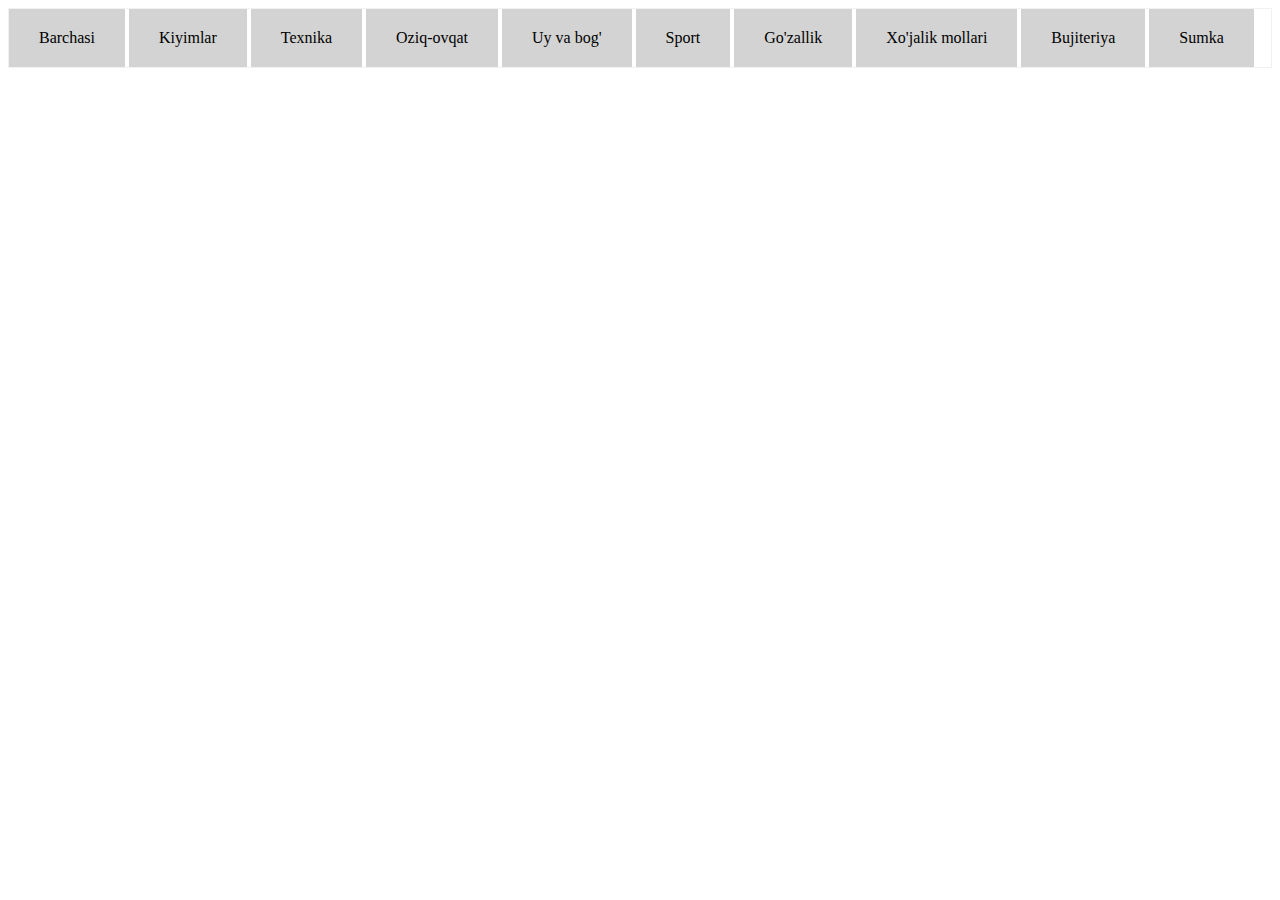
<file: CSS 6-dars/index3.html>
<!DOCTYPE html>
<html lang="en">
<head>
  <meta charset="UTF-8">
  <title>Title</title>
    <link rel="stylesheet" href="main3.css">
</head>
<body>

<div class="wrap">
    <ul class="main-menu">
        <li class="main-menu-item"><a href="#">Barchasi</a>

            <ul class="sub-menu" style="margin-left: -60px;margin-top: 30px">
                <li class="sub-menu-item">
                    <div class="navbar-menu" style="position: relative;left: 80px">
                        <img src="css/rasmlar/fotoaporat.png" style="position: relative;top: -10px;left: -6px" width="110" height="105" alt="">
                        <p style="float: right;position: relative;top: -130px;left: 10px;font-weight: bold;">Megaplanet only OAJ Набиев <br> Акмал</p>
                        <p style="float: right;position: relative;top: -160px;left: -25px;color: grey">Тошкент Чилонзор штати</p>
                        <img src="css/rasmlar/futbolka.png" style="position: relative;left: -5px;top: -15px" width="20" height="25" alt="" >
                        <p style="color: #2f6661;position: relative;top: -55px;left: 135px;font-size: 15px">200</p>
                        <img src="css/rasmlar/wifi.svg" style="position:relative;top: -95px;left: 190px" width="20" height="30" alt="">
                        <p style="color: #2f6661;position: relative;top: -137px;left:215px;font-size: 15px">185</p>
                        <img src="css/rasmlar/kreslo1.png" style="position: relative;top: -140px;left: 60px" width="30" height="30" alt="" >
                        <p style="text-align: center;position: relative;top: -180px;left: -50px;font-size: 15px;">112</p>
                        <img src="css/rasmlar/vilka%20qowiq.png" style="position: relative;top: -220px;left: -5px" width="30" height="30" alt="">
                        <p style="text-align: center;position: relative;top: -260px;left: -120px;font-size: 15px;">91</p>
                        <img src="css/rasmlar/yulduz%20usmonova%203.png" style="position: relative;top: -255px;left: -5px" width="25" height="25" alt="">
                        <img src="css/rasmlar/yulduz%20usmonova.jpg" style="position: relative;top: -255px;left: -5px" width="25" height="25" alt="">
                        <img src="css/rasmlar/yulduz%20usmonova.jpg" style="position: relative;top: -255px;left: -5px" width="25" height="25" alt="">
                        <img src="css/rasmlar/yulduz%20usmonova.jpg" style="position: relative;top: -255px;left: -5px" width="25" height="25" alt="">
                        <img src="css/rasmlar/yulduz%20usmonova.jpg" style="position: relative;top: -255px;left: -5px" width="25" height="25" alt="">
                        <img src="css/rasmlar/uzcard.png" style="position: relative;top: -260px;left: 75px" width="100" height="20" alt="">
                    </div>
                </li>
                <li class="sub-menu-item">
                    <div class="navbar-menu" style="position: relative;left: 80px">
                        <img src="css/rasmlar/fotoaporat.png" style="position: relative;top: -10px;left: -6px" width="110" height="105" alt="">
                        <p style="float: right;position: relative;top: -130px;left: 10px;font-weight: bold;">Megaplanet only OAJ Набиев <br> Акмал</p>
                        <p style="float: right;position: relative;top: -160px;left: -25px;color: grey">Тошкент Чилонзор штати</p>
                        <img src="css/rasmlar/futbolka.png" style="position: relative;left: -5px;top: -15px" width="20" height="25" alt="" >
                        <p style="color: #2f6661;position: relative;top: -55px;left: 135px;font-size: 15px">200</p>
                        <img src="css/rasmlar/wifi.svg" style="position:relative;top: -95px;left: 190px" width="20" height="30" alt="">
                        <p style="color: #2f6661;position: relative;top: -137px;left:215px;font-size: 15px">185</p>
                        <img src="css/rasmlar/kreslo1.png" style="position: relative;top: -140px;left: 60px" width="30" height="30" alt="" >
                        <p style="text-align: center;position: relative;top: -180px;left: -50px;font-size: 15px;">112</p>
                        <img src="css/rasmlar/vilka%20qowiq.png" style="position: relative;top: -220px;left: -5px" width="30" height="30" alt="">
                        <p style="text-align: center;position: relative;top: -260px;left: -120px;font-size: 15px;">91</p>
                        <img src="css/rasmlar/yulduz%20usmonova%203.png" style="position: relative;top: -255px;left: -5px" width="25" height="25" alt="">
                        <img src="css/rasmlar/yulduz%20usmonova.jpg" style="position: relative;top: -255px;left: -5px" width="25" height="25" alt="">
                        <img src="css/rasmlar/yulduz%20usmonova.jpg" style="position: relative;top: -255px;left: -5px" width="25" height="25" alt="">
                        <img src="css/rasmlar/yulduz%20usmonova.jpg" style="position: relative;top: -255px;left: -5px" width="25" height="25" alt="">
                        <img src="css/rasmlar/yulduz%20usmonova.jpg" style="position: relative;top: -255px;left: -5px" width="25" height="25" alt="">
                        <img src="css/rasmlar/uzcard.png" style="position: relative;top: -260px;left: 75px" width="100" height="20" alt="">
                    </div>
                </li>
                <li class="sub-menu-item" style="position: relative;left: 370px;top: -420px">
                    <div class="navbar-menu" style="position: relative;left: 80px">
                        <img src="css/rasmlar/fotoaporat.png" style="position: relative;top: -10px;left: -6px" width="110" height="105" alt="">
                        <p style="float: right;position: relative;top: -130px;left: 10px;font-weight: bold;">Megaplanet only OAJ Набиев <br> Акмал</p>
                        <p style="float: right;position: relative;top: -160px;left: -25px;color: grey">Тошкент Чилонзор штати</p>
                        <img src="css/rasmlar/futbolka.png" style="position: relative;left: -5px;top: -15px" width="20" height="25" alt="" >
                        <p style="color: #2f6661;position: relative;top: -55px;left: 135px;font-size: 15px">200</p>
                        <img src="css/rasmlar/wifi.svg" style="position:relative;top: -95px;left: 190px" width="20" height="30" alt="">
                        <p style="color: #2f6661;position: relative;top: -137px;left:215px;font-size: 15px">185</p>
                        <img src="css/rasmlar/kreslo1.png" style="position: relative;top: -140px;left: 60px" width="30" height="30" alt="" >
                        <p style="text-align: center;position: relative;top: -180px;left: -50px;font-size: 15px;">112</p>
                        <img src="css/rasmlar/vilka%20qowiq.png" style="position: relative;top: -220px;left: -5px" width="30" height="30" alt="">
                        <p style="text-align: center;position: relative;top: -260px;left: -120px;font-size: 15px;">91</p>
                        <img src="css/rasmlar/yulduz%20usmonova%203.png" style="position: relative;top: -255px;left: -5px" width="25" height="25" alt="">
                        <img src="css/rasmlar/yulduz%20usmonova.jpg" style="position: relative;top: -255px;left: -5px" width="25" height="25" alt="">
                        <img src="css/rasmlar/yulduz%20usmonova.jpg" style="position: relative;top: -255px;left: -5px" width="25" height="25" alt="">
                        <img src="css/rasmlar/yulduz%20usmonova.jpg" style="position: relative;top: -255px;left: -5px" width="25" height="25" alt="">
                        <img src="css/rasmlar/yulduz%20usmonova.jpg" style="position: relative;top: -255px;left: -5px" width="25" height="25" alt="">
                        <img src="css/rasmlar/uzcard.png" style="position: relative;top: -260px;left: 75px" width="100" height="20" alt="">
                    </div>
                </li>
                <li class="sub-menu-item" style="position: relative;left: 370px;top: -420px">
                    <div class="navbar-menu" style="position: relative;left: 80px">
                        <img src="css/rasmlar/fotoaporat.png" style="position: relative;top: -10px;left: -6px" width="110" height="105" alt="">
                        <p style="float: right;position: relative;top: -130px;left: 10px;font-weight: bold;">Megaplanet only OAJ Набиев <br> Акмал</p>
                        <p style="float: right;position: relative;top: -160px;left: -25px;color: grey">Тошкент Чилонзор штати</p>
                        <img src="css/rasmlar/futbolka.png" style="position: relative;left: -5px;top: -15px" width="20" height="25" alt="" >
                        <p style="color: #2f6661;position: relative;top: -55px;left: 135px;font-size: 15px">200</p>
                        <img src="css/rasmlar/wifi.svg" style="position:relative;top: -95px;left: 190px" width="20" height="30" alt="">
                        <p style="color: #2f6661;position: relative;top: -137px;left:215px;font-size: 15px">185</p>
                        <img src="css/rasmlar/kreslo1.png" style="position: relative;top: -140px;left: 60px" width="30" height="30" alt="" >
                        <p style="text-align: center;position: relative;top: -180px;left: -50px;font-size: 15px;">112</p>
                        <img src="css/rasmlar/vilka%20qowiq.png" style="position: relative;top: -220px;left: -5px" width="30" height="30" alt="">
                        <p style="text-align: center;position: relative;top: -260px;left: -120px;font-size: 15px;">91</p>
                        <img src="css/rasmlar/yulduz%20usmonova%203.png" style="position: relative;top: -255px;left: -5px" width="25" height="25" alt="">
                        <img src="css/rasmlar/yulduz%20usmonova.jpg" style="position: relative;top: -255px;left: -5px" width="25" height="25" alt="">
                        <img src="css/rasmlar/yulduz%20usmonova.jpg" style="position: relative;top: -255px;left: -5px" width="25" height="25" alt="">
                        <img src="css/rasmlar/yulduz%20usmonova.jpg" style="position: relative;top: -255px;left: -5px" width="25" height="25" alt="">
                        <img src="css/rasmlar/yulduz%20usmonova.jpg" style="position: relative;top: -255px;left: -5px" width="25" height="25" alt="">
                        <img src="css/rasmlar/uzcard.png" style="position: relative;top: -260px;left: 75px" width="100" height="20" alt="">
                    </div>
                </li>
                <li class="sub-menu-item" style="position: relative;left: 740px;top: -840px">
                    <div class="navbar-menu" style="position: relative;left: 80px">
                        <img src="css/rasmlar/fotoaporat.png" style="position: relative;top: -10px;left: -6px" width="110" height="105" alt="">
                        <p style="float: right;position: relative;top: -130px;left: 10px;font-weight: bold;">Megaplanet only OAJ Набиев <br> Акмал</p>
                        <p style="float: right;position: relative;top: -160px;left: -25px;color: grey">Тошкент Чилонзор штати</p>
                        <img src="css/rasmlar/futbolka.png" style="position: relative;left: -5px;top: -15px" width="20" height="25" alt="" >
                        <p style="color: #2f6661;position: relative;top: -55px;left: 135px;font-size: 15px">200</p>
                        <img src="css/rasmlar/wifi.svg" style="position:relative;top: -95px;left: 190px" width="20" height="30" alt="">
                        <p style="color: #2f6661;position: relative;top: -137px;left:215px;font-size: 15px">185</p>
                        <img src="css/rasmlar/kreslo1.png" style="position: relative;top: -140px;left: 60px" width="30" height="30" alt="" >
                        <p style="text-align: center;position: relative;top: -180px;left: -50px;font-size: 15px;">112</p>
                        <img src="css/rasmlar/vilka%20qowiq.png" style="position: relative;top: -220px;left: -5px" width="30" height="30" alt="">
                        <p style="text-align: center;position: relative;top: -260px;left: -120px;font-size: 15px;">91</p>
                        <img src="css/rasmlar/yulduz%20usmonova%203.png" style="position: relative;top: -255px;left: -5px" width="25" height="25" alt="">
                        <img src="css/rasmlar/yulduz%20usmonova.jpg" style="position: relative;top: -255px;left: -5px" width="25" height="25" alt="">
                        <img src="css/rasmlar/yulduz%20usmonova.jpg" style="position: relative;top: -255px;left: -5px" width="25" height="25" alt="">
                        <img src="css/rasmlar/yulduz%20usmonova.jpg" style="position: relative;top: -255px;left: -5px" width="25" height="25" alt="">
                        <img src="css/rasmlar/yulduz%20usmonova.jpg" style="position: relative;top: -255px;left: -5px" width="25" height="25" alt="">
                        <img src="css/rasmlar/uzcard.png" style="position: relative;top: -260px;left: 75px" width="100" height="20" alt="">
                    </div>
                </li>
                <li class="sub-menu-item" style="position: relative;left: 740px;top: -840px">
                    <div class="navbar-menu" style="position: relative;left: 80px">
                        <img src="css/rasmlar/fotoaporat.png" style="position: relative;top: -10px;left: -6px" width="110" height="105" alt="">
                        <p style="float: right;position: relative;top: -130px;left: 10px;font-weight: bold;">Megaplanet only OAJ Набиев <br> Акмал</p>
                        <p style="float: right;position: relative;top: -160px;left: -25px;color: grey">Тошкент Чилонзор штати</p>
                        <img src="css/rasmlar/futbolka.png" style="position: relative;left: -5px;top: -15px" width="20" height="25" alt="" >
                        <p style="color: #2f6661;position: relative;top: -55px;left: 135px;font-size: 15px">200</p>
                        <img src="css/rasmlar/wifi.svg" style="position:relative;top: -95px;left: 190px" width="20" height="30" alt="">
                        <p style="color: #2f6661;position: relative;top: -137px;left:215px;font-size: 15px">185</p>
                        <img src="css/rasmlar/kreslo1.png" style="position: relative;top: -140px;left: 60px" width="30" height="30" alt="" >
                        <p style="text-align: center;position: relative;top: -180px;left: -50px;font-size: 15px;">112</p>
                        <img src="css/rasmlar/vilka%20qowiq.png" style="position: relative;top: -220px;left: -5px" width="30" height="30" alt="">
                        <p style="text-align: center;position: relative;top: -260px;left: -120px;font-size: 15px;">91</p>
                        <img src="css/rasmlar/yulduz%20usmonova%203.png" style="position: relative;top: -255px;left: -5px" width="25" height="25" alt="">
                        <img src="css/rasmlar/yulduz%20usmonova.jpg" style="position: relative;top: -255px;left: -5px" width="25" height="25" alt="">
                        <img src="css/rasmlar/yulduz%20usmonova.jpg" style="position: relative;top: -255px;left: -5px" width="25" height="25" alt="">
                        <img src="css/rasmlar/yulduz%20usmonova.jpg" style="position: relative;top: -255px;left: -5px" width="25" height="25" alt="">
                        <img src="css/rasmlar/yulduz%20usmonova.jpg" style="position: relative;top: -255px;left: -5px" width="25" height="25" alt="">
                        <img src="css/rasmlar/uzcard.png" style="position: relative;top: -260px;left: 75px" width="100" height="20" alt="">
                    </div>
                </li>
            </ul>

        </li>
        <li class="main-menu-item"><a href="#">Kiyimlar</a>

            <ul class="sub-menu" style="margin-left: -180px;margin-top: 30px">
                <li class="sub-menu-item">
                    <div class="navbar-menu" style="position: relative;left: 80px">
                        <img src="css/rasmlar/fotoaporat.png" style="position: relative;top: -10px;left: -6px" width="110" height="105" alt="">
                        <p style="float: right;position: relative;top: -130px;left: 10px;font-weight: bold;">Megaplanet only OAJ Набиев <br> Акмал</p>
                        <p style="float: right;position: relative;top: -160px;left: -25px;color: grey">Тошкент Чилонзор штати</p>
                        <img src="css/rasmlar/futbolka.png" style="position: relative;left: -5px;top: -15px" width="20" height="25" alt="" >
                        <p style="color: #2f6661;position: relative;top: -55px;left: 135px;font-size: 15px">200</p>
                        <img src="css/rasmlar/wifi.svg" style="position:relative;top: -95px;left: 190px" width="20" height="30" alt="">
                        <p style="color: #2f6661;position: relative;top: -137px;left:215px;font-size: 15px">185</p>
                        <img src="css/rasmlar/kreslo1.png" style="position: relative;top: -140px;left: 60px" width="30" height="30" alt="" >
                        <p style="text-align: center;position: relative;top: -180px;left: -50px;font-size: 15px;">112</p>
                        <img src="css/rasmlar/vilka%20qowiq.png" style="position: relative;top: -220px;left: -5px" width="30" height="30" alt="">
                        <p style="text-align: center;position: relative;top: -260px;left: -120px;font-size: 15px;">91</p>
                        <img src="css/rasmlar/yulduz%20usmonova%203.png" style="position: relative;top: -255px;left: -5px" width="25" height="25" alt="">
                        <img src="css/rasmlar/yulduz%20usmonova.jpg" style="position: relative;top: -255px;left: -5px" width="25" height="25" alt="">
                        <img src="css/rasmlar/yulduz%20usmonova.jpg" style="position: relative;top: -255px;left: -5px" width="25" height="25" alt="">
                        <img src="css/rasmlar/yulduz%20usmonova.jpg" style="position: relative;top: -255px;left: -5px" width="25" height="25" alt="">
                        <img src="css/rasmlar/yulduz%20usmonova.jpg" style="position: relative;top: -255px;left: -5px" width="25" height="25" alt="">
                        <img src="css/rasmlar/uzcard.png" style="position: relative;top: -260px;left: 75px" width="100" height="20" alt="">
                    </div>
                </li>
                <li class="sub-menu-item">
                    <div class="navbar-menu" style="position: relative;left: 80px">
                        <img src="css/rasmlar/fotoaporat.png" style="position: relative;top: -10px;left: -6px" width="110" height="105" alt="">
                        <p style="float: right;position: relative;top: -130px;left: 10px;font-weight: bold;">Megaplanet only OAJ Набиев <br> Акмал</p>
                        <p style="float: right;position: relative;top: -160px;left: -25px;color: grey">Тошкент Чилонзор штати</p>
                        <img src="css/rasmlar/futbolka.png" style="position: relative;left: -5px;top: -15px" width="20" height="25" alt="" >
                        <p style="color: #2f6661;position: relative;top: -55px;left: 135px;font-size: 15px">200</p>
                        <img src="css/rasmlar/wifi.svg" style="position:relative;top: -95px;left: 190px" width="20" height="30" alt="">
                        <p style="color: #2f6661;position: relative;top: -137px;left:215px;font-size: 15px">185</p>
                        <img src="css/rasmlar/kreslo1.png" style="position: relative;top: -140px;left: 60px" width="30" height="30" alt="" >
                        <p style="text-align: center;position: relative;top: -180px;left: -50px;font-size: 15px;">112</p>
                        <img src="css/rasmlar/vilka%20qowiq.png" style="position: relative;top: -220px;left: -5px" width="30" height="30" alt="">
                        <p style="text-align: center;position: relative;top: -260px;left: -120px;font-size: 15px;">91</p>
                        <img src="css/rasmlar/yulduz%20usmonova%203.png" style="position: relative;top: -255px;left: -5px" width="25" height="25" alt="">
                        <img src="css/rasmlar/yulduz%20usmonova.jpg" style="position: relative;top: -255px;left: -5px" width="25" height="25" alt="">
                        <img src="css/rasmlar/yulduz%20usmonova.jpg" style="position: relative;top: -255px;left: -5px" width="25" height="25" alt="">
                        <img src="css/rasmlar/yulduz%20usmonova.jpg" style="position: relative;top: -255px;left: -5px" width="25" height="25" alt="">
                        <img src="css/rasmlar/yulduz%20usmonova.jpg" style="position: relative;top: -255px;left: -5px" width="25" height="25" alt="">
                        <img src="css/rasmlar/uzcard.png" style="position: relative;top: -260px;left: 75px" width="100" height="20" alt="">
                    </div>
                </li>
                <li class="sub-menu-item" style="position: relative;left: 370px;top: -420px">
                    <div class="navbar-menu" style="position: relative;left: 80px">
                        <img src="css/rasmlar/fotoaporat.png" style="position: relative;top: -10px;left: -6px" width="110" height="105" alt="">
                        <p style="float: right;position: relative;top: -130px;left: 10px;font-weight: bold;">Megaplanet only OAJ Набиев <br> Акмал</p>
                        <p style="float: right;position: relative;top: -160px;left: -25px;color: grey">Тошкент Чилонзор штати</p>
                        <img src="css/rasmlar/futbolka.png" style="position: relative;left: -5px;top: -15px" width="20" height="25" alt="" >
                        <p style="color: #2f6661;position: relative;top: -55px;left: 135px;font-size: 15px">200</p>
                        <img src="css/rasmlar/wifi.svg" style="position:relative;top: -95px;left: 190px" width="20" height="30" alt="">
                        <p style="color: #2f6661;position: relative;top: -137px;left:215px;font-size: 15px">185</p>
                        <img src="css/rasmlar/kreslo1.png" style="position: relative;top: -140px;left: 60px" width="30" height="30" alt="" >
                        <p style="text-align: center;position: relative;top: -180px;left: -50px;font-size: 15px;">112</p>
                        <img src="css/rasmlar/vilka%20qowiq.png" style="position: relative;top: -220px;left: -5px" width="30" height="30" alt="">
                        <p style="text-align: center;position: relative;top: -260px;left: -120px;font-size: 15px;">91</p>
                        <img src="css/rasmlar/yulduz%20usmonova%203.png" style="position: relative;top: -255px;left: -5px" width="25" height="25" alt="">
                        <img src="css/rasmlar/yulduz%20usmonova.jpg" style="position: relative;top: -255px;left: -5px" width="25" height="25" alt="">
                        <img src="css/rasmlar/yulduz%20usmonova.jpg" style="position: relative;top: -255px;left: -5px" width="25" height="25" alt="">
                        <img src="css/rasmlar/yulduz%20usmonova.jpg" style="position: relative;top: -255px;left: -5px" width="25" height="25" alt="">
                        <img src="css/rasmlar/yulduz%20usmonova.jpg" style="position: relative;top: -255px;left: -5px" width="25" height="25" alt="">
                        <img src="css/rasmlar/uzcard.png" style="position: relative;top: -260px;left: 75px" width="100" height="20" alt="">
                    </div>
                </li>
                <li class="sub-menu-item" style="position: relative;left: 370px;top: -420px">
                    <div class="navbar-menu" style="position: relative;left: 80px">
                        <img src="css/rasmlar/fotoaporat.png" style="position: relative;top: -10px;left: -6px" width="110" height="105" alt="">
                        <p style="float: right;position: relative;top: -130px;left: 10px;font-weight: bold;">Megaplanet only OAJ Набиев <br> Акмал</p>
                        <p style="float: right;position: relative;top: -160px;left: -25px;color: grey">Тошкент Чилонзор штати</p>
                        <img src="css/rasmlar/futbolka.png" style="position: relative;left: -5px;top: -15px" width="20" height="25" alt="" >
                        <p style="color: #2f6661;position: relative;top: -55px;left: 135px;font-size: 15px">200</p>
                        <img src="css/rasmlar/wifi.svg" style="position:relative;top: -95px;left: 190px" width="20" height="30" alt="">
                        <p style="color: #2f6661;position: relative;top: -137px;left:215px;font-size: 15px">185</p>
                        <img src="css/rasmlar/kreslo1.png" style="position: relative;top: -140px;left: 60px" width="30" height="30" alt="" >
                        <p style="text-align: center;position: relative;top: -180px;left: -50px;font-size: 15px;">112</p>
                        <img src="css/rasmlar/vilka%20qowiq.png" style="position: relative;top: -220px;left: -5px" width="30" height="30" alt="">
                        <p style="text-align: center;position: relative;top: -260px;left: -120px;font-size: 15px;">91</p>
                        <img src="css/rasmlar/yulduz%20usmonova%203.png" style="position: relative;top: -255px;left: -5px" width="25" height="25" alt="">
                        <img src="css/rasmlar/yulduz%20usmonova.jpg" style="position: relative;top: -255px;left: -5px" width="25" height="25" alt="">
                        <img src="css/rasmlar/yulduz%20usmonova.jpg" style="position: relative;top: -255px;left: -5px" width="25" height="25" alt="">
                        <img src="css/rasmlar/yulduz%20usmonova.jpg" style="position: relative;top: -255px;left: -5px" width="25" height="25" alt="">
                        <img src="css/rasmlar/yulduz%20usmonova.jpg" style="position: relative;top: -255px;left: -5px" width="25" height="25" alt="">
                        <img src="css/rasmlar/uzcard.png" style="position: relative;top: -260px;left: 75px" width="100" height="20" alt="">
                    </div>
                </li>
                <li class="sub-menu-item" style="position: relative;left: 740px;top: -840px">
                    <div class="navbar-menu" style="position: relative;left: 80px">
                        <img src="css/rasmlar/fotoaporat.png" style="position: relative;top: -10px;left: -6px" width="110" height="105" alt="">
                        <p style="float: right;position: relative;top: -130px;left: 10px;font-weight: bold;">Megaplanet only OAJ Набиев <br> Акмал</p>
                        <p style="float: right;position: relative;top: -160px;left: -25px;color: grey">Тошкент Чилонзор штати</p>
                        <img src="css/rasmlar/futbolka.png" style="position: relative;left: -5px;top: -15px" width="20" height="25" alt="" >
                        <p style="color: #2f6661;position: relative;top: -55px;left: 135px;font-size: 15px">200</p>
                        <img src="css/rasmlar/wifi.svg" style="position:relative;top: -95px;left: 190px" width="20" height="30" alt="">
                        <p style="color: #2f6661;position: relative;top: -137px;left:215px;font-size: 15px">185</p>
                        <img src="css/rasmlar/kreslo1.png" style="position: relative;top: -140px;left: 60px" width="30" height="30" alt="" >
                        <p style="text-align: center;position: relative;top: -180px;left: -50px;font-size: 15px;">112</p>
                        <img src="css/rasmlar/vilka%20qowiq.png" style="position: relative;top: -220px;left: -5px" width="30" height="30" alt="">
                        <p style="text-align: center;position: relative;top: -260px;left: -120px;font-size: 15px;">91</p>
                        <img src="css/rasmlar/yulduz%20usmonova%203.png" style="position: relative;top: -255px;left: -5px" width="25" height="25" alt="">
                        <img src="css/rasmlar/yulduz%20usmonova.jpg" style="position: relative;top: -255px;left: -5px" width="25" height="25" alt="">
                        <img src="css/rasmlar/yulduz%20usmonova.jpg" style="position: relative;top: -255px;left: -5px" width="25" height="25" alt="">
                        <img src="css/rasmlar/yulduz%20usmonova.jpg" style="position: relative;top: -255px;left: -5px" width="25" height="25" alt="">
                        <img src="css/rasmlar/yulduz%20usmonova.jpg" style="position: relative;top: -255px;left: -5px" width="25" height="25" alt="">
                        <img src="css/rasmlar/uzcard.png" style="position: relative;top: -260px;left: 75px" width="100" height="20" alt="">
                    </div>
                </li>
                <li class="sub-menu-item" style="position: relative;left: 740px;top: -840px">
                    <div class="navbar-menu" style="position: relative;left: 80px">
                        <img src="css/rasmlar/fotoaporat.png" style="position: relative;top: -10px;left: -6px" width="110" height="105" alt="">
                        <p style="float: right;position: relative;top: -130px;left: 10px;font-weight: bold;">Megaplanet only OAJ Набиев <br> Акмал</p>
                        <p style="float: right;position: relative;top: -160px;left: -25px;color: grey">Тошкент Чилонзор штати</p>
                        <img src="css/rasmlar/futbolka.png" style="position: relative;left: -5px;top: -15px" width="20" height="25" alt="" >
                        <p style="color: #2f6661;position: relative;top: -55px;left: 135px;font-size: 15px">200</p>
                        <img src="css/rasmlar/wifi.svg" style="position:relative;top: -95px;left: 190px" width="20" height="30" alt="">
                        <p style="color: #2f6661;position: relative;top: -137px;left:215px;font-size: 15px">185</p>
                        <img src="css/rasmlar/kreslo1.png" style="position: relative;top: -140px;left: 60px" width="30" height="30" alt="" >
                        <p style="text-align: center;position: relative;top: -180px;left: -50px;font-size: 15px;">112</p>
                        <img src="css/rasmlar/vilka%20qowiq.png" style="position: relative;top: -220px;left: -5px" width="30" height="30" alt="">
                        <p style="text-align: center;position: relative;top: -260px;left: -120px;font-size: 15px;">91</p>
                        <img src="css/rasmlar/yulduz%20usmonova%203.png" style="position: relative;top: -255px;left: -5px" width="25" height="25" alt="">
                        <img src="css/rasmlar/yulduz%20usmonova.jpg" style="position: relative;top: -255px;left: -5px" width="25" height="25" alt="">
                        <img src="css/rasmlar/yulduz%20usmonova.jpg" style="position: relative;top: -255px;left: -5px" width="25" height="25" alt="">
                        <img src="css/rasmlar/yulduz%20usmonova.jpg" style="position: relative;top: -255px;left: -5px" width="25" height="25" alt="">
                        <img src="css/rasmlar/yulduz%20usmonova.jpg" style="position: relative;top: -255px;left: -5px" width="25" height="25" alt="">
                        <img src="css/rasmlar/uzcard.png" style="position: relative;top: -260px;left: 75px" width="100" height="20" alt="">
                    </div>
                </li>
            </ul>

        </li>
        <li class="main-menu-item"><a href="#">Texnika</a>

            <ul class="sub-menu" style="margin-left: -300px;margin-top: 30px">
                <li class="sub-menu-item">
                    <div class="navbar-menu" style="position: relative;left: 80px">
                        <img src="css/rasmlar/fotoaporat.png" style="position: relative;top: -10px;left: -6px" width="110" height="105" alt="">
                        <p style="float: right;position: relative;top: -130px;left: 10px;font-weight: bold;">Megaplanet only OAJ Набиев <br> Акмал</p>
                        <p style="float: right;position: relative;top: -160px;left: -25px;color: grey">Тошкент Чилонзор штати</p>
                        <img src="css/rasmlar/futbolka.png" style="position: relative;left: -5px;top: -15px" width="20" height="25" alt="" >
                        <p style="color: #2f6661;position: relative;top: -55px;left: 135px;font-size: 15px">200</p>
                        <img src="css/rasmlar/wifi.svg" style="position:relative;top: -95px;left: 190px" width="20" height="30" alt="">
                        <p style="color: #2f6661;position: relative;top: -137px;left:215px;font-size: 15px">185</p>
                        <img src="css/rasmlar/kreslo1.png" style="position: relative;top: -140px;left: 60px" width="30" height="30" alt="" >
                        <p style="text-align: center;position: relative;top: -180px;left: -50px;font-size: 15px;">112</p>
                        <img src="css/rasmlar/vilka%20qowiq.png" style="position: relative;top: -220px;left: -5px" width="30" height="30" alt="">
                        <p style="text-align: center;position: relative;top: -260px;left: -120px;font-size: 15px;">91</p>
                        <img src="css/rasmlar/yulduz%20usmonova%203.png" style="position: relative;top: -255px;left: -5px" width="25" height="25" alt="">
                        <img src="css/rasmlar/yulduz%20usmonova.jpg" style="position: relative;top: -255px;left: -5px" width="25" height="25" alt="">
                        <img src="css/rasmlar/yulduz%20usmonova.jpg" style="position: relative;top: -255px;left: -5px" width="25" height="25" alt="">
                        <img src="css/rasmlar/yulduz%20usmonova.jpg" style="position: relative;top: -255px;left: -5px" width="25" height="25" alt="">
                        <img src="css/rasmlar/yulduz%20usmonova.jpg" style="position: relative;top: -255px;left: -5px" width="25" height="25" alt="">
                        <img src="css/rasmlar/uzcard.png" style="position: relative;top: -260px;left: 75px" width="100" height="20" alt="">
                    </div>
                </li>
                <li class="sub-menu-item">
                    <div class="navbar-menu" style="position: relative;left: 80px">
                        <img src="css/rasmlar/fotoaporat.png" style="position: relative;top: -10px;left: -6px" width="110" height="105" alt="">
                        <p style="float: right;position: relative;top: -130px;left: 10px;font-weight: bold;">Megaplanet only OAJ Набиев <br> Акмал</p>
                        <p style="float: right;position: relative;top: -160px;left: -25px;color: grey">Тошкент Чилонзор штати</p>
                        <img src="css/rasmlar/futbolka.png" style="position: relative;left: -5px;top: -15px" width="20" height="25" alt="" >
                        <p style="color: #2f6661;position: relative;top: -55px;left: 135px;font-size: 15px">200</p>
                        <img src="css/rasmlar/wifi.svg" style="position:relative;top: -95px;left: 190px" width="20" height="30" alt="">
                        <p style="color: #2f6661;position: relative;top: -137px;left:215px;font-size: 15px">185</p>
                        <img src="css/rasmlar/kreslo1.png" style="position: relative;top: -140px;left: 60px" width="30" height="30" alt="" >
                        <p style="text-align: center;position: relative;top: -180px;left: -50px;font-size: 15px;">112</p>
                        <img src="css/rasmlar/vilka%20qowiq.png" style="position: relative;top: -220px;left: -5px" width="30" height="30" alt="">
                        <p style="text-align: center;position: relative;top: -260px;left: -120px;font-size: 15px;">91</p>
                        <img src="css/rasmlar/yulduz%20usmonova%203.png" style="position: relative;top: -255px;left: -5px" width="25" height="25" alt="">
                        <img src="css/rasmlar/yulduz%20usmonova.jpg" style="position: relative;top: -255px;left: -5px" width="25" height="25" alt="">
                        <img src="css/rasmlar/yulduz%20usmonova.jpg" style="position: relative;top: -255px;left: -5px" width="25" height="25" alt="">
                        <img src="css/rasmlar/yulduz%20usmonova.jpg" style="position: relative;top: -255px;left: -5px" width="25" height="25" alt="">
                        <img src="css/rasmlar/yulduz%20usmonova.jpg" style="position: relative;top: -255px;left: -5px" width="25" height="25" alt="">
                        <img src="css/rasmlar/uzcard.png" style="position: relative;top: -260px;left: 75px" width="100" height="20" alt="">
                    </div>
                </li>
                <li class="sub-menu-item" style="position: relative;left: 370px;top: -420px">
                    <div class="navbar-menu" style="position: relative;left: 80px">
                        <img src="css/rasmlar/fotoaporat.png" style="position: relative;top: -10px;left: -6px" width="110" height="105" alt="">
                        <p style="float: right;position: relative;top: -130px;left: 10px;font-weight: bold;">Megaplanet only OAJ Набиев <br> Акмал</p>
                        <p style="float: right;position: relative;top: -160px;left: -25px;color: grey">Тошкент Чилонзор штати</p>
                        <img src="css/rasmlar/futbolka.png" style="position: relative;left: -5px;top: -15px" width="20" height="25" alt="" >
                        <p style="color: #2f6661;position: relative;top: -55px;left: 135px;font-size: 15px">200</p>
                        <img src="css/rasmlar/wifi.svg" style="position:relative;top: -95px;left: 190px" width="20" height="30" alt="">
                        <p style="color: #2f6661;position: relative;top: -137px;left:215px;font-size: 15px">185</p>
                        <img src="css/rasmlar/kreslo1.png" style="position: relative;top: -140px;left: 60px" width="30" height="30" alt="" >
                        <p style="text-align: center;position: relative;top: -180px;left: -50px;font-size: 15px;">112</p>
                        <img src="css/rasmlar/vilka%20qowiq.png" style="position: relative;top: -220px;left: -5px" width="30" height="30" alt="">
                        <p style="text-align: center;position: relative;top: -260px;left: -120px;font-size: 15px;">91</p>
                        <img src="css/rasmlar/yulduz%20usmonova%203.png" style="position: relative;top: -255px;left: -5px" width="25" height="25" alt="">
                        <img src="css/rasmlar/yulduz%20usmonova.jpg" style="position: relative;top: -255px;left: -5px" width="25" height="25" alt="">
                        <img src="css/rasmlar/yulduz%20usmonova.jpg" style="position: relative;top: -255px;left: -5px" width="25" height="25" alt="">
                        <img src="css/rasmlar/yulduz%20usmonova.jpg" style="position: relative;top: -255px;left: -5px" width="25" height="25" alt="">
                        <img src="css/rasmlar/yulduz%20usmonova.jpg" style="position: relative;top: -255px;left: -5px" width="25" height="25" alt="">
                        <img src="css/rasmlar/uzcard.png" style="position: relative;top: -260px;left: 75px" width="100" height="20" alt="">
                    </div>
                </li>
                <li class="sub-menu-item" style="position: relative;left: 370px;top: -420px">
                    <div class="navbar-menu" style="position: relative;left: 80px">
                        <img src="css/rasmlar/fotoaporat.png" style="position: relative;top: -10px;left: -6px" width="110" height="105" alt="">
                        <p style="float: right;position: relative;top: -130px;left: 10px;font-weight: bold;">Megaplanet only OAJ Набиев <br> Акмал</p>
                        <p style="float: right;position: relative;top: -160px;left: -25px;color: grey">Тошкент Чилонзор штати</p>
                        <img src="css/rasmlar/futbolka.png" style="position: relative;left: -5px;top: -15px" width="20" height="25" alt="" >
                        <p style="color: #2f6661;position: relative;top: -55px;left: 135px;font-size: 15px">200</p>
                        <img src="css/rasmlar/wifi.svg" style="position:relative;top: -95px;left: 190px" width="20" height="30" alt="">
                        <p style="color: #2f6661;position: relative;top: -137px;left:215px;font-size: 15px">185</p>
                        <img src="css/rasmlar/kreslo1.png" style="position: relative;top: -140px;left: 60px" width="30" height="30" alt="" >
                        <p style="text-align: center;position: relative;top: -180px;left: -50px;font-size: 15px;">112</p>
                        <img src="css/rasmlar/vilka%20qowiq.png" style="position: relative;top: -220px;left: -5px" width="30" height="30" alt="">
                        <p style="text-align: center;position: relative;top: -260px;left: -120px;font-size: 15px;">91</p>
                        <img src="css/rasmlar/yulduz%20usmonova%203.png" style="position: relative;top: -255px;left: -5px" width="25" height="25" alt="">
                        <img src="css/rasmlar/yulduz%20usmonova.jpg" style="position: relative;top: -255px;left: -5px" width="25" height="25" alt="">
                        <img src="css/rasmlar/yulduz%20usmonova.jpg" style="position: relative;top: -255px;left: -5px" width="25" height="25" alt="">
                        <img src="css/rasmlar/yulduz%20usmonova.jpg" style="position: relative;top: -255px;left: -5px" width="25" height="25" alt="">
                        <img src="css/rasmlar/yulduz%20usmonova.jpg" style="position: relative;top: -255px;left: -5px" width="25" height="25" alt="">
                        <img src="css/rasmlar/uzcard.png" style="position: relative;top: -260px;left: 75px" width="100" height="20" alt="">
                    </div>
                </li>
                <li class="sub-menu-item" style="position: relative;left: 740px;top: -840px">
                    <div class="navbar-menu" style="position: relative;left: 80px">
                        <img src="css/rasmlar/fotoaporat.png" style="position: relative;top: -10px;left: -6px" width="110" height="105" alt="">
                        <p style="float: right;position: relative;top: -130px;left: 10px;font-weight: bold;">Megaplanet only OAJ Набиев <br> Акмал</p>
                        <p style="float: right;position: relative;top: -160px;left: -25px;color: grey">Тошкент Чилонзор штати</p>
                        <img src="css/rasmlar/futbolka.png" style="position: relative;left: -5px;top: -15px" width="20" height="25" alt="" >
                        <p style="color: #2f6661;position: relative;top: -55px;left: 135px;font-size: 15px">200</p>
                        <img src="css/rasmlar/wifi.svg" style="position:relative;top: -95px;left: 190px" width="20" height="30" alt="">
                        <p style="color: #2f6661;position: relative;top: -137px;left:215px;font-size: 15px">185</p>
                        <img src="css/rasmlar/kreslo1.png" style="position: relative;top: -140px;left: 60px" width="30" height="30" alt="" >
                        <p style="text-align: center;position: relative;top: -180px;left: -50px;font-size: 15px;">112</p>
                        <img src="css/rasmlar/vilka%20qowiq.png" style="position: relative;top: -220px;left: -5px" width="30" height="30" alt="">
                        <p style="text-align: center;position: relative;top: -260px;left: -120px;font-size: 15px;">91</p>
                        <img src="css/rasmlar/yulduz%20usmonova%203.png" style="position: relative;top: -255px;left: -5px" width="25" height="25" alt="">
                        <img src="css/rasmlar/yulduz%20usmonova.jpg" style="position: relative;top: -255px;left: -5px" width="25" height="25" alt="">
                        <img src="css/rasmlar/yulduz%20usmonova.jpg" style="position: relative;top: -255px;left: -5px" width="25" height="25" alt="">
                        <img src="css/rasmlar/yulduz%20usmonova.jpg" style="position: relative;top: -255px;left: -5px" width="25" height="25" alt="">
                        <img src="css/rasmlar/yulduz%20usmonova.jpg" style="position: relative;top: -255px;left: -5px" width="25" height="25" alt="">
                        <img src="css/rasmlar/uzcard.png" style="position: relative;top: -260px;left: 75px" width="100" height="20" alt="">
                    </div>
                </li>
                <li class="sub-menu-item" style="position: relative;left: 740px;top: -840px">
                    <div class="navbar-menu" style="position: relative;left: 80px">
                        <img src="css/rasmlar/fotoaporat.png" style="position: relative;top: -10px;left: -6px" width="110" height="105" alt="">
                        <p style="float: right;position: relative;top: -130px;left: 10px;font-weight: bold;">Megaplanet only OAJ Набиев <br> Акмал</p>
                        <p style="float: right;position: relative;top: -160px;left: -25px;color: grey">Тошкент Чилонзор штати</p>
                        <img src="css/rasmlar/futbolka.png" style="position: relative;left: -5px;top: -15px" width="20" height="25" alt="" >
                        <p style="color: #2f6661;position: relative;top: -55px;left: 135px;font-size: 15px">200</p>
                        <img src="css/rasmlar/wifi.svg" style="position:relative;top: -95px;left: 190px" width="20" height="30" alt="">
                        <p style="color: #2f6661;position: relative;top: -137px;left:215px;font-size: 15px">185</p>
                        <img src="css/rasmlar/kreslo1.png" style="position: relative;top: -140px;left: 60px" width="30" height="30" alt="" >
                        <p style="text-align: center;position: relative;top: -180px;left: -50px;font-size: 15px;">112</p>
                        <img src="css/rasmlar/vilka%20qowiq.png" style="position: relative;top: -220px;left: -5px" width="30" height="30" alt="">
                        <p style="text-align: center;position: relative;top: -260px;left: -120px;font-size: 15px;">91</p>
                        <img src="css/rasmlar/yulduz%20usmonova%203.png" style="position: relative;top: -255px;left: -5px" width="25" height="25" alt="">
                        <img src="css/rasmlar/yulduz%20usmonova.jpg" style="position: relative;top: -255px;left: -5px" width="25" height="25" alt="">
                        <img src="css/rasmlar/yulduz%20usmonova.jpg" style="position: relative;top: -255px;left: -5px" width="25" height="25" alt="">
                        <img src="css/rasmlar/yulduz%20usmonova.jpg" style="position: relative;top: -255px;left: -5px" width="25" height="25" alt="">
                        <img src="css/rasmlar/yulduz%20usmonova.jpg" style="position: relative;top: -255px;left: -5px" width="25" height="25" alt="">
                        <img src="css/rasmlar/uzcard.png" style="position: relative;top: -260px;left: 75px" width="100" height="20" alt="">
                    </div>
                </li>
            </ul>

        </li>
        <li class="main-menu-item"><a href="#">Oziq-ovqat</a>

            <ul class="sub-menu" style="margin-left: -420px;margin-top: 30px">
                <li class="sub-menu-item">
                    <div class="navbar-menu" style="position: relative;left: 80px">
                        <img src="css/rasmlar/fotoaporat.png" style="position: relative;top: -10px;left: -6px" width="110" height="105" alt="">
                        <p style="float: right;position: relative;top: -130px;left: 10px;font-weight: bold;">Megaplanet only OAJ Набиев <br> Акмал</p>
                        <p style="float: right;position: relative;top: -160px;left: -25px;color: grey">Тошкент Чилонзор штати</p>
                        <img src="css/rasmlar/futbolka.png" style="position: relative;left: -5px;top: -15px" width="20" height="25" alt="" >
                        <p style="color: #2f6661;position: relative;top: -55px;left: 135px;font-size: 15px">200</p>
                        <img src="css/rasmlar/wifi.svg" style="position:relative;top: -95px;left: 190px" width="20" height="30" alt="">
                        <p style="color: #2f6661;position: relative;top: -137px;left:215px;font-size: 15px">185</p>
                        <img src="css/rasmlar/kreslo1.png" style="position: relative;top: -140px;left: 60px" width="30" height="30" alt="" >
                        <p style="text-align: center;position: relative;top: -180px;left: -50px;font-size: 15px;">112</p>
                        <img src="css/rasmlar/vilka%20qowiq.png" style="position: relative;top: -220px;left: -5px" width="30" height="30" alt="">
                        <p style="text-align: center;position: relative;top: -260px;left: -120px;font-size: 15px;">91</p>
                        <img src="css/rasmlar/yulduz%20usmonova%203.png" style="position: relative;top: -255px;left: -5px" width="25" height="25" alt="">
                        <img src="css/rasmlar/yulduz%20usmonova.jpg" style="position: relative;top: -255px;left: -5px" width="25" height="25" alt="">
                        <img src="css/rasmlar/yulduz%20usmonova.jpg" style="position: relative;top: -255px;left: -5px" width="25" height="25" alt="">
                        <img src="css/rasmlar/yulduz%20usmonova.jpg" style="position: relative;top: -255px;left: -5px" width="25" height="25" alt="">
                        <img src="css/rasmlar/yulduz%20usmonova.jpg" style="position: relative;top: -255px;left: -5px" width="25" height="25" alt="">
                        <img src="css/rasmlar/uzcard.png" style="position: relative;top: -260px;left: 75px" width="100" height="20" alt="">
                    </div>
                </li>
                <li class="sub-menu-item">
                    <div class="navbar-menu" style="position: relative;left: 80px">
                        <img src="css/rasmlar/fotoaporat.png" style="position: relative;top: -10px;left: -6px" width="110" height="105" alt="">
                        <p style="float: right;position: relative;top: -130px;left: 10px;font-weight: bold;">Megaplanet only OAJ Набиев <br> Акмал</p>
                        <p style="float: right;position: relative;top: -160px;left: -25px;color: grey">Тошкент Чилонзор штати</p>
                        <img src="css/rasmlar/futbolka.png" style="position: relative;left: -5px;top: -15px" width="20" height="25" alt="" >
                        <p style="color: #2f6661;position: relative;top: -55px;left: 135px;font-size: 15px">200</p>
                        <img src="css/rasmlar/wifi.svg" style="position:relative;top: -95px;left: 190px" width="20" height="30" alt="">
                        <p style="color: #2f6661;position: relative;top: -137px;left:215px;font-size: 15px">185</p>
                        <img src="css/rasmlar/kreslo1.png" style="position: relative;top: -140px;left: 60px" width="30" height="30" alt="" >
                        <p style="text-align: center;position: relative;top: -180px;left: -50px;font-size: 15px;">112</p>
                        <img src="css/rasmlar/vilka%20qowiq.png" style="position: relative;top: -220px;left: -5px" width="30" height="30" alt="">
                        <p style="text-align: center;position: relative;top: -260px;left: -120px;font-size: 15px;">91</p>
                        <img src="css/rasmlar/yulduz%20usmonova%203.png" style="position: relative;top: -255px;left: -5px" width="25" height="25" alt="">
                        <img src="css/rasmlar/yulduz%20usmonova.jpg" style="position: relative;top: -255px;left: -5px" width="25" height="25" alt="">
                        <img src="css/rasmlar/yulduz%20usmonova.jpg" style="position: relative;top: -255px;left: -5px" width="25" height="25" alt="">
                        <img src="css/rasmlar/yulduz%20usmonova.jpg" style="position: relative;top: -255px;left: -5px" width="25" height="25" alt="">
                        <img src="css/rasmlar/yulduz%20usmonova.jpg" style="position: relative;top: -255px;left: -5px" width="25" height="25" alt="">
                        <img src="css/rasmlar/uzcard.png" style="position: relative;top: -260px;left: 75px" width="100" height="20" alt="">
                    </div>
                </li>
                <li class="sub-menu-item" style="position: relative;left: 370px;top: -420px">
                    <div class="navbar-menu" style="position: relative;left: 80px">
                        <img src="css/rasmlar/fotoaporat.png" style="position: relative;top: -10px;left: -6px" width="110" height="105" alt="">
                        <p style="float: right;position: relative;top: -130px;left: 10px;font-weight: bold;">Megaplanet only OAJ Набиев <br> Акмал</p>
                        <p style="float: right;position: relative;top: -160px;left: -25px;color: grey">Тошкент Чилонзор штати</p>
                        <img src="css/rasmlar/futbolka.png" style="position: relative;left: -5px;top: -15px" width="20" height="25" alt="" >
                        <p style="color: #2f6661;position: relative;top: -55px;left: 135px;font-size: 15px">200</p>
                        <img src="css/rasmlar/wifi.svg" style="position:relative;top: -95px;left: 190px" width="20" height="30" alt="">
                        <p style="color: #2f6661;position: relative;top: -137px;left:215px;font-size: 15px">185</p>
                        <img src="css/rasmlar/kreslo1.png" style="position: relative;top: -140px;left: 60px" width="30" height="30" alt="" >
                        <p style="text-align: center;position: relative;top: -180px;left: -50px;font-size: 15px;">112</p>
                        <img src="css/rasmlar/vilka%20qowiq.png" style="position: relative;top: -220px;left: -5px" width="30" height="30" alt="">
                        <p style="text-align: center;position: relative;top: -260px;left: -120px;font-size: 15px;">91</p>
                        <img src="css/rasmlar/yulduz%20usmonova%203.png" style="position: relative;top: -255px;left: -5px" width="25" height="25" alt="">
                        <img src="css/rasmlar/yulduz%20usmonova.jpg" style="position: relative;top: -255px;left: -5px" width="25" height="25" alt="">
                        <img src="css/rasmlar/yulduz%20usmonova.jpg" style="position: relative;top: -255px;left: -5px" width="25" height="25" alt="">
                        <img src="css/rasmlar/yulduz%20usmonova.jpg" style="position: relative;top: -255px;left: -5px" width="25" height="25" alt="">
                        <img src="css/rasmlar/yulduz%20usmonova.jpg" style="position: relative;top: -255px;left: -5px" width="25" height="25" alt="">
                        <img src="css/rasmlar/uzcard.png" style="position: relative;top: -260px;left: 75px" width="100" height="20" alt="">
                    </div>
                </li>
                <li class="sub-menu-item" style="position: relative;left: 370px;top: -420px">
                    <div class="navbar-menu" style="position: relative;left: 80px">
                        <img src="css/rasmlar/fotoaporat.png" style="position: relative;top: -10px;left: -6px" width="110" height="105" alt="">
                        <p style="float: right;position: relative;top: -130px;left: 10px;font-weight: bold;">Megaplanet only OAJ Набиев <br> Акмал</p>
                        <p style="float: right;position: relative;top: -160px;left: -25px;color: grey">Тошкент Чилонзор штати</p>
                        <img src="css/rasmlar/futbolka.png" style="position: relative;left: -5px;top: -15px" width="20" height="25" alt="" >
                        <p style="color: #2f6661;position: relative;top: -55px;left: 135px;font-size: 15px">200</p>
                        <img src="css/rasmlar/wifi.svg" style="position:relative;top: -95px;left: 190px" width="20" height="30" alt="">
                        <p style="color: #2f6661;position: relative;top: -137px;left:215px;font-size: 15px">185</p>
                        <img src="css/rasmlar/kreslo1.png" style="position: relative;top: -140px;left: 60px" width="30" height="30" alt="" >
                        <p style="text-align: center;position: relative;top: -180px;left: -50px;font-size: 15px;">112</p>
                        <img src="css/rasmlar/vilka%20qowiq.png" style="position: relative;top: -220px;left: -5px" width="30" height="30" alt="">
                        <p style="text-align: center;position: relative;top: -260px;left: -120px;font-size: 15px;">91</p>
                        <img src="css/rasmlar/yulduz%20usmonova%203.png" style="position: relative;top: -255px;left: -5px" width="25" height="25" alt="">
                        <img src="css/rasmlar/yulduz%20usmonova.jpg" style="position: relative;top: -255px;left: -5px" width="25" height="25" alt="">
                        <img src="css/rasmlar/yulduz%20usmonova.jpg" style="position: relative;top: -255px;left: -5px" width="25" height="25" alt="">
                        <img src="css/rasmlar/yulduz%20usmonova.jpg" style="position: relative;top: -255px;left: -5px" width="25" height="25" alt="">
                        <img src="css/rasmlar/yulduz%20usmonova.jpg" style="position: relative;top: -255px;left: -5px" width="25" height="25" alt="">
                        <img src="css/rasmlar/uzcard.png" style="position: relative;top: -260px;left: 75px" width="100" height="20" alt="">
                    </div>
                </li>
                <li class="sub-menu-item" style="position: relative;left: 740px;top: -840px">
                    <div class="navbar-menu" style="position: relative;left: 80px">
                        <img src="css/rasmlar/fotoaporat.png" style="position: relative;top: -10px;left: -6px" width="110" height="105" alt="">
                        <p style="float: right;position: relative;top: -130px;left: 10px;font-weight: bold;">Megaplanet only OAJ Набиев <br> Акмал</p>
                        <p style="float: right;position: relative;top: -160px;left: -25px;color: grey">Тошкент Чилонзор штати</p>
                        <img src="css/rasmlar/futbolka.png" style="position: relative;left: -5px;top: -15px" width="20" height="25" alt="" >
                        <p style="color: #2f6661;position: relative;top: -55px;left: 135px;font-size: 15px">200</p>
                        <img src="css/rasmlar/wifi.svg" style="position:relative;top: -95px;left: 190px" width="20" height="30" alt="">
                        <p style="color: #2f6661;position: relative;top: -137px;left:215px;font-size: 15px">185</p>
                        <img src="css/rasmlar/kreslo1.png" style="position: relative;top: -140px;left: 60px" width="30" height="30" alt="" >
                        <p style="text-align: center;position: relative;top: -180px;left: -50px;font-size: 15px;">112</p>
                        <img src="css/rasmlar/vilka%20qowiq.png" style="position: relative;top: -220px;left: -5px" width="30" height="30" alt="">
                        <p style="text-align: center;position: relative;top: -260px;left: -120px;font-size: 15px;">91</p>
                        <img src="css/rasmlar/yulduz%20usmonova%203.png" style="position: relative;top: -255px;left: -5px" width="25" height="25" alt="">
                        <img src="css/rasmlar/yulduz%20usmonova.jpg" style="position: relative;top: -255px;left: -5px" width="25" height="25" alt="">
                        <img src="css/rasmlar/yulduz%20usmonova.jpg" style="position: relative;top: -255px;left: -5px" width="25" height="25" alt="">
                        <img src="css/rasmlar/yulduz%20usmonova.jpg" style="position: relative;top: -255px;left: -5px" width="25" height="25" alt="">
                        <img src="css/rasmlar/yulduz%20usmonova.jpg" style="position: relative;top: -255px;left: -5px" width="25" height="25" alt="">
                        <img src="css/rasmlar/uzcard.png" style="position: relative;top: -260px;left: 75px" width="100" height="20" alt="">
                    </div>
                </li>
                <li class="sub-menu-item" style="position: relative;left: 740px;top: -840px">
                    <div class="navbar-menu" style="position: relative;left: 80px">
                        <img src="css/rasmlar/fotoaporat.png" style="position: relative;top: -10px;left: -6px" width="110" height="105" alt="">
                        <p style="float: right;position: relative;top: -130px;left: 10px;font-weight: bold;">Megaplanet only OAJ Набиев <br> Акмал</p>
                        <p style="float: right;position: relative;top: -160px;left: -25px;color: grey">Тошкент Чилонзор штати</p>
                        <img src="css/rasmlar/futbolka.png" style="position: relative;left: -5px;top: -15px" width="20" height="25" alt="" >
                        <p style="color: #2f6661;position: relative;top: -55px;left: 135px;font-size: 15px">200</p>
                        <img src="css/rasmlar/wifi.svg" style="position:relative;top: -95px;left: 190px" width="20" height="30" alt="">
                        <p style="color: #2f6661;position: relative;top: -137px;left:215px;font-size: 15px">185</p>
                        <img src="css/rasmlar/kreslo1.png" style="position: relative;top: -140px;left: 60px" width="30" height="30" alt="" >
                        <p style="text-align: center;position: relative;top: -180px;left: -50px;font-size: 15px;">112</p>
                        <img src="css/rasmlar/vilka%20qowiq.png" style="position: relative;top: -220px;left: -5px" width="30" height="30" alt="">
                        <p style="text-align: center;position: relative;top: -260px;left: -120px;font-size: 15px;">91</p>
                        <img src="css/rasmlar/yulduz%20usmonova%203.png" style="position: relative;top: -255px;left: -5px" width="25" height="25" alt="">
                        <img src="css/rasmlar/yulduz%20usmonova.jpg" style="position: relative;top: -255px;left: -5px" width="25" height="25" alt="">
                        <img src="css/rasmlar/yulduz%20usmonova.jpg" style="position: relative;top: -255px;left: -5px" width="25" height="25" alt="">
                        <img src="css/rasmlar/yulduz%20usmonova.jpg" style="position: relative;top: -255px;left: -5px" width="25" height="25" alt="">
                        <img src="css/rasmlar/yulduz%20usmonova.jpg" style="position: relative;top: -255px;left: -5px" width="25" height="25" alt="">
                        <img src="css/rasmlar/uzcard.png" style="position: relative;top: -260px;left: 75px" width="100" height="20" alt="">
                    </div>
                </li>
            </ul>

        </li>
        <li class="main-menu-item"><a href="#">Uy va bog'</a>

            <ul class="sub-menu" style="margin-left: -560px;margin-top: 30px">
                <li class="sub-menu-item">
                    <div class="navbar-menu" style="position: relative;left: 80px">
                        <img src="css/rasmlar/fotoaporat.png" style="position: relative;top: -10px;left: -6px" width="110" height="105" alt="">
                        <p style="float: right;position: relative;top: -130px;left: 10px;font-weight: bold;">Megaplanet only OAJ Набиев <br> Акмал</p>
                        <p style="float: right;position: relative;top: -160px;left: -25px;color: grey">Тошкент Чилонзор штати</p>
                        <img src="css/rasmlar/futbolka.png" style="position: relative;left: -5px;top: -15px" width="20" height="25" alt="" >
                        <p style="color: #2f6661;position: relative;top: -55px;left: 135px;font-size: 15px">200</p>
                        <img src="css/rasmlar/wifi.svg" style="position:relative;top: -95px;left: 190px" width="20" height="30" alt="">
                        <p style="color: #2f6661;position: relative;top: -137px;left:215px;font-size: 15px">185</p>
                        <img src="css/rasmlar/kreslo1.png" style="position: relative;top: -140px;left: 60px" width="30" height="30" alt="" >
                        <p style="text-align: center;position: relative;top: -180px;left: -50px;font-size: 15px;">112</p>
                        <img src="css/rasmlar/vilka%20qowiq.png" style="position: relative;top: -220px;left: -5px" width="30" height="30" alt="">
                        <p style="text-align: center;position: relative;top: -260px;left: -120px;font-size: 15px;">91</p>
                        <img src="css/rasmlar/yulduz%20usmonova%203.png" style="position: relative;top: -255px;left: -5px" width="25" height="25" alt="">
                        <img src="css/rasmlar/yulduz%20usmonova.jpg" style="position: relative;top: -255px;left: -5px" width="25" height="25" alt="">
                        <img src="css/rasmlar/yulduz%20usmonova.jpg" style="position: relative;top: -255px;left: -5px" width="25" height="25" alt="">
                        <img src="css/rasmlar/yulduz%20usmonova.jpg" style="position: relative;top: -255px;left: -5px" width="25" height="25" alt="">
                        <img src="css/rasmlar/yulduz%20usmonova.jpg" style="position: relative;top: -255px;left: -5px" width="25" height="25" alt="">
                        <img src="css/rasmlar/uzcard.png" style="position: relative;top: -260px;left: 75px" width="100" height="20" alt="">
                    </div>
                </li>
                <li class="sub-menu-item">
                    <div class="navbar-menu" style="position: relative;left: 80px">
                        <img src="css/rasmlar/fotoaporat.png" style="position: relative;top: -10px;left: -6px" width="110" height="105" alt="">
                        <p style="float: right;position: relative;top: -130px;left: 10px;font-weight: bold;">Megaplanet only OAJ Набиев <br> Акмал</p>
                        <p style="float: right;position: relative;top: -160px;left: -25px;color: grey">Тошкент Чилонзор штати</p>
                        <img src="css/rasmlar/futbolka.png" style="position: relative;left: -5px;top: -15px" width="20" height="25" alt="" >
                        <p style="color: #2f6661;position: relative;top: -55px;left: 135px;font-size: 15px">200</p>
                        <img src="css/rasmlar/wifi.svg" style="position:relative;top: -95px;left: 190px" width="20" height="30" alt="">
                        <p style="color: #2f6661;position: relative;top: -137px;left:215px;font-size: 15px">185</p>
                        <img src="css/rasmlar/kreslo1.png" style="position: relative;top: -140px;left: 60px" width="30" height="30" alt="" >
                        <p style="text-align: center;position: relative;top: -180px;left: -50px;font-size: 15px;">112</p>
                        <img src="css/rasmlar/vilka%20qowiq.png" style="position: relative;top: -220px;left: -5px" width="30" height="30" alt="">
                        <p style="text-align: center;position: relative;top: -260px;left: -120px;font-size: 15px;">91</p>
                        <img src="css/rasmlar/yulduz%20usmonova%203.png" style="position: relative;top: -255px;left: -5px" width="25" height="25" alt="">
                        <img src="css/rasmlar/yulduz%20usmonova.jpg" style="position: relative;top: -255px;left: -5px" width="25" height="25" alt="">
                        <img src="css/rasmlar/yulduz%20usmonova.jpg" style="position: relative;top: -255px;left: -5px" width="25" height="25" alt="">
                        <img src="css/rasmlar/yulduz%20usmonova.jpg" style="position: relative;top: -255px;left: -5px" width="25" height="25" alt="">
                        <img src="css/rasmlar/yulduz%20usmonova.jpg" style="position: relative;top: -255px;left: -5px" width="25" height="25" alt="">
                        <img src="css/rasmlar/uzcard.png" style="position: relative;top: -260px;left: 75px" width="100" height="20" alt="">
                    </div>
                </li>
                <li class="sub-menu-item" style="position: relative;left: 370px;top: -420px">
                    <div class="navbar-menu" style="position: relative;left: 80px">
                        <img src="css/rasmlar/fotoaporat.png" style="position: relative;top: -10px;left: -6px" width="110" height="105" alt="">
                        <p style="float: right;position: relative;top: -130px;left: 10px;font-weight: bold;">Megaplanet only OAJ Набиев <br> Акмал</p>
                        <p style="float: right;position: relative;top: -160px;left: -25px;color: grey">Тошкент Чилонзор штати</p>
                        <img src="css/rasmlar/futbolka.png" style="position: relative;left: -5px;top: -15px" width="20" height="25" alt="" >
                        <p style="color: #2f6661;position: relative;top: -55px;left: 135px;font-size: 15px">200</p>
                        <img src="css/rasmlar/wifi.svg" style="position:relative;top: -95px;left: 190px" width="20" height="30" alt="">
                        <p style="color: #2f6661;position: relative;top: -137px;left:215px;font-size: 15px">185</p>
                        <img src="css/rasmlar/kreslo1.png" style="position: relative;top: -140px;left: 60px" width="30" height="30" alt="" >
                        <p style="text-align: center;position: relative;top: -180px;left: -50px;font-size: 15px;">112</p>
                        <img src="css/rasmlar/vilka%20qowiq.png" style="position: relative;top: -220px;left: -5px" width="30" height="30" alt="">
                        <p style="text-align: center;position: relative;top: -260px;left: -120px;font-size: 15px;">91</p>
                        <img src="css/rasmlar/yulduz%20usmonova%203.png" style="position: relative;top: -255px;left: -5px" width="25" height="25" alt="">
                        <img src="css/rasmlar/yulduz%20usmonova.jpg" style="position: relative;top: -255px;left: -5px" width="25" height="25" alt="">
                        <img src="css/rasmlar/yulduz%20usmonova.jpg" style="position: relative;top: -255px;left: -5px" width="25" height="25" alt="">
                        <img src="css/rasmlar/yulduz%20usmonova.jpg" style="position: relative;top: -255px;left: -5px" width="25" height="25" alt="">
                        <img src="css/rasmlar/yulduz%20usmonova.jpg" style="position: relative;top: -255px;left: -5px" width="25" height="25" alt="">
                        <img src="css/rasmlar/uzcard.png" style="position: relative;top: -260px;left: 75px" width="100" height="20" alt="">
                    </div>
                </li>
                <li class="sub-menu-item" style="position: relative;left: 370px;top: -420px">
                    <div class="navbar-menu" style="position: relative;left: 80px">
                        <img src="css/rasmlar/fotoaporat.png" style="position: relative;top: -10px;left: -6px" width="110" height="105" alt="">
                        <p style="float: right;position: relative;top: -130px;left: 10px;font-weight: bold;">Megaplanet only OAJ Набиев <br> Акмал</p>
                        <p style="float: right;position: relative;top: -160px;left: -25px;color: grey">Тошкент Чилонзор штати</p>
                        <img src="css/rasmlar/futbolka.png" style="position: relative;left: -5px;top: -15px" width="20" height="25" alt="" >
                        <p style="color: #2f6661;position: relative;top: -55px;left: 135px;font-size: 15px">200</p>
                        <img src="css/rasmlar/wifi.svg" style="position:relative;top: -95px;left: 190px" width="20" height="30" alt="">
                        <p style="color: #2f6661;position: relative;top: -137px;left:215px;font-size: 15px">185</p>
                        <img src="css/rasmlar/kreslo1.png" style="position: relative;top: -140px;left: 60px" width="30" height="30" alt="" >
                        <p style="text-align: center;position: relative;top: -180px;left: -50px;font-size: 15px;">112</p>
                        <img src="css/rasmlar/vilka%20qowiq.png" style="position: relative;top: -220px;left: -5px" width="30" height="30" alt="">
                        <p style="text-align: center;position: relative;top: -260px;left: -120px;font-size: 15px;">91</p>
                        <img src="css/rasmlar/yulduz%20usmonova%203.png" style="position: relative;top: -255px;left: -5px" width="25" height="25" alt="">
                        <img src="css/rasmlar/yulduz%20usmonova.jpg" style="position: relative;top: -255px;left: -5px" width="25" height="25" alt="">
                        <img src="css/rasmlar/yulduz%20usmonova.jpg" style="position: relative;top: -255px;left: -5px" width="25" height="25" alt="">
                        <img src="css/rasmlar/yulduz%20usmonova.jpg" style="position: relative;top: -255px;left: -5px" width="25" height="25" alt="">
                        <img src="css/rasmlar/yulduz%20usmonova.jpg" style="position: relative;top: -255px;left: -5px" width="25" height="25" alt="">
                        <img src="css/rasmlar/uzcard.png" style="position: relative;top: -260px;left: 75px" width="100" height="20" alt="">
                    </div>
                </li>
                <li class="sub-menu-item" style="position: relative;left: 740px;top: -840px">
                    <div class="navbar-menu" style="position: relative;left: 80px">
                        <img src="css/rasmlar/fotoaporat.png" style="position: relative;top: -10px;left: -6px" width="110" height="105" alt="">
                        <p style="float: right;position: relative;top: -130px;left: 10px;font-weight: bold;">Megaplanet only OAJ Набиев <br> Акмал</p>
                        <p style="float: right;position: relative;top: -160px;left: -25px;color: grey">Тошкент Чилонзор штати</p>
                        <img src="css/rasmlar/futbolka.png" style="position: relative;left: -5px;top: -15px" width="20" height="25" alt="" >
                        <p style="color: #2f6661;position: relative;top: -55px;left: 135px;font-size: 15px">200</p>
                        <img src="css/rasmlar/wifi.svg" style="position:relative;top: -95px;left: 190px" width="20" height="30" alt="">
                        <p style="color: #2f6661;position: relative;top: -137px;left:215px;font-size: 15px">185</p>
                        <img src="css/rasmlar/kreslo1.png" style="position: relative;top: -140px;left: 60px" width="30" height="30" alt="" >
                        <p style="text-align: center;position: relative;top: -180px;left: -50px;font-size: 15px;">112</p>
                        <img src="css/rasmlar/vilka%20qowiq.png" style="position: relative;top: -220px;left: -5px" width="30" height="30" alt="">
                        <p style="text-align: center;position: relative;top: -260px;left: -120px;font-size: 15px;">91</p>
                        <img src="css/rasmlar/yulduz%20usmonova%203.png" style="position: relative;top: -255px;left: -5px" width="25" height="25" alt="">
                        <img src="css/rasmlar/yulduz%20usmonova.jpg" style="position: relative;top: -255px;left: -5px" width="25" height="25" alt="">
                        <img src="css/rasmlar/yulduz%20usmonova.jpg" style="position: relative;top: -255px;left: -5px" width="25" height="25" alt="">
                        <img src="css/rasmlar/yulduz%20usmonova.jpg" style="position: relative;top: -255px;left: -5px" width="25" height="25" alt="">
                        <img src="css/rasmlar/yulduz%20usmonova.jpg" style="position: relative;top: -255px;left: -5px" width="25" height="25" alt="">
                        <img src="css/rasmlar/uzcard.png" style="position: relative;top: -260px;left: 75px" width="100" height="20" alt="">
                    </div>
                </li>
                <li class="sub-menu-item" style="position: relative;left: 740px;top: -840px">
                    <div class="navbar-menu" style="position: relative;left: 80px">
                        <img src="css/rasmlar/fotoaporat.png" style="position: relative;top: -10px;left: -6px" width="110" height="105" alt="">
                        <p style="float: right;position: relative;top: -130px;left: 10px;font-weight: bold;">Megaplanet only OAJ Набиев <br> Акмал</p>
                        <p style="float: right;position: relative;top: -160px;left: -25px;color: grey">Тошкент Чилонзор штати</p>
                        <img src="css/rasmlar/futbolka.png" style="position: relative;left: -5px;top: -15px" width="20" height="25" alt="" >
                        <p style="color: #2f6661;position: relative;top: -55px;left: 135px;font-size: 15px">200</p>
                        <img src="css/rasmlar/wifi.svg" style="position:relative;top: -95px;left: 190px" width="20" height="30" alt="">
                        <p style="color: #2f6661;position: relative;top: -137px;left:215px;font-size: 15px">185</p>
                        <img src="css/rasmlar/kreslo1.png" style="position: relative;top: -140px;left: 60px" width="30" height="30" alt="" >
                        <p style="text-align: center;position: relative;top: -180px;left: -50px;font-size: 15px;">112</p>
                        <img src="css/rasmlar/vilka%20qowiq.png" style="position: relative;top: -220px;left: -5px" width="30" height="30" alt="">
                        <p style="text-align: center;position: relative;top: -260px;left: -120px;font-size: 15px;">91</p>
                        <img src="css/rasmlar/yulduz%20usmonova%203.png" style="position: relative;top: -255px;left: -5px" width="25" height="25" alt="">
                        <img src="css/rasmlar/yulduz%20usmonova.jpg" style="position: relative;top: -255px;left: -5px" width="25" height="25" alt="">
                        <img src="css/rasmlar/yulduz%20usmonova.jpg" style="position: relative;top: -255px;left: -5px" width="25" height="25" alt="">
                        <img src="css/rasmlar/yulduz%20usmonova.jpg" style="position: relative;top: -255px;left: -5px" width="25" height="25" alt="">
                        <img src="css/rasmlar/yulduz%20usmonova.jpg" style="position: relative;top: -255px;left: -5px" width="25" height="25" alt="">
                        <img src="css/rasmlar/uzcard.png" style="position: relative;top: -260px;left: 75px" width="100" height="20" alt="">
                    </div>
                </li>
            </ul>

        </li>
        <li class="main-menu-item"><a href="#">Sport</a>

            <ul class="sub-menu" style="margin-left: -695px;margin-top: 30px">
                <li class="sub-menu-item">
                    <div class="navbar-menu" style="position: relative;left: 80px">
                        <img src="css/rasmlar/fotoaporat.png" style="position: relative;top: -10px;left: -6px" width="110" height="105" alt="">
                        <p style="float: right;position: relative;top: -130px;left: 10px;font-weight: bold;">Megaplanet only OAJ Набиев <br> Акмал</p>
                        <p style="float: right;position: relative;top: -160px;left: -25px;color: grey">Тошкент Чилонзор штати</p>
                        <img src="css/rasmlar/futbolka.png" style="position: relative;left: -5px;top: -15px" width="20" height="25" alt="" >
                        <p style="color: #2f6661;position: relative;top: -55px;left: 135px;font-size: 15px">200</p>
                        <img src="css/rasmlar/wifi.svg" style="position:relative;top: -95px;left: 190px" width="20" height="30" alt="">
                        <p style="color: #2f6661;position: relative;top: -137px;left:215px;font-size: 15px">185</p>
                        <img src="css/rasmlar/kreslo1.png" style="position: relative;top: -140px;left: 60px" width="30" height="30" alt="" >
                        <p style="text-align: center;position: relative;top: -180px;left: -50px;font-size: 15px;">112</p>
                        <img src="css/rasmlar/vilka%20qowiq.png" style="position: relative;top: -220px;left: -5px" width="30" height="30" alt="">
                        <p style="text-align: center;position: relative;top: -260px;left: -120px;font-size: 15px;">91</p>
                        <img src="css/rasmlar/yulduz%20usmonova%203.png" style="position: relative;top: -255px;left: -5px" width="25" height="25" alt="">
                        <img src="css/rasmlar/yulduz%20usmonova.jpg" style="position: relative;top: -255px;left: -5px" width="25" height="25" alt="">
                        <img src="css/rasmlar/yulduz%20usmonova.jpg" style="position: relative;top: -255px;left: -5px" width="25" height="25" alt="">
                        <img src="css/rasmlar/yulduz%20usmonova.jpg" style="position: relative;top: -255px;left: -5px" width="25" height="25" alt="">
                        <img src="css/rasmlar/yulduz%20usmonova.jpg" style="position: relative;top: -255px;left: -5px" width="25" height="25" alt="">
                        <img src="css/rasmlar/uzcard.png" style="position: relative;top: -260px;left: 75px" width="100" height="20" alt="">
                    </div>
                </li>
                <li class="sub-menu-item">
                    <div class="navbar-menu" style="position: relative;left: 80px">
                        <img src="css/rasmlar/fotoaporat.png" style="position: relative;top: -10px;left: -6px" width="110" height="105" alt="">
                        <p style="float: right;position: relative;top: -130px;left: 10px;font-weight: bold;">Megaplanet only OAJ Набиев <br> Акмал</p>
                        <p style="float: right;position: relative;top: -160px;left: -25px;color: grey">Тошкент Чилонзор штати</p>
                        <img src="css/rasmlar/futbolka.png" style="position: relative;left: -5px;top: -15px" width="20" height="25" alt="" >
                        <p style="color: #2f6661;position: relative;top: -55px;left: 135px;font-size: 15px">200</p>
                        <img src="css/rasmlar/wifi.svg" style="position:relative;top: -95px;left: 190px" width="20" height="30" alt="">
                        <p style="color: #2f6661;position: relative;top: -137px;left:215px;font-size: 15px">185</p>
                        <img src="css/rasmlar/kreslo1.png" style="position: relative;top: -140px;left: 60px" width="30" height="30" alt="" >
                        <p style="text-align: center;position: relative;top: -180px;left: -50px;font-size: 15px;">112</p>
                        <img src="css/rasmlar/vilka%20qowiq.png" style="position: relative;top: -220px;left: -5px" width="30" height="30" alt="">
                        <p style="text-align: center;position: relative;top: -260px;left: -120px;font-size: 15px;">91</p>
                        <img src="css/rasmlar/yulduz%20usmonova%203.png" style="position: relative;top: -255px;left: -5px" width="25" height="25" alt="">
                        <img src="css/rasmlar/yulduz%20usmonova.jpg" style="position: relative;top: -255px;left: -5px" width="25" height="25" alt="">
                        <img src="css/rasmlar/yulduz%20usmonova.jpg" style="position: relative;top: -255px;left: -5px" width="25" height="25" alt="">
                        <img src="css/rasmlar/yulduz%20usmonova.jpg" style="position: relative;top: -255px;left: -5px" width="25" height="25" alt="">
                        <img src="css/rasmlar/yulduz%20usmonova.jpg" style="position: relative;top: -255px;left: -5px" width="25" height="25" alt="">
                        <img src="css/rasmlar/uzcard.png" style="position: relative;top: -260px;left: 75px" width="100" height="20" alt="">
                    </div>
                </li>
                <li class="sub-menu-item" style="position: relative;left: 370px;top: -420px">
                    <div class="navbar-menu" style="position: relative;left: 80px">
                        <img src="css/rasmlar/fotoaporat.png" style="position: relative;top: -10px;left: -6px" width="110" height="105" alt="">
                        <p style="float: right;position: relative;top: -130px;left: 10px;font-weight: bold;">Megaplanet only OAJ Набиев <br> Акмал</p>
                        <p style="float: right;position: relative;top: -160px;left: -25px;color: grey">Тошкент Чилонзор штати</p>
                        <img src="css/rasmlar/futbolka.png" style="position: relative;left: -5px;top: -15px" width="20" height="25" alt="" >
                        <p style="color: #2f6661;position: relative;top: -55px;left: 135px;font-size: 15px">200</p>
                        <img src="css/rasmlar/wifi.svg" style="position:relative;top: -95px;left: 190px" width="20" height="30" alt="">
                        <p style="color: #2f6661;position: relative;top: -137px;left:215px;font-size: 15px">185</p>
                        <img src="css/rasmlar/kreslo1.png" style="position: relative;top: -140px;left: 60px" width="30" height="30" alt="" >
                        <p style="text-align: center;position: relative;top: -180px;left: -50px;font-size: 15px;">112</p>
                        <img src="css/rasmlar/vilka%20qowiq.png" style="position: relative;top: -220px;left: -5px" width="30" height="30" alt="">
                        <p style="text-align: center;position: relative;top: -260px;left: -120px;font-size: 15px;">91</p>
                        <img src="css/rasmlar/yulduz%20usmonova%203.png" style="position: relative;top: -255px;left: -5px" width="25" height="25" alt="">
                        <img src="css/rasmlar/yulduz%20usmonova.jpg" style="position: relative;top: -255px;left: -5px" width="25" height="25" alt="">
                        <img src="css/rasmlar/yulduz%20usmonova.jpg" style="position: relative;top: -255px;left: -5px" width="25" height="25" alt="">
                        <img src="css/rasmlar/yulduz%20usmonova.jpg" style="position: relative;top: -255px;left: -5px" width="25" height="25" alt="">
                        <img src="css/rasmlar/yulduz%20usmonova.jpg" style="position: relative;top: -255px;left: -5px" width="25" height="25" alt="">
                        <img src="css/rasmlar/uzcard.png" style="position: relative;top: -260px;left: 75px" width="100" height="20" alt="">
                    </div>
                </li>
                <li class="sub-menu-item" style="position: relative;left: 370px;top: -420px">
                    <div class="navbar-menu" style="position: relative;left: 80px">
                        <img src="css/rasmlar/fotoaporat.png" style="position: relative;top: -10px;left: -6px" width="110" height="105" alt="">
                        <p style="float: right;position: relative;top: -130px;left: 10px;font-weight: bold;">Megaplanet only OAJ Набиев <br> Акмал</p>
                        <p style="float: right;position: relative;top: -160px;left: -25px;color: grey">Тошкент Чилонзор штати</p>
                        <img src="css/rasmlar/futbolka.png" style="position: relative;left: -5px;top: -15px" width="20" height="25" alt="" >
                        <p style="color: #2f6661;position: relative;top: -55px;left: 135px;font-size: 15px">200</p>
                        <img src="css/rasmlar/wifi.svg" style="position:relative;top: -95px;left: 190px" width="20" height="30" alt="">
                        <p style="color: #2f6661;position: relative;top: -137px;left:215px;font-size: 15px">185</p>
                        <img src="css/rasmlar/kreslo1.png" style="position: relative;top: -140px;left: 60px" width="30" height="30" alt="" >
                        <p style="text-align: center;position: relative;top: -180px;left: -50px;font-size: 15px;">112</p>
                        <img src="css/rasmlar/vilka%20qowiq.png" style="position: relative;top: -220px;left: -5px" width="30" height="30" alt="">
                        <p style="text-align: center;position: relative;top: -260px;left: -120px;font-size: 15px;">91</p>
                        <img src="css/rasmlar/yulduz%20usmonova%203.png" style="position: relative;top: -255px;left: -5px" width="25" height="25" alt="">
                        <img src="css/rasmlar/yulduz%20usmonova.jpg" style="position: relative;top: -255px;left: -5px" width="25" height="25" alt="">
                        <img src="css/rasmlar/yulduz%20usmonova.jpg" style="position: relative;top: -255px;left: -5px" width="25" height="25" alt="">
                        <img src="css/rasmlar/yulduz%20usmonova.jpg" style="position: relative;top: -255px;left: -5px" width="25" height="25" alt="">
                        <img src="css/rasmlar/yulduz%20usmonova.jpg" style="position: relative;top: -255px;left: -5px" width="25" height="25" alt="">
                        <img src="css/rasmlar/uzcard.png" style="position: relative;top: -260px;left: 75px" width="100" height="20" alt="">
                    </div>
                </li>
                <li class="sub-menu-item" style="position: relative;left: 740px;top: -840px">
                    <div class="navbar-menu" style="position: relative;left: 80px">
                        <img src="css/rasmlar/fotoaporat.png" style="position: relative;top: -10px;left: -6px" width="110" height="105" alt="">
                        <p style="float: right;position: relative;top: -130px;left: 10px;font-weight: bold;">Megaplanet only OAJ Набиев <br> Акмал</p>
                        <p style="float: right;position: relative;top: -160px;left: -25px;color: grey">Тошкент Чилонзор штати</p>
                        <img src="css/rasmlar/futbolka.png" style="position: relative;left: -5px;top: -15px" width="20" height="25" alt="" >
                        <p style="color: #2f6661;position: relative;top: -55px;left: 135px;font-size: 15px">200</p>
                        <img src="css/rasmlar/wifi.svg" style="position:relative;top: -95px;left: 190px" width="20" height="30" alt="">
                        <p style="color: #2f6661;position: relative;top: -137px;left:215px;font-size: 15px">185</p>
                        <img src="css/rasmlar/kreslo1.png" style="position: relative;top: -140px;left: 60px" width="30" height="30" alt="" >
                        <p style="text-align: center;position: relative;top: -180px;left: -50px;font-size: 15px;">112</p>
                        <img src="css/rasmlar/vilka%20qowiq.png" style="position: relative;top: -220px;left: -5px" width="30" height="30" alt="">
                        <p style="text-align: center;position: relative;top: -260px;left: -120px;font-size: 15px;">91</p>
                        <img src="css/rasmlar/yulduz%20usmonova%203.png" style="position: relative;top: -255px;left: -5px" width="25" height="25" alt="">
                        <img src="css/rasmlar/yulduz%20usmonova.jpg" style="position: relative;top: -255px;left: -5px" width="25" height="25" alt="">
                        <img src="css/rasmlar/yulduz%20usmonova.jpg" style="position: relative;top: -255px;left: -5px" width="25" height="25" alt="">
                        <img src="css/rasmlar/yulduz%20usmonova.jpg" style="position: relative;top: -255px;left: -5px" width="25" height="25" alt="">
                        <img src="css/rasmlar/yulduz%20usmonova.jpg" style="position: relative;top: -255px;left: -5px" width="25" height="25" alt="">
                        <img src="css/rasmlar/uzcard.png" style="position: relative;top: -260px;left: 75px" width="100" height="20" alt="">
                    </div>
                </li>
                <li class="sub-menu-item" style="position: relative;left: 740px;top: -840px">
                    <div class="navbar-menu" style="position: relative;left: 80px">
                        <img src="css/rasmlar/fotoaporat.png" style="position: relative;top: -10px;left: -6px" width="110" height="105" alt="">
                        <p style="float: right;position: relative;top: -130px;left: 10px;font-weight: bold;">Megaplanet only OAJ Набиев <br> Акмал</p>
                        <p style="float: right;position: relative;top: -160px;left: -25px;color: grey">Тошкент Чилонзор штати</p>
                        <img src="css/rasmlar/futbolka.png" style="position: relative;left: -5px;top: -15px" width="20" height="25" alt="" >
                        <p style="color: #2f6661;position: relative;top: -55px;left: 135px;font-size: 15px">200</p>
                        <img src="css/rasmlar/wifi.svg" style="position:relative;top: -95px;left: 190px" width="20" height="30" alt="">
                        <p style="color: #2f6661;position: relative;top: -137px;left:215px;font-size: 15px">185</p>
                        <img src="css/rasmlar/kreslo1.png" style="position: relative;top: -140px;left: 60px" width="30" height="30" alt="" >
                        <p style="text-align: center;position: relative;top: -180px;left: -50px;font-size: 15px;">112</p>
                        <img src="css/rasmlar/vilka%20qowiq.png" style="position: relative;top: -220px;left: -5px" width="30" height="30" alt="">
                        <p style="text-align: center;position: relative;top: -260px;left: -120px;font-size: 15px;">91</p>
                        <img src="css/rasmlar/yulduz%20usmonova%203.png" style="position: relative;top: -255px;left: -5px" width="25" height="25" alt="">
                        <img src="css/rasmlar/yulduz%20usmonova.jpg" style="position: relative;top: -255px;left: -5px" width="25" height="25" alt="">
                        <img src="css/rasmlar/yulduz%20usmonova.jpg" style="position: relative;top: -255px;left: -5px" width="25" height="25" alt="">
                        <img src="css/rasmlar/yulduz%20usmonova.jpg" style="position: relative;top: -255px;left: -5px" width="25" height="25" alt="">
                        <img src="css/rasmlar/yulduz%20usmonova.jpg" style="position: relative;top: -255px;left: -5px" width="25" height="25" alt="">
                        <img src="css/rasmlar/uzcard.png" style="position: relative;top: -260px;left: 75px" width="100" height="20" alt="">
                    </div>
                </li>
            </ul>

        </li>
        <li class="main-menu-item"><a href="#">Go'zallik</a>

            <ul class="sub-menu" style="margin-left: -790px;margin-top: 30px">
                <li class="sub-menu-item">
                    <div class="navbar-menu" style="position: relative;left: 80px">
                        <img src="css/rasmlar/fotoaporat.png" style="position: relative;top: -10px;left: -6px" width="110" height="105" alt="">
                        <p style="float: right;position: relative;top: -130px;left: 10px;font-weight: bold;">Megaplanet only OAJ Набиев <br> Акмал</p>
                        <p style="float: right;position: relative;top: -160px;left: -25px;color: grey">Тошкент Чилонзор штати</p>
                        <img src="css/rasmlar/futbolka.png" style="position: relative;left: -5px;top: -15px" width="20" height="25" alt="" >
                        <p style="color: #2f6661;position: relative;top: -55px;left: 135px;font-size: 15px">200</p>
                        <img src="css/rasmlar/wifi.svg" style="position:relative;top: -95px;left: 190px" width="20" height="30" alt="">
                        <p style="color: #2f6661;position: relative;top: -137px;left:215px;font-size: 15px">185</p>
                        <img src="css/rasmlar/kreslo1.png" style="position: relative;top: -140px;left: 60px" width="30" height="30" alt="" >
                        <p style="text-align: center;position: relative;top: -180px;left: -50px;font-size: 15px;">112</p>
                        <img src="css/rasmlar/vilka%20qowiq.png" style="position: relative;top: -220px;left: -5px" width="30" height="30" alt="">
                        <p style="text-align: center;position: relative;top: -260px;left: -120px;font-size: 15px;">91</p>
                        <img src="css/rasmlar/yulduz%20usmonova%203.png" style="position: relative;top: -255px;left: -5px" width="25" height="25" alt="">
                        <img src="css/rasmlar/yulduz%20usmonova.jpg" style="position: relative;top: -255px;left: -5px" width="25" height="25" alt="">
                        <img src="css/rasmlar/yulduz%20usmonova.jpg" style="position: relative;top: -255px;left: -5px" width="25" height="25" alt="">
                        <img src="css/rasmlar/yulduz%20usmonova.jpg" style="position: relative;top: -255px;left: -5px" width="25" height="25" alt="">
                        <img src="css/rasmlar/yulduz%20usmonova.jpg" style="position: relative;top: -255px;left: -5px" width="25" height="25" alt="">
                        <img src="css/rasmlar/uzcard.png" style="position: relative;top: -260px;left: 75px" width="100" height="20" alt="">
                    </div>
                </li>
                <li class="sub-menu-item">
                    <div class="navbar-menu" style="position: relative;left: 80px">
                        <img src="css/rasmlar/fotoaporat.png" style="position: relative;top: -10px;left: -6px" width="110" height="105" alt="">
                        <p style="float: right;position: relative;top: -130px;left: 10px;font-weight: bold;">Megaplanet only OAJ Набиев <br> Акмал</p>
                        <p style="float: right;position: relative;top: -160px;left: -25px;color: grey">Тошкент Чилонзор штати</p>
                        <img src="css/rasmlar/futbolka.png" style="position: relative;left: -5px;top: -15px" width="20" height="25" alt="" >
                        <p style="color: #2f6661;position: relative;top: -55px;left: 135px;font-size: 15px">200</p>
                        <img src="css/rasmlar/wifi.svg" style="position:relative;top: -95px;left: 190px" width="20" height="30" alt="">
                        <p style="color: #2f6661;position: relative;top: -137px;left:215px;font-size: 15px">185</p>
                        <img src="css/rasmlar/kreslo1.png" style="position: relative;top: -140px;left: 60px" width="30" height="30" alt="" >
                        <p style="text-align: center;position: relative;top: -180px;left: -50px;font-size: 15px;">112</p>
                        <img src="css/rasmlar/vilka%20qowiq.png" style="position: relative;top: -220px;left: -5px" width="30" height="30" alt="">
                        <p style="text-align: center;position: relative;top: -260px;left: -120px;font-size: 15px;">91</p>
                        <img src="css/rasmlar/yulduz%20usmonova%203.png" style="position: relative;top: -255px;left: -5px" width="25" height="25" alt="">
                        <img src="css/rasmlar/yulduz%20usmonova.jpg" style="position: relative;top: -255px;left: -5px" width="25" height="25" alt="">
                        <img src="css/rasmlar/yulduz%20usmonova.jpg" style="position: relative;top: -255px;left: -5px" width="25" height="25" alt="">
                        <img src="css/rasmlar/yulduz%20usmonova.jpg" style="position: relative;top: -255px;left: -5px" width="25" height="25" alt="">
                        <img src="css/rasmlar/yulduz%20usmonova.jpg" style="position: relative;top: -255px;left: -5px" width="25" height="25" alt="">
                        <img src="css/rasmlar/uzcard.png" style="position: relative;top: -260px;left: 75px" width="100" height="20" alt="">
                    </div>
                </li>
                <li class="sub-menu-item" style="position: relative;left: 370px;top: -420px">
                    <div class="navbar-menu" style="position: relative;left: 80px">
                        <img src="css/rasmlar/fotoaporat.png" style="position: relative;top: -10px;left: -6px" width="110" height="105" alt="">
                        <p style="float: right;position: relative;top: -130px;left: 10px;font-weight: bold;">Megaplanet only OAJ Набиев <br> Акмал</p>
                        <p style="float: right;position: relative;top: -160px;left: -25px;color: grey">Тошкент Чилонзор штати</p>
                        <img src="css/rasmlar/futbolka.png" style="position: relative;left: -5px;top: -15px" width="20" height="25" alt="" >
                        <p style="color: #2f6661;position: relative;top: -55px;left: 135px;font-size: 15px">200</p>
                        <img src="css/rasmlar/wifi.svg" style="position:relative;top: -95px;left: 190px" width="20" height="30" alt="">
                        <p style="color: #2f6661;position: relative;top: -137px;left:215px;font-size: 15px">185</p>
                        <img src="css/rasmlar/kreslo1.png" style="position: relative;top: -140px;left: 60px" width="30" height="30" alt="" >
                        <p style="text-align: center;position: relative;top: -180px;left: -50px;font-size: 15px;">112</p>
                        <img src="css/rasmlar/vilka%20qowiq.png" style="position: relative;top: -220px;left: -5px" width="30" height="30" alt="">
                        <p style="text-align: center;position: relative;top: -260px;left: -120px;font-size: 15px;">91</p>
                        <img src="css/rasmlar/yulduz%20usmonova%203.png" style="position: relative;top: -255px;left: -5px" width="25" height="25" alt="">
                        <img src="css/rasmlar/yulduz%20usmonova.jpg" style="position: relative;top: -255px;left: -5px" width="25" height="25" alt="">
                        <img src="css/rasmlar/yulduz%20usmonova.jpg" style="position: relative;top: -255px;left: -5px" width="25" height="25" alt="">
                        <img src="css/rasmlar/yulduz%20usmonova.jpg" style="position: relative;top: -255px;left: -5px" width="25" height="25" alt="">
                        <img src="css/rasmlar/yulduz%20usmonova.jpg" style="position: relative;top: -255px;left: -5px" width="25" height="25" alt="">
                        <img src="css/rasmlar/uzcard.png" style="position: relative;top: -260px;left: 75px" width="100" height="20" alt="">
                    </div>
                </li>
                <li class="sub-menu-item" style="position: relative;left: 370px;top: -420px">
                    <div class="navbar-menu" style="position: relative;left: 80px">
                        <img src="css/rasmlar/fotoaporat.png" style="position: relative;top: -10px;left: -6px" width="110" height="105" alt="">
                        <p style="float: right;position: relative;top: -130px;left: 10px;font-weight: bold;">Megaplanet only OAJ Набиев <br> Акмал</p>
                        <p style="float: right;position: relative;top: -160px;left: -25px;color: grey">Тошкент Чилонзор штати</p>
                        <img src="css/rasmlar/futbolka.png" style="position: relative;left: -5px;top: -15px" width="20" height="25" alt="" >
                        <p style="color: #2f6661;position: relative;top: -55px;left: 135px;font-size: 15px">200</p>
                        <img src="css/rasmlar/wifi.svg" style="position:relative;top: -95px;left: 190px" width="20" height="30" alt="">
                        <p style="color: #2f6661;position: relative;top: -137px;left:215px;font-size: 15px">185</p>
                        <img src="css/rasmlar/kreslo1.png" style="position: relative;top: -140px;left: 60px" width="30" height="30" alt="" >
                        <p style="text-align: center;position: relative;top: -180px;left: -50px;font-size: 15px;">112</p>
                        <img src="css/rasmlar/vilka%20qowiq.png" style="position: relative;top: -220px;left: -5px" width="30" height="30" alt="">
                        <p style="text-align: center;position: relative;top: -260px;left: -120px;font-size: 15px;">91</p>
                        <img src="css/rasmlar/yulduz%20usmonova%203.png" style="position: relative;top: -255px;left: -5px" width="25" height="25" alt="">
                        <img src="css/rasmlar/yulduz%20usmonova.jpg" style="position: relative;top: -255px;left: -5px" width="25" height="25" alt="">
                        <img src="css/rasmlar/yulduz%20usmonova.jpg" style="position: relative;top: -255px;left: -5px" width="25" height="25" alt="">
                        <img src="css/rasmlar/yulduz%20usmonova.jpg" style="position: relative;top: -255px;left: -5px" width="25" height="25" alt="">
                        <img src="css/rasmlar/yulduz%20usmonova.jpg" style="position: relative;top: -255px;left: -5px" width="25" height="25" alt="">
                        <img src="css/rasmlar/uzcard.png" style="position: relative;top: -260px;left: 75px" width="100" height="20" alt="">
                    </div>
                </li>
                <li class="sub-menu-item" style="position: relative;left: 740px;top: -840px">
                    <div class="navbar-menu" style="position: relative;left: 80px">
                        <img src="css/rasmlar/fotoaporat.png" style="position: relative;top: -10px;left: -6px" width="110" height="105" alt="">
                        <p style="float: right;position: relative;top: -130px;left: 10px;font-weight: bold;">Megaplanet only OAJ Набиев <br> Акмал</p>
                        <p style="float: right;position: relative;top: -160px;left: -25px;color: grey">Тошкент Чилонзор штати</p>
                        <img src="css/rasmlar/futbolka.png" style="position: relative;left: -5px;top: -15px" width="20" height="25" alt="" >
                        <p style="color: #2f6661;position: relative;top: -55px;left: 135px;font-size: 15px">200</p>
                        <img src="css/rasmlar/wifi.svg" style="position:relative;top: -95px;left: 190px" width="20" height="30" alt="">
                        <p style="color: #2f6661;position: relative;top: -137px;left:215px;font-size: 15px">185</p>
                        <img src="css/rasmlar/kreslo1.png" style="position: relative;top: -140px;left: 60px" width="30" height="30" alt="" >
                        <p style="text-align: center;position: relative;top: -180px;left: -50px;font-size: 15px;">112</p>
                        <img src="css/rasmlar/vilka%20qowiq.png" style="position: relative;top: -220px;left: -5px" width="30" height="30" alt="">
                        <p style="text-align: center;position: relative;top: -260px;left: -120px;font-size: 15px;">91</p>
                        <img src="css/rasmlar/yulduz%20usmonova%203.png" style="position: relative;top: -255px;left: -5px" width="25" height="25" alt="">
                        <img src="css/rasmlar/yulduz%20usmonova.jpg" style="position: relative;top: -255px;left: -5px" width="25" height="25" alt="">
                        <img src="css/rasmlar/yulduz%20usmonova.jpg" style="position: relative;top: -255px;left: -5px" width="25" height="25" alt="">
                        <img src="css/rasmlar/yulduz%20usmonova.jpg" style="position: relative;top: -255px;left: -5px" width="25" height="25" alt="">
                        <img src="css/rasmlar/yulduz%20usmonova.jpg" style="position: relative;top: -255px;left: -5px" width="25" height="25" alt="">
                        <img src="css/rasmlar/uzcard.png" style="position: relative;top: -260px;left: 75px" width="100" height="20" alt="">
                    </div>
                </li>
                <li class="sub-menu-item" style="position: relative;left: 740px;top: -840px">
                    <div class="navbar-menu" style="position: relative;left: 80px">
                        <img src="css/rasmlar/fotoaporat.png" style="position: relative;top: -10px;left: -6px" width="110" height="105" alt="">
                        <p style="float: right;position: relative;top: -130px;left: 10px;font-weight: bold;">Megaplanet only OAJ Набиев <br> Акмал</p>
                        <p style="float: right;position: relative;top: -160px;left: -25px;color: grey">Тошкент Чилонзор штати</p>
                        <img src="css/rasmlar/futbolka.png" style="position: relative;left: -5px;top: -15px" width="20" height="25" alt="" >
                        <p style="color: #2f6661;position: relative;top: -55px;left: 135px;font-size: 15px">200</p>
                        <img src="css/rasmlar/wifi.svg" style="position:relative;top: -95px;left: 190px" width="20" height="30" alt="">
                        <p style="color: #2f6661;position: relative;top: -137px;left:215px;font-size: 15px">185</p>
                        <img src="css/rasmlar/kreslo1.png" style="position: relative;top: -140px;left: 60px" width="30" height="30" alt="" >
                        <p style="text-align: center;position: relative;top: -180px;left: -50px;font-size: 15px;">112</p>
                        <img src="css/rasmlar/vilka%20qowiq.png" style="position: relative;top: -220px;left: -5px" width="30" height="30" alt="">
                        <p style="text-align: center;position: relative;top: -260px;left: -120px;font-size: 15px;">91</p>
                        <img src="css/rasmlar/yulduz%20usmonova%203.png" style="position: relative;top: -255px;left: -5px" width="25" height="25" alt="">
                        <img src="css/rasmlar/yulduz%20usmonova.jpg" style="position: relative;top: -255px;left: -5px" width="25" height="25" alt="">
                        <img src="css/rasmlar/yulduz%20usmonova.jpg" style="position: relative;top: -255px;left: -5px" width="25" height="25" alt="">
                        <img src="css/rasmlar/yulduz%20usmonova.jpg" style="position: relative;top: -255px;left: -5px" width="25" height="25" alt="">
                        <img src="css/rasmlar/yulduz%20usmonova.jpg" style="position: relative;top: -255px;left: -5px" width="25" height="25" alt="">
                        <img src="css/rasmlar/uzcard.png" style="position: relative;top: -260px;left: 75px" width="100" height="20" alt="">
                    </div>
                </li>
            </ul>

        </li>
        <li class="main-menu-item"><a href="#">Xo'jalik mollari</a>

            <ul class="sub-menu" style="margin-left: -910px;margin-top: 30px">
                <li class="sub-menu-item">
                    <div class="navbar-menu" style="position: relative;left: 80px">
                        <img src="css/rasmlar/fotoaporat.png" style="position: relative;top: -10px;left: -6px" width="110" height="105" alt="">
                        <p style="float: right;position: relative;top: -130px;left: 10px;font-weight: bold;">Megaplanet only OAJ Набиев <br> Акмал</p>
                        <p style="float: right;position: relative;top: -160px;left: -25px;color: grey">Тошкент Чилонзор штати</p>
                        <img src="css/rasmlar/futbolka.png" style="position: relative;left: -5px;top: -15px" width="20" height="25" alt="" >
                        <p style="color: #2f6661;position: relative;top: -55px;left: 135px;font-size: 15px">200</p>
                        <img src="css/rasmlar/wifi.svg" style="position:relative;top: -95px;left: 190px" width="20" height="30" alt="">
                        <p style="color: #2f6661;position: relative;top: -137px;left:215px;font-size: 15px">185</p>
                        <img src="css/rasmlar/kreslo1.png" style="position: relative;top: -140px;left: 60px" width="30" height="30" alt="" >
                        <p style="text-align: center;position: relative;top: -180px;left: -50px;font-size: 15px;">112</p>
                        <img src="css/rasmlar/vilka%20qowiq.png" style="position: relative;top: -220px;left: -5px" width="30" height="30" alt="">
                        <p style="text-align: center;position: relative;top: -260px;left: -120px;font-size: 15px;">91</p>
                        <img src="css/rasmlar/yulduz%20usmonova%203.png" style="position: relative;top: -255px;left: -5px" width="25" height="25" alt="">
                        <img src="css/rasmlar/yulduz%20usmonova.jpg" style="position: relative;top: -255px;left: -5px" width="25" height="25" alt="">
                        <img src="css/rasmlar/yulduz%20usmonova.jpg" style="position: relative;top: -255px;left: -5px" width="25" height="25" alt="">
                        <img src="css/rasmlar/yulduz%20usmonova.jpg" style="position: relative;top: -255px;left: -5px" width="25" height="25" alt="">
                        <img src="css/rasmlar/yulduz%20usmonova.jpg" style="position: relative;top: -255px;left: -5px" width="25" height="25" alt="">
                        <img src="css/rasmlar/uzcard.png" style="position: relative;top: -260px;left: 75px" width="100" height="20" alt="">
                    </div>
                </li>
                <li class="sub-menu-item">
                    <div class="navbar-menu" style="position: relative;left: 80px">
                        <img src="css/rasmlar/fotoaporat.png" style="position: relative;top: -10px;left: -6px" width="110" height="105" alt="">
                        <p style="float: right;position: relative;top: -130px;left: 10px;font-weight: bold;">Megaplanet only OAJ Набиев <br> Акмал</p>
                        <p style="float: right;position: relative;top: -160px;left: -25px;color: grey">Тошкент Чилонзор штати</p>
                        <img src="css/rasmlar/futbolka.png" style="position: relative;left: -5px;top: -15px" width="20" height="25" alt="" >
                        <p style="color: #2f6661;position: relative;top: -55px;left: 135px;font-size: 15px">200</p>
                        <img src="css/rasmlar/wifi.svg" style="position:relative;top: -95px;left: 190px" width="20" height="30" alt="">
                        <p style="color: #2f6661;position: relative;top: -137px;left:215px;font-size: 15px">185</p>
                        <img src="css/rasmlar/kreslo1.png" style="position: relative;top: -140px;left: 60px" width="30" height="30" alt="" >
                        <p style="text-align: center;position: relative;top: -180px;left: -50px;font-size: 15px;">112</p>
                        <img src="css/rasmlar/vilka%20qowiq.png" style="position: relative;top: -220px;left: -5px" width="30" height="30" alt="">
                        <p style="text-align: center;position: relative;top: -260px;left: -120px;font-size: 15px;">91</p>
                        <img src="css/rasmlar/yulduz%20usmonova%203.png" style="position: relative;top: -255px;left: -5px" width="25" height="25" alt="">
                        <img src="css/rasmlar/yulduz%20usmonova.jpg" style="position: relative;top: -255px;left: -5px" width="25" height="25" alt="">
                        <img src="css/rasmlar/yulduz%20usmonova.jpg" style="position: relative;top: -255px;left: -5px" width="25" height="25" alt="">
                        <img src="css/rasmlar/yulduz%20usmonova.jpg" style="position: relative;top: -255px;left: -5px" width="25" height="25" alt="">
                        <img src="css/rasmlar/yulduz%20usmonova.jpg" style="position: relative;top: -255px;left: -5px" width="25" height="25" alt="">
                        <img src="css/rasmlar/uzcard.png" style="position: relative;top: -260px;left: 75px" width="100" height="20" alt="">
                    </div>
                </li>
                <li class="sub-menu-item" style="position: relative;left: 370px;top: -420px">
                    <div class="navbar-menu" style="position: relative;left: 80px">
                        <img src="css/rasmlar/fotoaporat.png" style="position: relative;top: -10px;left: -6px" width="110" height="105" alt="">
                        <p style="float: right;position: relative;top: -130px;left: 10px;font-weight: bold;">Megaplanet only OAJ Набиев <br> Акмал</p>
                        <p style="float: right;position: relative;top: -160px;left: -25px;color: grey">Тошкент Чилонзор штати</p>
                        <img src="css/rasmlar/futbolka.png" style="position: relative;left: -5px;top: -15px" width="20" height="25" alt="" >
                        <p style="color: #2f6661;position: relative;top: -55px;left: 135px;font-size: 15px">200</p>
                        <img src="css/rasmlar/wifi.svg" style="position:relative;top: -95px;left: 190px" width="20" height="30" alt="">
                        <p style="color: #2f6661;position: relative;top: -137px;left:215px;font-size: 15px">185</p>
                        <img src="css/rasmlar/kreslo1.png" style="position: relative;top: -140px;left: 60px" width="30" height="30" alt="" >
                        <p style="text-align: center;position: relative;top: -180px;left: -50px;font-size: 15px;">112</p>
                        <img src="css/rasmlar/vilka%20qowiq.png" style="position: relative;top: -220px;left: -5px" width="30" height="30" alt="">
                        <p style="text-align: center;position: relative;top: -260px;left: -120px;font-size: 15px;">91</p>
                        <img src="css/rasmlar/yulduz%20usmonova%203.png" style="position: relative;top: -255px;left: -5px" width="25" height="25" alt="">
                        <img src="css/rasmlar/yulduz%20usmonova.jpg" style="position: relative;top: -255px;left: -5px" width="25" height="25" alt="">
                        <img src="css/rasmlar/yulduz%20usmonova.jpg" style="position: relative;top: -255px;left: -5px" width="25" height="25" alt="">
                        <img src="css/rasmlar/yulduz%20usmonova.jpg" style="position: relative;top: -255px;left: -5px" width="25" height="25" alt="">
                        <img src="css/rasmlar/yulduz%20usmonova.jpg" style="position: relative;top: -255px;left: -5px" width="25" height="25" alt="">
                        <img src="css/rasmlar/uzcard.png" style="position: relative;top: -260px;left: 75px" width="100" height="20" alt="">
                    </div>
                </li>
                <li class="sub-menu-item" style="position: relative;left: 370px;top: -420px">
                    <div class="navbar-menu" style="position: relative;left: 80px">
                        <img src="css/rasmlar/fotoaporat.png" style="position: relative;top: -10px;left: -6px" width="110" height="105" alt="">
                        <p style="float: right;position: relative;top: -130px;left: 10px;font-weight: bold;">Megaplanet only OAJ Набиев <br> Акмал</p>
                        <p style="float: right;position: relative;top: -160px;left: -25px;color: grey">Тошкент Чилонзор штати</p>
                        <img src="css/rasmlar/futbolka.png" style="position: relative;left: -5px;top: -15px" width="20" height="25" alt="" >
                        <p style="color: #2f6661;position: relative;top: -55px;left: 135px;font-size: 15px">200</p>
                        <img src="css/rasmlar/wifi.svg" style="position:relative;top: -95px;left: 190px" width="20" height="30" alt="">
                        <p style="color: #2f6661;position: relative;top: -137px;left:215px;font-size: 15px">185</p>
                        <img src="css/rasmlar/kreslo1.png" style="position: relative;top: -140px;left: 60px" width="30" height="30" alt="" >
                        <p style="text-align: center;position: relative;top: -180px;left: -50px;font-size: 15px;">112</p>
                        <img src="css/rasmlar/vilka%20qowiq.png" style="position: relative;top: -220px;left: -5px" width="30" height="30" alt="">
                        <p style="text-align: center;position: relative;top: -260px;left: -120px;font-size: 15px;">91</p>
                        <img src="css/rasmlar/yulduz%20usmonova%203.png" style="position: relative;top: -255px;left: -5px" width="25" height="25" alt="">
                        <img src="css/rasmlar/yulduz%20usmonova.jpg" style="position: relative;top: -255px;left: -5px" width="25" height="25" alt="">
                        <img src="css/rasmlar/yulduz%20usmonova.jpg" style="position: relative;top: -255px;left: -5px" width="25" height="25" alt="">
                        <img src="css/rasmlar/yulduz%20usmonova.jpg" style="position: relative;top: -255px;left: -5px" width="25" height="25" alt="">
                        <img src="css/rasmlar/yulduz%20usmonova.jpg" style="position: relative;top: -255px;left: -5px" width="25" height="25" alt="">
                        <img src="css/rasmlar/uzcard.png" style="position: relative;top: -260px;left: 75px" width="100" height="20" alt="">
                    </div>
                </li>
                <li class="sub-menu-item" style="position: relative;left: 740px;top: -840px">
                    <div class="navbar-menu" style="position: relative;left: 80px">
                        <img src="css/rasmlar/fotoaporat.png" style="position: relative;top: -10px;left: -6px" width="110" height="105" alt="">
                        <p style="float: right;position: relative;top: -130px;left: 10px;font-weight: bold;">Megaplanet only OAJ Набиев <br> Акмал</p>
                        <p style="float: right;position: relative;top: -160px;left: -25px;color: grey">Тошкент Чилонзор штати</p>
                        <img src="css/rasmlar/futbolka.png" style="position: relative;left: -5px;top: -15px" width="20" height="25" alt="" >
                        <p style="color: #2f6661;position: relative;top: -55px;left: 135px;font-size: 15px">200</p>
                        <img src="css/rasmlar/wifi.svg" style="position:relative;top: -95px;left: 190px" width="20" height="30" alt="">
                        <p style="color: #2f6661;position: relative;top: -137px;left:215px;font-size: 15px">185</p>
                        <img src="css/rasmlar/kreslo1.png" style="position: relative;top: -140px;left: 60px" width="30" height="30" alt="" >
                        <p style="text-align: center;position: relative;top: -180px;left: -50px;font-size: 15px;">112</p>
                        <img src="css/rasmlar/vilka%20qowiq.png" style="position: relative;top: -220px;left: -5px" width="30" height="30" alt="">
                        <p style="text-align: center;position: relative;top: -260px;left: -120px;font-size: 15px;">91</p>
                        <img src="css/rasmlar/yulduz%20usmonova%203.png" style="position: relative;top: -255px;left: -5px" width="25" height="25" alt="">
                        <img src="css/rasmlar/yulduz%20usmonova.jpg" style="position: relative;top: -255px;left: -5px" width="25" height="25" alt="">
                        <img src="css/rasmlar/yulduz%20usmonova.jpg" style="position: relative;top: -255px;left: -5px" width="25" height="25" alt="">
                        <img src="css/rasmlar/yulduz%20usmonova.jpg" style="position: relative;top: -255px;left: -5px" width="25" height="25" alt="">
                        <img src="css/rasmlar/yulduz%20usmonova.jpg" style="position: relative;top: -255px;left: -5px" width="25" height="25" alt="">
                        <img src="css/rasmlar/uzcard.png" style="position: relative;top: -260px;left: 75px" width="100" height="20" alt="">
                    </div>
                </li>
                <li class="sub-menu-item" style="position: relative;left: 740px;top: -840px">
                    <div class="navbar-menu" style="position: relative;left: 80px">
                        <img src="css/rasmlar/fotoaporat.png" style="position: relative;top: -10px;left: -6px" width="110" height="105" alt="">
                        <p style="float: right;position: relative;top: -130px;left: 10px;font-weight: bold;">Megaplanet only OAJ Набиев <br> Акмал</p>
                        <p style="float: right;position: relative;top: -160px;left: -25px;color: grey">Тошкент Чилонзор штати</p>
                        <img src="css/rasmlar/futbolka.png" style="position: relative;left: -5px;top: -15px" width="20" height="25" alt="" >
                        <p style="color: #2f6661;position: relative;top: -55px;left: 135px;font-size: 15px">200</p>
                        <img src="css/rasmlar/wifi.svg" style="position:relative;top: -95px;left: 190px" width="20" height="30" alt="">
                        <p style="color: #2f6661;position: relative;top: -137px;left:215px;font-size: 15px">185</p>
                        <img src="css/rasmlar/kreslo1.png" style="position: relative;top: -140px;left: 60px" width="30" height="30" alt="" >
                        <p style="text-align: center;position: relative;top: -180px;left: -50px;font-size: 15px;">112</p>
                        <img src="css/rasmlar/vilka%20qowiq.png" style="position: relative;top: -220px;left: -5px" width="30" height="30" alt="">
                        <p style="text-align: center;position: relative;top: -260px;left: -120px;font-size: 15px;">91</p>
                        <img src="css/rasmlar/yulduz%20usmonova%203.png" style="position: relative;top: -255px;left: -5px" width="25" height="25" alt="">
                        <img src="css/rasmlar/yulduz%20usmonova.jpg" style="position: relative;top: -255px;left: -5px" width="25" height="25" alt="">
                        <img src="css/rasmlar/yulduz%20usmonova.jpg" style="position: relative;top: -255px;left: -5px" width="25" height="25" alt="">
                        <img src="css/rasmlar/yulduz%20usmonova.jpg" style="position: relative;top: -255px;left: -5px" width="25" height="25" alt="">
                        <img src="css/rasmlar/yulduz%20usmonova.jpg" style="position: relative;top: -255px;left: -5px" width="25" height="25" alt="">
                        <img src="css/rasmlar/uzcard.png" style="position: relative;top: -260px;left: 75px" width="100" height="20" alt="">
                    </div>
                </li>
            </ul>

        </li>
        <li class="main-menu-item"><a href="#">Bujiteriya</a>


            <ul class="sub-menu" style="margin-left: -1080px;margin-top: 30px">
                <li class="sub-menu-item">
                    <div class="navbar-menu" style="position: relative;left: 80px">
                        <img src="css/rasmlar/fotoaporat.png" style="position: relative;top: -10px;left: -6px" width="110" height="105" alt="">
                        <p style="float: right;position: relative;top: -130px;left: 10px;font-weight: bold;">Megaplanet only OAJ Набиев <br> Акмал</p>
                        <p style="float: right;position: relative;top: -160px;left: -25px;color: grey">Тошкент Чилонзор штати</p>
                        <img src="css/rasmlar/futbolka.png" style="position: relative;left: -5px;top: -15px" width="20" height="25" alt="" >
                        <p style="color: #2f6661;position: relative;top: -55px;left: 135px;font-size: 15px">200</p>
                        <img src="css/rasmlar/wifi.svg" style="position:relative;top: -95px;left: 190px" width="20" height="30" alt="">
                        <p style="color: #2f6661;position: relative;top: -137px;left:215px;font-size: 15px">185</p>
                        <img src="css/rasmlar/kreslo1.png" style="position: relative;top: -140px;left: 60px" width="30" height="30" alt="" >
                        <p style="text-align: center;position: relative;top: -180px;left: -50px;font-size: 15px;">112</p>
                        <img src="css/rasmlar/vilka%20qowiq.png" style="position: relative;top: -220px;left: -5px" width="30" height="30" alt="">
                        <p style="text-align: center;position: relative;top: -260px;left: -120px;font-size: 15px;">91</p>
                        <img src="css/rasmlar/yulduz%20usmonova%203.png" style="position: relative;top: -255px;left: -5px" width="25" height="25" alt="">
                        <img src="css/rasmlar/yulduz%20usmonova.jpg" style="position: relative;top: -255px;left: -5px" width="25" height="25" alt="">
                        <img src="css/rasmlar/yulduz%20usmonova.jpg" style="position: relative;top: -255px;left: -5px" width="25" height="25" alt="">
                        <img src="css/rasmlar/yulduz%20usmonova.jpg" style="position: relative;top: -255px;left: -5px" width="25" height="25" alt="">
                        <img src="css/rasmlar/yulduz%20usmonova.jpg" style="position: relative;top: -255px;left: -5px" width="25" height="25" alt="">
                        <img src="css/rasmlar/uzcard.png" style="position: relative;top: -260px;left: 75px" width="100" height="20" alt="">
                    </div>
                </li>
                <li class="sub-menu-item">
                    <div class="navbar-menu" style="position: relative;left: 80px">
                        <img src="css/rasmlar/fotoaporat.png" style="position: relative;top: -10px;left: -6px" width="110" height="105" alt="">
                        <p style="float: right;position: relative;top: -130px;left: 10px;font-weight: bold;">Megaplanet only OAJ Набиев <br> Акмал</p>
                        <p style="float: right;position: relative;top: -160px;left: -25px;color: grey">Тошкент Чилонзор штати</p>
                        <img src="css/rasmlar/futbolka.png" style="position: relative;left: -5px;top: -15px" width="20" height="25" alt="" >
                        <p style="color: #2f6661;position: relative;top: -55px;left: 135px;font-size: 15px">200</p>
                        <img src="css/rasmlar/wifi.svg" style="position:relative;top: -95px;left: 190px" width="20" height="30" alt="">
                        <p style="color: #2f6661;position: relative;top: -137px;left:215px;font-size: 15px">185</p>
                        <img src="css/rasmlar/kreslo1.png" style="position: relative;top: -140px;left: 60px" width="30" height="30" alt="" >
                        <p style="text-align: center;position: relative;top: -180px;left: -50px;font-size: 15px;">112</p>
                        <img src="css/rasmlar/vilka%20qowiq.png" style="position: relative;top: -220px;left: -5px" width="30" height="30" alt="">
                        <p style="text-align: center;position: relative;top: -260px;left: -120px;font-size: 15px;">91</p>
                        <img src="css/rasmlar/yulduz%20usmonova%203.png" style="position: relative;top: -255px;left: -5px" width="25" height="25" alt="">
                        <img src="css/rasmlar/yulduz%20usmonova.jpg" style="position: relative;top: -255px;left: -5px" width="25" height="25" alt="">
                        <img src="css/rasmlar/yulduz%20usmonova.jpg" style="position: relative;top: -255px;left: -5px" width="25" height="25" alt="">
                        <img src="css/rasmlar/yulduz%20usmonova.jpg" style="position: relative;top: -255px;left: -5px" width="25" height="25" alt="">
                        <img src="css/rasmlar/yulduz%20usmonova.jpg" style="position: relative;top: -255px;left: -5px" width="25" height="25" alt="">
                        <img src="css/rasmlar/uzcard.png" style="position: relative;top: -260px;left: 75px" width="100" height="20" alt="">
                    </div>
                </li>
                <li class="sub-menu-item" style="position: relative;left: 370px;top: -420px">
                    <div class="navbar-menu" style="position: relative;left: 80px">
                        <img src="css/rasmlar/fotoaporat.png" style="position: relative;top: -10px;left: -6px" width="110" height="105" alt="">
                        <p style="float: right;position: relative;top: -130px;left: 10px;font-weight: bold;">Megaplanet only OAJ Набиев <br> Акмал</p>
                        <p style="float: right;position: relative;top: -160px;left: -25px;color: grey">Тошкент Чилонзор штати</p>
                        <img src="css/rasmlar/futbolka.png" style="position: relative;left: -5px;top: -15px" width="20" height="25" alt="" >
                        <p style="color: #2f6661;position: relative;top: -55px;left: 135px;font-size: 15px">200</p>
                        <img src="css/rasmlar/wifi.svg" style="position:relative;top: -95px;left: 190px" width="20" height="30" alt="">
                        <p style="color: #2f6661;position: relative;top: -137px;left:215px;font-size: 15px">185</p>
                        <img src="css/rasmlar/kreslo1.png" style="position: relative;top: -140px;left: 60px" width="30" height="30" alt="" >
                        <p style="text-align: center;position: relative;top: -180px;left: -50px;font-size: 15px;">112</p>
                        <img src="css/rasmlar/vilka%20qowiq.png" style="position: relative;top: -220px;left: -5px" width="30" height="30" alt="">
                        <p style="text-align: center;position: relative;top: -260px;left: -120px;font-size: 15px;">91</p>
                        <img src="css/rasmlar/yulduz%20usmonova%203.png" style="position: relative;top: -255px;left: -5px" width="25" height="25" alt="">
                        <img src="css/rasmlar/yulduz%20usmonova.jpg" style="position: relative;top: -255px;left: -5px" width="25" height="25" alt="">
                        <img src="css/rasmlar/yulduz%20usmonova.jpg" style="position: relative;top: -255px;left: -5px" width="25" height="25" alt="">
                        <img src="css/rasmlar/yulduz%20usmonova.jpg" style="position: relative;top: -255px;left: -5px" width="25" height="25" alt="">
                        <img src="css/rasmlar/yulduz%20usmonova.jpg" style="position: relative;top: -255px;left: -5px" width="25" height="25" alt="">
                        <img src="css/rasmlar/uzcard.png" style="position: relative;top: -260px;left: 75px" width="100" height="20" alt="">
                    </div>
                </li>
                <li class="sub-menu-item" style="position: relative;left: 370px;top: -420px">
                    <div class="navbar-menu" style="position: relative;left: 80px">
                        <img src="css/rasmlar/fotoaporat.png" style="position: relative;top: -10px;left: -6px" width="110" height="105" alt="">
                        <p style="float: right;position: relative;top: -130px;left: 10px;font-weight: bold;">Megaplanet only OAJ Набиев <br> Акмал</p>
                        <p style="float: right;position: relative;top: -160px;left: -25px;color: grey">Тошкент Чилонзор штати</p>
                        <img src="css/rasmlar/futbolka.png" style="position: relative;left: -5px;top: -15px" width="20" height="25" alt="" >
                        <p style="color: #2f6661;position: relative;top: -55px;left: 135px;font-size: 15px">200</p>
                        <img src="css/rasmlar/wifi.svg" style="position:relative;top: -95px;left: 190px" width="20" height="30" alt="">
                        <p style="color: #2f6661;position: relative;top: -137px;left:215px;font-size: 15px">185</p>
                        <img src="css/rasmlar/kreslo1.png" style="position: relative;top: -140px;left: 60px" width="30" height="30" alt="" >
                        <p style="text-align: center;position: relative;top: -180px;left: -50px;font-size: 15px;">112</p>
                        <img src="css/rasmlar/vilka%20qowiq.png" style="position: relative;top: -220px;left: -5px" width="30" height="30" alt="">
                        <p style="text-align: center;position: relative;top: -260px;left: -120px;font-size: 15px;">91</p>
                        <img src="css/rasmlar/yulduz%20usmonova%203.png" style="position: relative;top: -255px;left: -5px" width="25" height="25" alt="">
                        <img src="css/rasmlar/yulduz%20usmonova.jpg" style="position: relative;top: -255px;left: -5px" width="25" height="25" alt="">
                        <img src="css/rasmlar/yulduz%20usmonova.jpg" style="position: relative;top: -255px;left: -5px" width="25" height="25" alt="">
                        <img src="css/rasmlar/yulduz%20usmonova.jpg" style="position: relative;top: -255px;left: -5px" width="25" height="25" alt="">
                        <img src="css/rasmlar/yulduz%20usmonova.jpg" style="position: relative;top: -255px;left: -5px" width="25" height="25" alt="">
                        <img src="css/rasmlar/uzcard.png" style="position: relative;top: -260px;left: 75px" width="100" height="20" alt="">
                    </div>
                </li>
                <li class="sub-menu-item" style="position: relative;left: 740px;top: -840px">
                    <div class="navbar-menu" style="position: relative;left: 80px">
                        <img src="css/rasmlar/fotoaporat.png" style="position: relative;top: -10px;left: -6px" width="110" height="105" alt="">
                        <p style="float: right;position: relative;top: -130px;left: 10px;font-weight: bold;">Megaplanet only OAJ Набиев <br> Акмал</p>
                        <p style="float: right;position: relative;top: -160px;left: -25px;color: grey">Тошкент Чилонзор штати</p>
                        <img src="css/rasmlar/futbolka.png" style="position: relative;left: -5px;top: -15px" width="20" height="25" alt="" >
                        <p style="color: #2f6661;position: relative;top: -55px;left: 135px;font-size: 15px">200</p>
                        <img src="css/rasmlar/wifi.svg" style="position:relative;top: -95px;left: 190px" width="20" height="30" alt="">
                        <p style="color: #2f6661;position: relative;top: -137px;left:215px;font-size: 15px">185</p>
                        <img src="css/rasmlar/kreslo1.png" style="position: relative;top: -140px;left: 60px" width="30" height="30" alt="" >
                        <p style="text-align: center;position: relative;top: -180px;left: -50px;font-size: 15px;">112</p>
                        <img src="css/rasmlar/vilka%20qowiq.png" style="position: relative;top: -220px;left: -5px" width="30" height="30" alt="">
                        <p style="text-align: center;position: relative;top: -260px;left: -120px;font-size: 15px;">91</p>
                        <img src="css/rasmlar/yulduz%20usmonova%203.png" style="position: relative;top: -255px;left: -5px" width="25" height="25" alt="">
                        <img src="css/rasmlar/yulduz%20usmonova.jpg" style="position: relative;top: -255px;left: -5px" width="25" height="25" alt="">
                        <img src="css/rasmlar/yulduz%20usmonova.jpg" style="position: relative;top: -255px;left: -5px" width="25" height="25" alt="">
                        <img src="css/rasmlar/yulduz%20usmonova.jpg" style="position: relative;top: -255px;left: -5px" width="25" height="25" alt="">
                        <img src="css/rasmlar/yulduz%20usmonova.jpg" style="position: relative;top: -255px;left: -5px" width="25" height="25" alt="">
                        <img src="css/rasmlar/uzcard.png" style="position: relative;top: -260px;left: 75px" width="100" height="20" alt="">
                    </div>
                </li>
                <li class="sub-menu-item" style="position: relative;left: 740px;top: -840px">
                    <div class="navbar-menu" style="position: relative;left: 80px">
                        <img src="css/rasmlar/fotoaporat.png" style="position: relative;top: -10px;left: -6px" width="110" height="105" alt="">
                        <p style="float: right;position: relative;top: -130px;left: 10px;font-weight: bold;">Megaplanet only OAJ Набиев <br> Акмал</p>
                        <p style="float: right;position: relative;top: -160px;left: -25px;color: grey">Тошкент Чилонзор штати</p>
                        <img src="css/rasmlar/futbolka.png" style="position: relative;left: -5px;top: -15px" width="20" height="25" alt="" >
                        <p style="color: #2f6661;position: relative;top: -55px;left: 135px;font-size: 15px">200</p>
                        <img src="css/rasmlar/wifi.svg" style="position:relative;top: -95px;left: 190px" width="20" height="30" alt="">
                        <p style="color: #2f6661;position: relative;top: -137px;left:215px;font-size: 15px">185</p>
                        <img src="css/rasmlar/kreslo1.png" style="position: relative;top: -140px;left: 60px" width="30" height="30" alt="" >
                        <p style="text-align: center;position: relative;top: -180px;left: -50px;font-size: 15px;">112</p>
                        <img src="css/rasmlar/vilka%20qowiq.png" style="position: relative;top: -220px;left: -5px" width="30" height="30" alt="">
                        <p style="text-align: center;position: relative;top: -260px;left: -120px;font-size: 15px;">91</p>
                        <img src="css/rasmlar/yulduz%20usmonova%203.png" style="position: relative;top: -255px;left: -5px" width="25" height="25" alt="">
                        <img src="css/rasmlar/yulduz%20usmonova.jpg" style="position: relative;top: -255px;left: -5px" width="25" height="25" alt="">
                        <img src="css/rasmlar/yulduz%20usmonova.jpg" style="position: relative;top: -255px;left: -5px" width="25" height="25" alt="">
                        <img src="css/rasmlar/yulduz%20usmonova.jpg" style="position: relative;top: -255px;left: -5px" width="25" height="25" alt="">
                        <img src="css/rasmlar/yulduz%20usmonova.jpg" style="position: relative;top: -255px;left: -5px" width="25" height="25" alt="">
                        <img src="css/rasmlar/uzcard.png" style="position: relative;top: -260px;left: 75px" width="100" height="20" alt="">
                    </div>
                </li>
            </ul>

        </li>
        <li class="main-menu-item"><a href="#">Sumka</a>

            <ul class="sub-menu" style="margin-left: -1210px;margin-top: 30px">
                <li class="sub-menu-item">
                    <div class="navbar-menu" style="position: relative;left: 80px">
                        <img src="css/rasmlar/fotoaporat.png" style="position: relative;top: -10px;left: -6px" width="110" height="105" alt="">
                        <p style="float: right;position: relative;top: -130px;left: 10px;font-weight: bold;">Megaplanet only OAJ Набиев <br> Акмал</p>
                        <p style="float: right;position: relative;top: -160px;left: -25px;color: grey">Тошкент Чилонзор штати</p>
                        <img src="css/rasmlar/futbolka.png" style="position: relative;left: -5px;top: -15px" width="20" height="25" alt="" >
                        <p style="color: #2f6661;position: relative;top: -55px;left: 135px;font-size: 15px">200</p>
                        <img src="css/rasmlar/wifi.svg" style="position:relative;top: -95px;left: 190px" width="20" height="30" alt="">
                        <p style="color: #2f6661;position: relative;top: -137px;left:215px;font-size: 15px">185</p>
                        <img src="css/rasmlar/kreslo1.png" style="position: relative;top: -140px;left: 60px" width="30" height="30" alt="" >
                        <p style="text-align: center;position: relative;top: -180px;left: -50px;font-size: 15px;">112</p>
                        <img src="css/rasmlar/vilka%20qowiq.png" style="position: relative;top: -220px;left: -5px" width="30" height="30" alt="">
                        <p style="text-align: center;position: relative;top: -260px;left: -120px;font-size: 15px;">91</p>
                        <img src="css/rasmlar/yulduz%20usmonova%203.png" style="position: relative;top: -255px;left: -5px" width="25" height="25" alt="">
                        <img src="css/rasmlar/yulduz%20usmonova.jpg" style="position: relative;top: -255px;left: -5px" width="25" height="25" alt="">
                        <img src="css/rasmlar/yulduz%20usmonova.jpg" style="position: relative;top: -255px;left: -5px" width="25" height="25" alt="">
                        <img src="css/rasmlar/yulduz%20usmonova.jpg" style="position: relative;top: -255px;left: -5px" width="25" height="25" alt="">
                        <img src="css/rasmlar/yulduz%20usmonova.jpg" style="position: relative;top: -255px;left: -5px" width="25" height="25" alt="">
                        <img src="css/rasmlar/uzcard.png" style="position: relative;top: -260px;left: 75px" width="100" height="20" alt="">
                    </div>
                </li>
                <li class="sub-menu-item">
                    <div class="navbar-menu" style="position: relative;left: 80px">
                        <img src="css/rasmlar/fotoaporat.png" style="position: relative;top: -10px;left: -6px" width="110" height="105" alt="">
                        <p style="float: right;position: relative;top: -130px;left: 10px;font-weight: bold;">Megaplanet only OAJ Набиев <br> Акмал</p>
                        <p style="float: right;position: relative;top: -160px;left: -25px;color: grey">Тошкент Чилонзор штати</p>
                        <img src="css/rasmlar/futbolka.png" style="position: relative;left: -5px;top: -15px" width="20" height="25" alt="" >
                        <p style="color: #2f6661;position: relative;top: -55px;left: 135px;font-size: 15px">200</p>
                        <img src="css/rasmlar/wifi.svg" style="position:relative;top: -95px;left: 190px" width="20" height="30" alt="">
                        <p style="color: #2f6661;position: relative;top: -137px;left:215px;font-size: 15px">185</p>
                        <img src="css/rasmlar/kreslo1.png" style="position: relative;top: -140px;left: 60px" width="30" height="30" alt="" >
                        <p style="text-align: center;position: relative;top: -180px;left: -50px;font-size: 15px;">112</p>
                        <img src="css/rasmlar/vilka%20qowiq.png" style="position: relative;top: -220px;left: -5px" width="30" height="30" alt="">
                        <p style="text-align: center;position: relative;top: -260px;left: -120px;font-size: 15px;">91</p>
                        <img src="css/rasmlar/yulduz%20usmonova%203.png" style="position: relative;top: -255px;left: -5px" width="25" height="25" alt="">
                        <img src="css/rasmlar/yulduz%20usmonova.jpg" style="position: relative;top: -255px;left: -5px" width="25" height="25" alt="">
                        <img src="css/rasmlar/yulduz%20usmonova.jpg" style="position: relative;top: -255px;left: -5px" width="25" height="25" alt="">
                        <img src="css/rasmlar/yulduz%20usmonova.jpg" style="position: relative;top: -255px;left: -5px" width="25" height="25" alt="">
                        <img src="css/rasmlar/yulduz%20usmonova.jpg" style="position: relative;top: -255px;left: -5px" width="25" height="25" alt="">
                        <img src="css/rasmlar/uzcard.png" style="position: relative;top: -260px;left: 75px" width="100" height="20" alt="">
                    </div>
                </li>
                <li class="sub-menu-item" style="position: relative;left: 370px;top: -420px">
                    <div class="navbar-menu" style="position: relative;left: 80px">
                        <img src="css/rasmlar/fotoaporat.png" style="position: relative;top: -10px;left: -6px" width="110" height="105" alt="">
                        <p style="float: right;position: relative;top: -130px;left: 10px;font-weight: bold;">Megaplanet only OAJ Набиев <br> Акмал</p>
                        <p style="float: right;position: relative;top: -160px;left: -25px;color: grey">Тошкент Чилонзор штати</p>
                        <img src="css/rasmlar/futbolka.png" style="position: relative;left: -5px;top: -15px" width="20" height="25" alt="" >
                        <p style="color: #2f6661;position: relative;top: -55px;left: 135px;font-size: 15px">200</p>
                        <img src="css/rasmlar/wifi.svg" style="position:relative;top: -95px;left: 190px" width="20" height="30" alt="">
                        <p style="color: #2f6661;position: relative;top: -137px;left:215px;font-size: 15px">185</p>
                        <img src="css/rasmlar/kreslo1.png" style="position: relative;top: -140px;left: 60px" width="30" height="30" alt="" >
                        <p style="text-align: center;position: relative;top: -180px;left: -50px;font-size: 15px;">112</p>
                        <img src="css/rasmlar/vilka%20qowiq.png" style="position: relative;top: -220px;left: -5px" width="30" height="30" alt="">
                        <p style="text-align: center;position: relative;top: -260px;left: -120px;font-size: 15px;">91</p>
                        <img src="css/rasmlar/yulduz%20usmonova%203.png" style="position: relative;top: -255px;left: -5px" width="25" height="25" alt="">
                        <img src="css/rasmlar/yulduz%20usmonova.jpg" style="position: relative;top: -255px;left: -5px" width="25" height="25" alt="">
                        <img src="css/rasmlar/yulduz%20usmonova.jpg" style="position: relative;top: -255px;left: -5px" width="25" height="25" alt="">
                        <img src="css/rasmlar/yulduz%20usmonova.jpg" style="position: relative;top: -255px;left: -5px" width="25" height="25" alt="">
                        <img src="css/rasmlar/yulduz%20usmonova.jpg" style="position: relative;top: -255px;left: -5px" width="25" height="25" alt="">
                        <img src="css/rasmlar/uzcard.png" style="position: relative;top: -260px;left: 75px" width="100" height="20" alt="">
                    </div>
                </li>
                <li class="sub-menu-item" style="position: relative;left: 370px;top: -420px">
                    <div class="navbar-menu" style="position: relative;left: 80px">
                        <img src="css/rasmlar/fotoaporat.png" style="position: relative;top: -10px;left: -6px" width="110" height="105" alt="">
                        <p style="float: right;position: relative;top: -130px;left: 10px;font-weight: bold;">Megaplanet only OAJ Набиев <br> Акмал</p>
                        <p style="float: right;position: relative;top: -160px;left: -25px;color: grey">Тошкент Чилонзор штати</p>
                        <img src="css/rasmlar/futbolka.png" style="position: relative;left: -5px;top: -15px" width="20" height="25" alt="" >
                        <p style="color: #2f6661;position: relative;top: -55px;left: 135px;font-size: 15px">200</p>
                        <img src="css/rasmlar/wifi.svg" style="position:relative;top: -95px;left: 190px" width="20" height="30" alt="">
                        <p style="color: #2f6661;position: relative;top: -137px;left:215px;font-size: 15px">185</p>
                        <img src="css/rasmlar/kreslo1.png" style="position: relative;top: -140px;left: 60px" width="30" height="30" alt="" >
                        <p style="text-align: center;position: relative;top: -180px;left: -50px;font-size: 15px;">112</p>
                        <img src="css/rasmlar/vilka%20qowiq.png" style="position: relative;top: -220px;left: -5px" width="30" height="30" alt="">
                        <p style="text-align: center;position: relative;top: -260px;left: -120px;font-size: 15px;">91</p>
                        <img src="css/rasmlar/yulduz%20usmonova%203.png" style="position: relative;top: -255px;left: -5px" width="25" height="25" alt="">
                        <img src="css/rasmlar/yulduz%20usmonova.jpg" style="position: relative;top: -255px;left: -5px" width="25" height="25" alt="">
                        <img src="css/rasmlar/yulduz%20usmonova.jpg" style="position: relative;top: -255px;left: -5px" width="25" height="25" alt="">
                        <img src="css/rasmlar/yulduz%20usmonova.jpg" style="position: relative;top: -255px;left: -5px" width="25" height="25" alt="">
                        <img src="css/rasmlar/yulduz%20usmonova.jpg" style="position: relative;top: -255px;left: -5px" width="25" height="25" alt="">
                        <img src="css/rasmlar/uzcard.png" style="position: relative;top: -260px;left: 75px" width="100" height="20" alt="">
                    </div>
                </li>
                <li class="sub-menu-item" style="position: relative;left: 740px;top: -840px">
                    <div class="navbar-menu" style="position: relative;left: 80px">
                        <img src="css/rasmlar/fotoaporat.png" style="position: relative;top: -10px;left: -6px" width="110" height="105" alt="">
                        <p style="float: right;position: relative;top: -130px;left: 10px;font-weight: bold;">Megaplanet only OAJ Набиев <br> Акмал</p>
                        <p style="float: right;position: relative;top: -160px;left: -25px;color: grey">Тошкент Чилонзор штати</p>
                        <img src="css/rasmlar/futbolka.png" style="position: relative;left: -5px;top: -15px" width="20" height="25" alt="" >
                        <p style="color: #2f6661;position: relative;top: -55px;left: 135px;font-size: 15px">200</p>
                        <img src="css/rasmlar/wifi.svg" style="position:relative;top: -95px;left: 190px" width="20" height="30" alt="">
                        <p style="color: #2f6661;position: relative;top: -137px;left:215px;font-size: 15px">185</p>
                        <img src="css/rasmlar/kreslo1.png" style="position: relative;top: -140px;left: 60px" width="30" height="30" alt="" >
                        <p style="text-align: center;position: relative;top: -180px;left: -50px;font-size: 15px;">112</p>
                        <img src="css/rasmlar/vilka%20qowiq.png" style="position: relative;top: -220px;left: -5px" width="30" height="30" alt="">
                        <p style="text-align: center;position: relative;top: -260px;left: -120px;font-size: 15px;">91</p>
                        <img src="css/rasmlar/yulduz%20usmonova%203.png" style="position: relative;top: -255px;left: -5px" width="25" height="25" alt="">
                        <img src="css/rasmlar/yulduz%20usmonova.jpg" style="position: relative;top: -255px;left: -5px" width="25" height="25" alt="">
                        <img src="css/rasmlar/yulduz%20usmonova.jpg" style="position: relative;top: -255px;left: -5px" width="25" height="25" alt="">
                        <img src="css/rasmlar/yulduz%20usmonova.jpg" style="position: relative;top: -255px;left: -5px" width="25" height="25" alt="">
                        <img src="css/rasmlar/yulduz%20usmonova.jpg" style="position: relative;top: -255px;left: -5px" width="25" height="25" alt="">
                        <img src="css/rasmlar/uzcard.png" style="position: relative;top: -260px;left: 75px" width="100" height="20" alt="">
                    </div>
                </li>
                <li class="sub-menu-item" style="position: relative;left: 740px;top: -840px">
                    <div class="navbar-menu" style="position: relative;left: 80px">
                        <img src="css/rasmlar/fotoaporat.png" style="position: relative;top: -10px;left: -6px" width="110" height="105" alt="">
                        <p style="float: right;position: relative;top: -130px;left: 10px;font-weight: bold;">Megaplanet only OAJ Набиев <br> Акмал</p>
                        <p style="float: right;position: relative;top: -160px;left: -25px;color: grey">Тошкент Чилонзор штати</p>
                        <img src="css/rasmlar/futbolka.png" style="position: relative;left: -5px;top: -15px" width="20" height="25" alt="" >
                        <p style="color: #2f6661;position: relative;top: -55px;left: 135px;font-size: 15px">200</p>
                        <img src="css/rasmlar/wifi.svg" style="position:relative;top: -95px;left: 190px" width="20" height="30" alt="">
                        <p style="color: #2f6661;position: relative;top: -137px;left:215px;font-size: 15px">185</p>
                        <img src="css/rasmlar/kreslo1.png" style="position: relative;top: -140px;left: 60px" width="30" height="30" alt="" >
                        <p style="text-align: center;position: relative;top: -180px;left: -50px;font-size: 15px;">112</p>
                        <img src="css/rasmlar/vilka%20qowiq.png" style="position: relative;top: -220px;left: -5px" width="30" height="30" alt="">
                        <p style="text-align: center;position: relative;top: -260px;left: -120px;font-size: 15px;">91</p>
                        <img src="css/rasmlar/yulduz%20usmonova%203.png" style="position: relative;top: -255px;left: -5px" width="25" height="25" alt="">
                        <img src="css/rasmlar/yulduz%20usmonova.jpg" style="position: relative;top: -255px;left: -5px" width="25" height="25" alt="">
                        <img src="css/rasmlar/yulduz%20usmonova.jpg" style="position: relative;top: -255px;left: -5px" width="25" height="25" alt="">
                        <img src="css/rasmlar/yulduz%20usmonova.jpg" style="position: relative;top: -255px;left: -5px" width="25" height="25" alt="">
                        <img src="css/rasmlar/yulduz%20usmonova.jpg" style="position: relative;top: -255px;left: -5px" width="25" height="25" alt="">
                        <img src="css/rasmlar/uzcard.png" style="position: relative;top: -260px;left: 75px" width="100" height="20" alt="">
                    </div>
                </li>
            </ul>

        </li>
    </ul>
</div>

</body>
</html>
</file>
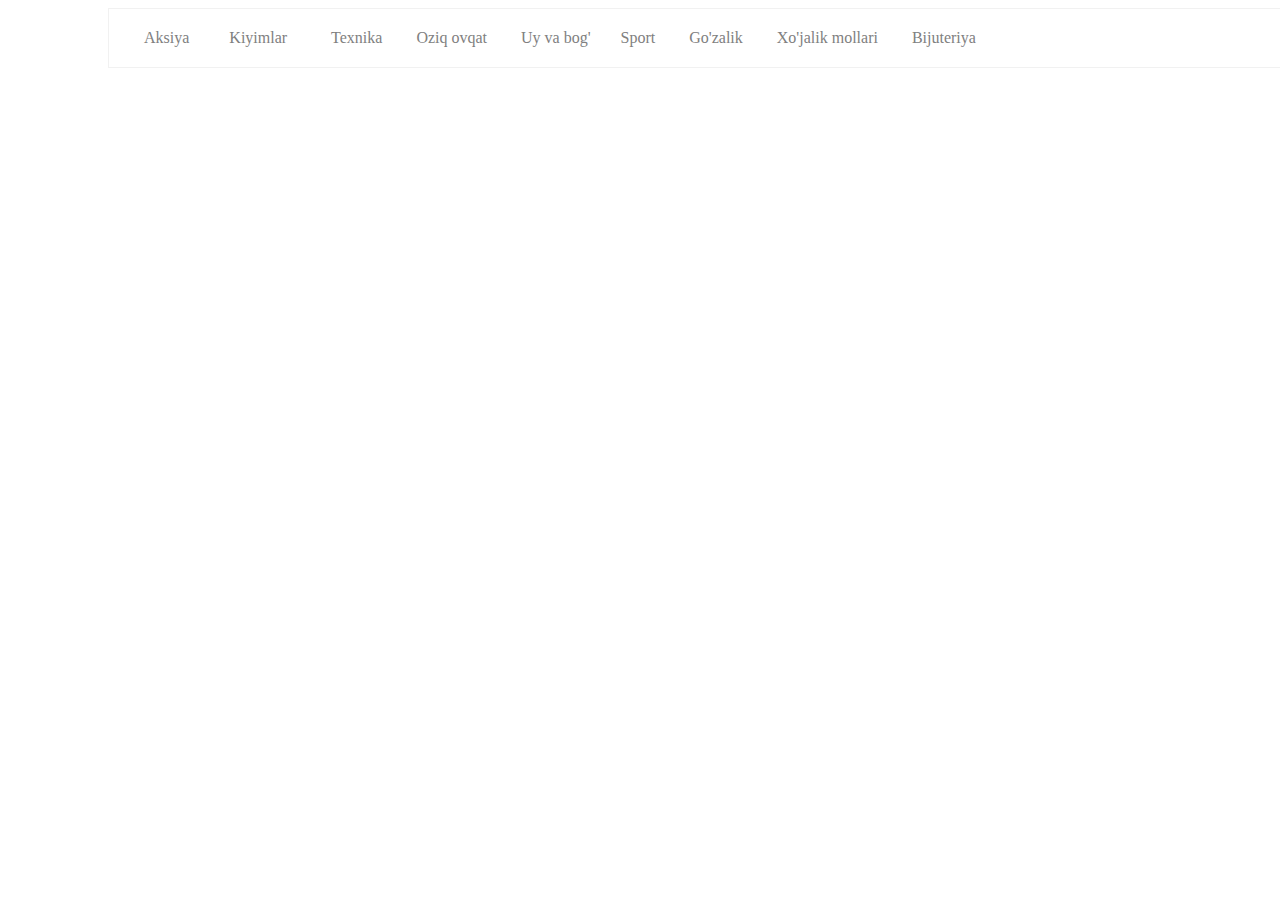
<file: CSS 6-dars/index4.html>
<!DOCTYPE html>
<html lang="en">
<head>
    <meta charset="UTF-8">
    <title>Title</title>
    <link rel="stylesheet" href="main4.css">
</head>
<body>

<div class="wrap" style="margin-left: 100px">
    <ul class="main-menu"style="width: 1600px">
        <li class="main-menu-item" style="margin-left: 20px"><a href="#">Aksiya</a>
            <ul class="sub-menu" style="width: 1600px;height: 500px;margin-left: -20px" >
                <div class="sub-menu-item" style="position: relative;top: -20px">
                <li class="sub-menu-item" style="position: relative;top: -90px">
                    <ul class="main" style="width: 430px;position: relative;top: 45px;height: 440px;border: 1px solid black;background-color: whitesmoke">
                        <p style="background-color: midnightblue;height: 30px;text-align:
                         center;padding-top: 10px;color: white;
                         position: relative;left: -40px ;width: 470px">Chegirma bo'layotgan joylar</p>
                    </ul>
                </li>
                <li class="sub-menu-item" style="background-position: revert;left: 30px">
                    <ul class="main">
                        <img src="css/rasmlar/fotoaporat.png" width="140px" height="110px" style="position: relative;left: -570px;top: 90px" alt="">
                    </ul>
                </li>
                <li class="sub-menu-item" style="position: relative;margin-left: 50px;top: 40px">
                <ul class="main">
                    <ul class="main">
                        <img src="css/rasmlar/fotoaporat.png" width="140px" height="110px" style="position: relative;left: -685px;top: 50px" alt="">
                    </ul>
                </ul>
                <li class="sub-menu-item" style="position: relative;margin-left: 30px;top: 40px">
                    <ul class="main">
                        <img src="css/rasmlar/fotoaporat.png" width="140px" height="110px" style="position: relative;left: -765px;top: 50px" alt="">
                    </ul>
                </li>
                <li class="sub-menu-item" style="position: relative;margin-left: 30px;top: 15px">
                    <ul class="main">
                        <img src="css/rasmlar/fotoaporat.png" width="140px" height="110px" style="position: relative;left: -1328px;top: 200px" alt="">
                    </ul>
                </li>
                <li class="sub-menu-item" style="position: relative;margin-left: 30px;top: 35px">
                    <ul class="main">
                        <img src="css/rasmlar/fotoaporat.png" width="140px" height="110px" style="position: relative;left: 100px;top: -350px" alt="">
                    </ul>
                </li>
                <li class="sub-menu-item" style="position: relative;margin-left: 30px;top: 35px">
                    <ul class="main">
                        <img src="css/rasmlar/fotoaporat.png" width="140px" height="110px" style="position: relative;left: 10px;top:-350px" alt="">
                    </ul>
                </li>
                <li class="sub-menu-item" style="position: relative;margin-left: 30px;top: 35px">
                    <ul class="main">
                        <img src="css/rasmlar/fotoaporat.png" width="140px" height="110px" style="position: relative;left: -550px;top: -220px" alt="">
                    </ul>
                </li>
                <li class="sub-menu-item" style="position: relative;margin-left: 30px;top: 35px">
                   <ul class="main">
                       <img src="css/rasmlar/fotoaporat.png" width="140px" height="110px" style="position: relative;left: -633px;top: -220px" alt="">
                   </ul>
                </li>
                <li class="sub-menu-item" style="position: relative;margin-left: 30px;top: 35px">
                    <ul class="main">
                        <img src="css/rasmlar/fotoaporat.png" width="140px" height="110px" style="position: relative;left: -723px;top: -220px" alt="">
                    </ul>
                </li>
                </div>
                <div class="sub-menu-item" style="width: 700px;height: 420px;border: 1px solid black;position: relative;left: 550px;top: -660px">
                    <li class="sub-menu-item">
                        <p style="font-weight: bold;font-size: 25px;color: black;position: relative;top: -20px">SAMSUNG</p>
                        <img src="css/rasmlar/xs.webp" width="300px" height="340px" style="position: relative;top: -15px;left: -30px" alt="">
                        <p style="font-weight: bold;font-size: 25px;color: black;position: relative;top: -440px;left: 550px">Galaxy Tab</p>
                        <p style="border: 1px solid red;
                        border-radius: 10px;
                        background-color: red;color: white;text-align: center;
                        padding-top: -5px;font-size: 45px;height: 45px;width: 280px;position: relative;left: 300px;top: -420px">ВЕРНЕМ 20%</p>
                        <p style="border: 1px solid red;
                        border-radius: 10px;
                        background-color: red;color: white;text-align: center;
                        padding-bottom: 30px;font-size: 30px;
                        height: 10px;width: 260px;position: relative;left: 370px;top: -470px">на Бонусную карту</p>
                        <h3 style="color: black;text-align: center;font-size: 25px;position: relative;left: 280px;top: -450px">при покупке любыч планшетов <br> Samsung Galaxy Tab</h3>
                        <h5 style="text-align: center;color: black;font-size: 15px;position: relative;left: 285px;top: -450px">с 5 июля по 1 августа</h5>
                    </li>
                </div>
            </ul>

        <li class="main-menu-item" style="margin-left: 10px"><a href="#">Kiyimlar</a>

        <ul class="sub-menu" style="width: 1600px;height: 500px;margin-left: -105px" >
            <div class="sub-menu-item" style="position: relative;top: -20px">
                <li class="sub-menu-item" style="position: relative;top: -90px">
                    <ul class="main" style="width: 430px;position: relative;top: 45px;height: 440px;border: 1px solid black;background-color: whitesmoke">
                        <p style="background-color: midnightblue;height: 30px;text-align:
                         center;padding-top: 10px;color: white;
                         position: relative;left: -40px ;width: 470px">Chegirma bo'layotgan joylar</p>
                    </ul>
                </li>
                <li class="sub-menu-item" style="background-position: revert;left: 30px">
                    <ul class="main">
                        <img src="css/rasmlar/fotoaporat.png" width="140px" height="110px" style="position: relative;left: -570px;top: 90px" alt="">
                    </ul>
                </li>
                <li class="sub-menu-item" style="position: relative;margin-left: 50px;top: 40px">
                    <ul class="main">
                        <ul class="main">
                            <img src="css/rasmlar/fotoaporat.png" width="140px" height="110px" style="position: relative;left: -685px;top: 50px" alt="">
                        </ul>
                    </ul>
                <li class="sub-menu-item" style="position: relative;margin-left: 30px;top: 40px">
                    <ul class="main">
                        <img src="css/rasmlar/fotoaporat.png" width="140px" height="110px" style="position: relative;left: -765px;top: 50px" alt="">
                    </ul>
                </li>
                <li class="sub-menu-item" style="position: relative;margin-left: 30px;top: 15px">
                    <ul class="main">
                        <img src="css/rasmlar/fotoaporat.png" width="140px" height="110px" style="position: relative;left: -1328px;top: 200px" alt="">
                    </ul>
                </li>
                <li class="sub-menu-item" style="position: relative;margin-left: 30px;top: 35px">
                    <ul class="main">
                        <img src="css/rasmlar/fotoaporat.png" width="140px" height="110px" style="position: relative;left: 100px;top: -350px" alt="">
                    </ul>
                </li>
                <li class="sub-menu-item" style="position: relative;margin-left: 30px;top: 35px">
                    <ul class="main">
                        <img src="css/rasmlar/fotoaporat.png" width="140px" height="110px" style="position: relative;left: 10px;top:-350px" alt="">
                    </ul>
                </li>
                <li class="sub-menu-item" style="position: relative;margin-left: 30px;top: 35px">
                    <ul class="main">
                        <img src="css/rasmlar/fotoaporat.png" width="140px" height="110px" style="position: relative;left: -550px;top: -220px" alt="">
                    </ul>
                </li>
                <li class="sub-menu-item" style="position: relative;margin-left: 30px;top: 35px">
                    <ul class="main">
                        <img src="css/rasmlar/fotoaporat.png" width="140px" height="110px" style="position: relative;left: -633px;top: -220px" alt="">
                    </ul>
                </li>
                <li class="sub-menu-item" style="position: relative;margin-left: 30px;top: 35px">
                    <ul class="main">
                        <img src="css/rasmlar/fotoaporat.png" width="140px" height="110px" style="position: relative;left: -723px;top: -220px" alt="">
                    </ul>
                </li>
            </div>
            <div class="sub-menu-item" style="width: 700px;height: 420px;border: 1px solid black;position: relative;left: 550px;top: -660px">
                <li class="sub-menu-item">
                    <p style="font-weight: bold;font-size: 25px;color: black;position: relative;top: -20px">SAMSUNG</p>
                    <img src="css/rasmlar/xs.webp" width="300px" height="340px" style="position: relative;top: -15px;left: -30px" alt="">
                    <p style="font-weight: bold;font-size: 25px;color: black;position: relative;top: -440px;left: 550px">Galaxy Tab</p>
                    <p style="border: 1px solid red;
                        border-radius: 10px;
                        background-color: red;color: white;text-align: center;
                        padding-top: -5px;font-size: 45px;height: 45px;width: 280px;position: relative;left: 300px;top: -420px">ВЕРНЕМ 20%</p>
                    <p style="border: 1px solid red;
                        border-radius: 10px;
                        background-color: red;color: white;text-align: center;
                        padding-bottom: 30px;font-size: 30px;
                        height: 10px;width: 260px;position: relative;left: 370px;top: -470px">на Бонусную карту</p>
                    <h3 style="color: black;text-align: center;font-size: 25px;position: relative;left: 280px;top: -450px">при покупке любыч планшетов <br> Samsung Galaxy Tab</h3>
                    <h5 style="text-align: center;color: black;font-size: 15px;position: relative;left: 285px;top: -450px">с 5 июля по 1 августа</h5>
                </li>
            </div>
        </ul>
        </li>
        </li>
        <li class="main-menu-item" style="margin-left: 10px"><a href="#">Texnika</a>

            <ul class="sub-menu" style="width: 1600px;height: 500px;margin-left: -207px" >
                <div class="sub-menu-item" style="position: relative;top: -20px">
                    <li class="sub-menu-item" style="position: relative;top: -90px">
                        <ul class="main" style="width: 430px;position: relative;top: 45px;height: 440px;border: 1px solid black;background-color: whitesmoke">
                            <p style="background-color: midnightblue;height: 30px;text-align:
                         center;padding-top: 10px;color: white;
                         position: relative;left: -40px ;width: 470px">Chegirma bo'layotgan joylar</p>
                        </ul>
                    </li>
                    <li class="sub-menu-item" style="background-position: revert;left: 30px">
                        <ul class="main">
                            <img src="css/rasmlar/fotoaporat.png" width="140px" height="110px" style="position: relative;left: -570px;top: 90px" alt="">
                        </ul>
                    </li>
                    <li class="sub-menu-item" style="position: relative;margin-left: 50px;top: 40px">
                        <ul class="main">
                            <ul class="main">
                                <img src="css/rasmlar/fotoaporat.png" width="140px" height="110px" style="position: relative;left: -685px;top: 50px" alt="">
                            </ul>
                        </ul>
                    <li class="sub-menu-item" style="position: relative;margin-left: 30px;top: 40px">
                        <ul class="main">
                            <img src="css/rasmlar/fotoaporat.png" width="140px" height="110px" style="position: relative;left: -765px;top: 50px" alt="">
                        </ul>
                    </li>
                    <li class="sub-menu-item" style="position: relative;margin-left: 30px;top: 15px">
                        <ul class="main">
                            <img src="css/rasmlar/fotoaporat.png" width="140px" height="110px" style="position: relative;left: -1328px;top: 200px" alt="">
                        </ul>
                    </li>
                    <li class="sub-menu-item" style="position: relative;margin-left: 30px;top: 35px">
                        <ul class="main">
                            <img src="css/rasmlar/fotoaporat.png" width="140px" height="110px" style="position: relative;left: 100px;top: -350px" alt="">
                        </ul>
                    </li>
                    <li class="sub-menu-item" style="position: relative;margin-left: 30px;top: 35px">
                        <ul class="main">
                            <img src="css/rasmlar/fotoaporat.png" width="140px" height="110px" style="position: relative;left: 10px;top:-350px" alt="">
                        </ul>
                    </li>
                    <li class="sub-menu-item" style="position: relative;margin-left: 30px;top: 35px">
                        <ul class="main">
                            <img src="css/rasmlar/fotoaporat.png" width="140px" height="110px" style="position: relative;left: -550px;top: -220px" alt="">
                        </ul>
                    </li>
                    <li class="sub-menu-item" style="position: relative;margin-left: 30px;top: 35px">
                        <ul class="main">
                            <img src="css/rasmlar/fotoaporat.png" width="140px" height="110px" style="position: relative;left: -633px;top: -220px" alt="">
                        </ul>
                    </li>
                    <li class="sub-menu-item" style="position: relative;margin-left: 30px;top: 35px">
                        <ul class="main">
                            <img src="css/rasmlar/fotoaporat.png" width="140px" height="110px" style="position: relative;left: -723px;top: -220px" alt="">
                        </ul>
                    </li>
                </div>
                <div class="sub-menu-item" style="width: 700px;height: 420px;border: 1px solid black;position: relative;left: 550px;top: -660px">
                    <li class="sub-menu-item">
                        <p style="font-weight: bold;font-size: 25px;color: black;position: relative;top: -20px">SAMSUNG</p>
                        <img src="css/rasmlar/xs.webp" width="300px" height="340px" style="position: relative;top: -15px;left: -30px" alt="">
                        <p style="font-weight: bold;font-size: 25px;color: black;position: relative;top: -440px;left: 550px">Galaxy Tab</p>
                        <p style="border: 1px solid red;
                        border-radius: 10px;
                        background-color: red;color: white;text-align: center;
                        padding-top: -5px;font-size: 45px;height: 45px;width: 280px;position: relative;left: 300px;top: -420px">ВЕРНЕМ 20%</p>
                        <p style="border: 1px solid red;
                        border-radius: 10px;
                        background-color: red;color: white;text-align: center;
                        padding-bottom: 30px;font-size: 30px;
                        height: 10px;width: 260px;position: relative;left: 370px;top: -470px">на Бонусную карту</p>
                        <h3 style="color: black;text-align: center;font-size: 25px;position: relative;left: 280px;top: -450px">при покупке любыч планшетов <br> Samsung Galaxy Tab</h3>
                        <h5 style="text-align: center;color: black;font-size: 15px;position: relative;left: 285px;top: -450px">с 5 июля по 1 августа</h5>
                    </li>
                </div>
            </ul>
        </li>
        <li class="main-menu-item"><a href="#">Oziq ovqat</a>

            <ul class="sub-menu" style="width: 1600px;height: 500px;margin-left: -292px" >
                <div class="sub-menu-item" style="position: relative;top: -20px">
                    <li class="sub-menu-item" style="position: relative;top: -90px">
                        <ul class="main" style="width: 430px;position: relative;top: 45px;height: 440px;border: 1px solid black;background-color: whitesmoke">
                            <p style="background-color: midnightblue;height: 30px;text-align:
                         center;padding-top: 10px;color: white;
                         position: relative;left: -40px ;width: 470px">Chegirma bo'layotgan joylar</p>
                        </ul>
                    </li>
                    <li class="sub-menu-item" style="background-position: revert;left: 30px">
                        <ul class="main">
                            <img src="css/rasmlar/fotoaporat.png" width="140px" height="110px" style="position: relative;left: -570px;top: 90px" alt="">
                        </ul>
                    </li>
                    <li class="sub-menu-item" style="position: relative;margin-left: 50px;top: 40px">
                        <ul class="main">
                            <ul class="main">
                                <img src="css/rasmlar/fotoaporat.png" width="140px" height="110px" style="position: relative;left: -685px;top: 50px" alt="">
                            </ul>
                        </ul>
                    <li class="sub-menu-item" style="position: relative;margin-left: 30px;top: 40px">
                        <ul class="main">
                            <img src="css/rasmlar/fotoaporat.png" width="140px" height="110px" style="position: relative;left: -765px;top: 50px" alt="">
                        </ul>
                    </li>
                    <li class="sub-menu-item" style="position: relative;margin-left: 30px;top: 15px">
                        <ul class="main">
                            <img src="css/rasmlar/fotoaporat.png" width="140px" height="110px" style="position: relative;left: -1328px;top: 200px" alt="">
                        </ul>
                    </li>
                    <li class="sub-menu-item" style="position: relative;margin-left: 30px;top: 35px">
                        <ul class="main">
                            <img src="css/rasmlar/fotoaporat.png" width="140px" height="110px" style="position: relative;left: 100px;top: -350px" alt="">
                        </ul>
                    </li>
                    <li class="sub-menu-item" style="position: relative;margin-left: 30px;top: 35px">
                        <ul class="main">
                            <img src="css/rasmlar/fotoaporat.png" width="140px" height="110px" style="position: relative;left: 10px;top:-350px" alt="">
                        </ul>
                    </li>
                    <li class="sub-menu-item" style="position: relative;margin-left: 30px;top: 35px">
                        <ul class="main">
                            <img src="css/rasmlar/fotoaporat.png" width="140px" height="110px" style="position: relative;left: -550px;top: -220px" alt="">
                        </ul>
                    </li>
                    <li class="sub-menu-item" style="position: relative;margin-left: 30px;top: 35px">
                        <ul class="main">
                            <img src="css/rasmlar/fotoaporat.png" width="140px" height="110px" style="position: relative;left: -633px;top: -220px" alt="">
                        </ul>
                    </li>
                    <li class="sub-menu-item" style="position: relative;margin-left: 30px;top: 35px">
                        <ul class="main">
                            <img src="css/rasmlar/fotoaporat.png" width="140px" height="110px" style="position: relative;left: -723px;top: -220px" alt="">
                        </ul>
                    </li>
                </div>
                <div class="sub-menu-item" style="width: 700px;height: 420px;border: 1px solid black;position: relative;left: 550px;top: -660px">
                    <li class="sub-menu-item">
                        <p style="font-weight: bold;font-size: 25px;color: black;position: relative;top: -20px">SAMSUNG</p>
                        <img src="css/rasmlar/xs.webp" width="300px" height="340px" style="position: relative;top: -15px;left: -30px" alt="">
                        <p style="font-weight: bold;font-size: 25px;color: black;position: relative;top: -440px;left: 550px">Galaxy Tab</p>
                        <p style="border: 1px solid red;
                        border-radius: 10px;
                        background-color: red;color: white;text-align: center;
                        padding-top: -5px;font-size: 45px;height: 45px;width: 280px;position: relative;left: 300px;top: -420px">ВЕРНЕМ 20%</p>
                        <p style="border: 1px solid red;
                        border-radius: 10px;
                        background-color: red;color: white;text-align: center;
                        padding-bottom: 30px;font-size: 30px;
                        height: 10px;width: 260px;position: relative;left: 370px;top: -470px">на Бонусную карту</p>
                        <h3 style="color: black;text-align: center;font-size: 25px;position: relative;left: 280px;top: -450px">при покупке любыч планшетов <br> Samsung Galaxy Tab</h3>
                        <h5 style="text-align: center;color: black;font-size: 15px;position: relative;left: 285px;top: -450px">с 5 июля по 1 августа</h5>
                    </li>
                </div>
            </ul>
        </li>
        <li class="main-menu-item"><a href="#">Uy va bog'</a>

            <ul class="sub-menu" style="width: 1600px;height: 500px;margin-left: -397px" >
                <div class="sub-menu-item" style="position: relative;top: -20px">
                    <li class="sub-menu-item" style="position: relative;top: -90px">
                        <ul class="main" style="width: 430px;position: relative;top: 45px;height: 440px;border: 1px solid black;background-color: whitesmoke">
                            <p style="background-color: midnightblue;height: 30px;text-align:
                         center;padding-top: 10px;color: white;
                         position: relative;left: -40px ;width: 470px">Chegirma bo'layotgan joylar</p>
                        </ul>
                    </li>
                    <li class="sub-menu-item" style="background-position: revert;left: 30px">
                        <ul class="main">
                            <img src="css/rasmlar/fotoaporat.png" width="140px" height="110px" style="position: relative;left: -570px;top: 90px" alt="">
                        </ul>
                    </li>
                    <li class="sub-menu-item" style="position: relative;margin-left: 50px;top: 40px">
                        <ul class="main">
                            <ul class="main">
                                <img src="css/rasmlar/fotoaporat.png" width="140px" height="110px" style="position: relative;left: -685px;top: 50px" alt="">
                            </ul>
                        </ul>
                    <li class="sub-menu-item" style="position: relative;margin-left: 30px;top: 40px">
                        <ul class="main">
                            <img src="css/rasmlar/fotoaporat.png" width="140px" height="110px" style="position: relative;left: -765px;top: 50px" alt="">
                        </ul>
                    </li>
                    <li class="sub-menu-item" style="position: relative;margin-left: 30px;top: 15px">
                        <ul class="main">
                            <img src="css/rasmlar/fotoaporat.png" width="140px" height="110px" style="position: relative;left: -1328px;top: 200px" alt="">
                        </ul>
                    </li>
                    <li class="sub-menu-item" style="position: relative;margin-left: 30px;top: 35px">
                        <ul class="main">
                            <img src="css/rasmlar/fotoaporat.png" width="140px" height="110px" style="position: relative;left: 100px;top: -350px" alt="">
                        </ul>
                    </li>
                    <li class="sub-menu-item" style="position: relative;margin-left: 30px;top: 35px">
                        <ul class="main">
                            <img src="css/rasmlar/fotoaporat.png" width="140px" height="110px" style="position: relative;left: 10px;top:-350px" alt="">
                        </ul>
                    </li>
                    <li class="sub-menu-item" style="position: relative;margin-left: 30px;top: 35px">
                        <ul class="main">
                            <img src="css/rasmlar/fotoaporat.png" width="140px" height="110px" style="position: relative;left: -550px;top: -220px" alt="">
                        </ul>
                    </li>
                    <li class="sub-menu-item" style="position: relative;margin-left: 30px;top: 35px">
                        <ul class="main">
                            <img src="css/rasmlar/fotoaporat.png" width="140px" height="110px" style="position: relative;left: -633px;top: -220px" alt="">
                        </ul>
                    </li>
                    <li class="sub-menu-item" style="position: relative;margin-left: 30px;top: 35px">
                        <ul class="main">
                            <img src="css/rasmlar/fotoaporat.png" width="140px" height="110px" style="position: relative;left: -723px;top: -220px" alt="">
                        </ul>
                    </li>
                </div>
                <div class="sub-menu-item" style="width: 700px;height: 420px;border: 1px solid black;position: relative;left: 550px;top: -660px">
                    <li class="sub-menu-item">
                        <p style="font-weight: bold;font-size: 25px;color: black;position: relative;top: -20px">SAMSUNG</p>
                        <img src="css/rasmlar/xs.webp" width="300px" height="340px" style="position: relative;top: -15px;left: -30px" alt="">
                        <p style="font-weight: bold;font-size: 25px;color: black;position: relative;top: -440px;left: 550px">Galaxy Tab</p>
                        <p style="border: 1px solid red;
                        border-radius: 10px;
                        background-color: red;color: white;text-align: center;
                        padding-top: -5px;font-size: 45px;height: 45px;width: 280px;position: relative;left: 300px;top: -420px">ВЕРНЕМ 20%</p>
                        <p style="border: 1px solid red;
                        border-radius: 10px;
                        background-color: red;color: white;text-align: center;
                        padding-bottom: 30px;font-size: 30px;
                        height: 10px;width: 260px;position: relative;left: 370px;top: -470px">на Бонусную карту</p>
                        <h3 style="color: black;text-align: center;font-size: 25px;position: relative;left: 280px;top: -450px">при покупке любыч планшетов <br> Samsung Galaxy Tab</h3>
                        <h5 style="text-align: center;color: black;font-size: 15px;position: relative;left: 285px;top: -450px">с 5 июля по 1 августа</h5>
                    </li>
                </div>
            </ul>
        <li class="main-menu-item"><a href="#">Sport</a>

        <ul class="sub-menu" style="width: 1600px;height: 500px;margin-left: -497px" >
            <div class="sub-menu-item" style="position: relative;top: -20px">
                <li class="sub-menu-item" style="position: relative;top: -90px">
                    <ul class="main" style="width: 430px;position: relative;top: 45px;height: 440px;border: 1px solid black;background-color: whitesmoke">
                        <p style="background-color: midnightblue;height: 30px;text-align:
                         center;padding-top: 10px;color: white;
                         position: relative;left: -40px ;width: 470px">Chegirma bo'layotgan joylar</p>
                    </ul>
                </li>
                <li class="sub-menu-item" style="background-position: revert;left: 30px">
                    <ul class="main">
                        <img src="css/rasmlar/fotoaporat.png" width="140px" height="110px" style="position: relative;left: -570px;top: 90px" alt="">
                    </ul>
                </li>
                <li class="sub-menu-item" style="position: relative;margin-left: 50px;top: 40px">
                    <ul class="main">
                        <ul class="main">
                            <img src="css/rasmlar/fotoaporat.png" width="140px" height="110px" style="position: relative;left: -685px;top: 50px" alt="">
                        </ul>
                    </ul>
                <li class="sub-menu-item" style="position: relative;margin-left: 30px;top: 40px">
                    <ul class="main">
                        <img src="css/rasmlar/fotoaporat.png" width="140px" height="110px" style="position: relative;left: -765px;top: 50px" alt="">
                    </ul>
                </li>
                <li class="sub-menu-item" style="position: relative;margin-left: 30px;top: 15px">
                    <ul class="main">
                        <img src="css/rasmlar/fotoaporat.png" width="140px" height="110px" style="position: relative;left: -1328px;top: 200px" alt="">
                    </ul>
                </li>
                <li class="sub-menu-item" style="position: relative;margin-left: 30px;top: 35px">
                    <ul class="main">
                        <img src="css/rasmlar/fotoaporat.png" width="140px" height="110px" style="position: relative;left: 100px;top: -350px" alt="">
                    </ul>
                </li>
                <li class="sub-menu-item" style="position: relative;margin-left: 30px;top: 35px">
                    <ul class="main">
                        <img src="css/rasmlar/fotoaporat.png" width="140px" height="110px" style="position: relative;left: 10px;top:-350px" alt="">
                    </ul>
                </li>
                <li class="sub-menu-item" style="position: relative;margin-left: 30px;top: 35px">
                    <ul class="main">
                        <img src="css/rasmlar/fotoaporat.png" width="140px" height="110px" style="position: relative;left: -550px;top: -220px" alt="">
                    </ul>
                </li>
                <li class="sub-menu-item" style="position: relative;margin-left: 30px;top: 35px">
                    <ul class="main">
                        <img src="css/rasmlar/fotoaporat.png" width="140px" height="110px" style="position: relative;left: -633px;top: -220px" alt="">
                    </ul>
                </li>
                <li class="sub-menu-item" style="position: relative;margin-left: 30px;top: 35px">
                    <ul class="main">
                        <img src="css/rasmlar/fotoaporat.png" width="140px" height="110px" style="position: relative;left: -723px;top: -220px" alt="">
                    </ul>
                </li>
            </div>
            <div class="sub-menu-item" style="width: 700px;height: 420px;border: 1px solid black;position: relative;left: 550px;top: -660px">
                <li class="sub-menu-item">
                    <p style="font-weight: bold;font-size: 25px;color: black;position: relative;top: -20px">SAMSUNG</p>
                    <img src="css/rasmlar/xs.webp" width="300px" height="340px" style="position: relative;top: -15px;left: -30px" alt="">
                    <p style="font-weight: bold;font-size: 25px;color: black;position: relative;top: -440px;left: 550px">Galaxy Tab</p>
                    <p style="border: 1px solid red;
                        border-radius: 10px;
                        background-color: red;color: white;text-align: center;
                        padding-top: -5px;font-size: 45px;height: 45px;width: 280px;position: relative;left: 300px;top: -420px">ВЕРНЕМ 20%</p>
                    <p style="border: 1px solid red;
                        border-radius: 10px;
                        background-color: red;color: white;text-align: center;
                        padding-bottom: 30px;font-size: 30px;
                        height: 10px;width: 260px;position: relative;left: 370px;top: -470px">на Бонусную карту</p>
                    <h3 style="color: black;text-align: center;font-size: 25px;position: relative;left: 280px;top: -450px">при покупке любыч планшетов <br> Samsung Galaxy Tab</h3>
                    <h5 style="text-align: center;color: black;font-size: 15px;position: relative;left: 285px;top: -450px">с 5 июля по 1 августа</h5>
                </li>
            </div>
        </ul>
        </li>
        <li class="main-menu-item"><a href="#">Go'zalik</a>

            <ul class="sub-menu" style="width: 1600px;height: 500px;margin-left: -565px" >
                <div class="sub-menu-item" style="position: relative;top: -20px">
                    <li class="sub-menu-item" style="position: relative;top: -90px">
                        <ul class="main" style="width: 430px;position: relative;top: 45px;height: 440px;border: 1px solid black;background-color: whitesmoke">
                            <p style="background-color: midnightblue;height: 30px;text-align:
                         center;padding-top: 10px;color: white;
                         position: relative;left: -40px ;width: 470px">Chegirma bo'layotgan joylar</p>
                        </ul>
                    </li>
                    <li class="sub-menu-item" style="background-position: revert;left: 30px">
                        <ul class="main">
                            <img src="css/rasmlar/fotoaporat.png" width="140px" height="110px" style="position: relative;left: -570px;top: 90px" alt="">
                        </ul>
                    </li>
                    <li class="sub-menu-item" style="position: relative;margin-left: 50px;top: 40px">
                        <ul class="main">
                            <ul class="main">
                                <img src="css/rasmlar/fotoaporat.png" width="140px" height="110px" style="position: relative;left: -685px;top: 50px" alt="">
                            </ul>
                        </ul>
                    <li class="sub-menu-item" style="position: relative;margin-left: 30px;top: 40px">
                        <ul class="main">
                            <img src="css/rasmlar/fotoaporat.png" width="140px" height="110px" style="position: relative;left: -765px;top: 50px" alt="">
                        </ul>
                    </li>
                    <li class="sub-menu-item" style="position: relative;margin-left: 30px;top: 15px">
                        <ul class="main">
                            <img src="css/rasmlar/fotoaporat.png" width="140px" height="110px" style="position: relative;left: -1328px;top: 200px" alt="">
                        </ul>
                    </li>
                    <li class="sub-menu-item" style="position: relative;margin-left: 30px;top: 35px">
                        <ul class="main">
                            <img src="css/rasmlar/fotoaporat.png" width="140px" height="110px" style="position: relative;left: 100px;top: -350px" alt="">
                        </ul>
                    </li>
                    <li class="sub-menu-item" style="position: relative;margin-left: 30px;top: 35px">
                        <ul class="main">
                            <img src="css/rasmlar/fotoaporat.png" width="140px" height="110px" style="position: relative;left: 10px;top:-350px" alt="">
                        </ul>
                    </li>
                    <li class="sub-menu-item" style="position: relative;margin-left: 30px;top: 35px">
                        <ul class="main">
                            <img src="css/rasmlar/fotoaporat.png" width="140px" height="110px" style="position: relative;left: -550px;top: -220px" alt="">
                        </ul>
                    </li>
                    <li class="sub-menu-item" style="position: relative;margin-left: 30px;top: 35px">
                        <ul class="main">
                            <img src="css/rasmlar/fotoaporat.png" width="140px" height="110px" style="position: relative;left: -633px;top: -220px" alt="">
                        </ul>
                    </li>
                    <li class="sub-menu-item" style="position: relative;margin-left: 30px;top: 35px">
                        <ul class="main">
                            <img src="css/rasmlar/fotoaporat.png" width="140px" height="110px" style="position: relative;left: -723px;top: -220px" alt="">
                        </ul>
                    </li>
                </div>
                <div class="sub-menu-item" style="width: 700px;height: 420px;border: 1px solid black;position: relative;left: 550px;top: -660px">
                    <li class="sub-menu-item">
                        <p style="font-weight: bold;font-size: 25px;color: black;position: relative;top: -20px">SAMSUNG</p>
                        <img src="css/rasmlar/xs.webp" width="300px" height="340px" style="position: relative;top: -15px;left: -30px" alt="">
                        <p style="font-weight: bold;font-size: 25px;color: black;position: relative;top: -440px;left: 550px">Galaxy Tab</p>
                        <p style="border: 1px solid red;
                        border-radius: 10px;
                        background-color: red;color: white;text-align: center;
                        padding-top: -5px;font-size: 45px;height: 45px;width: 280px;position: relative;left: 300px;top: -420px">ВЕРНЕМ 20%</p>
                        <p style="border: 1px solid red;
                        border-radius: 10px;
                        background-color: red;color: white;text-align: center;
                        padding-bottom: 30px;font-size: 30px;
                        height: 10px;width: 260px;position: relative;left: 370px;top: -470px">на Бонусную карту</p>
                        <h3 style="color: black;text-align: center;font-size: 25px;position: relative;left: 280px;top: -450px">при покупке любыч планшетов <br> Samsung Galaxy Tab</h3>
                        <h5 style="text-align: center;color: black;font-size: 15px;position: relative;left: 285px;top: -450px">с 5 июля по 1 августа</h5>
                    </li>
                </div>
            </ul>
        </li>
        <li class="main-menu-item"><a href="#">Xo'jalik mollari</a>

            <ul class="sub-menu" style="width: 1600px;height: 500px;margin-left: -653px" >
                <div class="sub-menu-item" style="position: relative;top: -20px">
                    <li class="sub-menu-item" style="position: relative;top: -90px">
                        <ul class="main" style="width: 430px;position: relative;top: 45px;height: 440px;border: 1px solid black;background-color: whitesmoke">
                            <p style="background-color: midnightblue;height: 30px;text-align:
                         center;padding-top: 10px;color: white;
                         position: relative;left: -40px ;width: 470px">Chegirma bo'layotgan joylar</p>
                        </ul>
                    </li>
                    <li class="sub-menu-item" style="background-position: revert;left: 30px">
                        <ul class="main">
                            <img src="css/rasmlar/fotoaporat.png" width="140px" height="110px" style="position: relative;left: -570px;top: 90px" alt="">
                        </ul>
                    </li>
                    <li class="sub-menu-item" style="position: relative;margin-left: 50px;top: 40px">
                        <ul class="main">
                            <ul class="main">
                                <img src="css/rasmlar/fotoaporat.png" width="140px" height="110px" style="position: relative;left: -685px;top: 50px" alt="">
                            </ul>
                        </ul>
                    <li class="sub-menu-item" style="position: relative;margin-left: 30px;top: 40px">
                        <ul class="main">
                            <img src="css/rasmlar/fotoaporat.png" width="140px" height="110px" style="position: relative;left: -765px;top: 50px" alt="">
                        </ul>
                    </li>
                    <li class="sub-menu-item" style="position: relative;margin-left: 30px;top: 15px">
                        <ul class="main">
                            <img src="css/rasmlar/fotoaporat.png" width="140px" height="110px" style="position: relative;left: -1328px;top: 200px" alt="">
                        </ul>
                    </li>
                    <li class="sub-menu-item" style="position: relative;margin-left: 30px;top: 35px">
                        <ul class="main">
                            <img src="css/rasmlar/fotoaporat.png" width="140px" height="110px" style="position: relative;left: 100px;top: -350px" alt="">
                        </ul>
                    </li>
                    <li class="sub-menu-item" style="position: relative;margin-left: 30px;top: 35px">
                        <ul class="main">
                            <img src="css/rasmlar/fotoaporat.png" width="140px" height="110px" style="position: relative;left: 10px;top:-350px" alt="">
                        </ul>
                    </li>
                    <li class="sub-menu-item" style="position: relative;margin-left: 30px;top: 35px">
                        <ul class="main">
                            <img src="css/rasmlar/fotoaporat.png" width="140px" height="110px" style="position: relative;left: -550px;top: -220px" alt="">
                        </ul>
                    </li>
                    <li class="sub-menu-item" style="position: relative;margin-left: 30px;top: 35px">
                        <ul class="main">
                            <img src="css/rasmlar/fotoaporat.png" width="140px" height="110px" style="position: relative;left: -633px;top: -220px" alt="">
                        </ul>
                    </li>
                    <li class="sub-menu-item" style="position: relative;margin-left: 30px;top: 35px">
                        <ul class="main">
                            <img src="css/rasmlar/fotoaporat.png" width="140px" height="110px" style="position: relative;left: -723px;top: -220px" alt="">
                        </ul>
                    </li>
                </div>
                <div class="sub-menu-item" style="width: 700px;height: 420px;border: 1px solid black;position: relative;left: 550px;top: -660px">
                    <li class="sub-menu-item">
                        <p style="font-weight: bold;font-size: 25px;color: black;position: relative;top: -20px">SAMSUNG</p>
                        <img src="css/rasmlar/xs.webp" width="300px" height="340px" style="position: relative;top: -15px;left: -30px" alt="">
                        <p style="font-weight: bold;font-size: 25px;color: black;position: relative;top: -440px;left: 550px">Galaxy Tab</p>
                        <p style="border: 1px solid red;
                        border-radius: 10px;
                        background-color: red;color: white;text-align: center;
                        padding-top: -5px;font-size: 45px;height: 45px;width: 280px;position: relative;left: 300px;top: -420px">ВЕРНЕМ 20%</p>
                        <p style="border: 1px solid red;
                        border-radius: 10px;
                        background-color: red;color: white;text-align: center;
                        padding-bottom: 30px;font-size: 30px;
                        height: 10px;width: 260px;position: relative;left: 370px;top: -470px">на Бонусную карту</p>
                        <h3 style="color: black;text-align: center;font-size: 25px;position: relative;left: 280px;top: -450px">при покупке любыч планшетов <br> Samsung Galaxy Tab</h3>
                        <h5 style="text-align: center;color: black;font-size: 15px;position: relative;left: 285px;top: -450px">с 5 июля по 1 августа</h5>
                    </li>
                </div>
            </ul>
        </li>
        <li class="main-menu-item"><a href="#">Bijuteriya</a>

            <ul class="sub-menu" style="width: 1600px;height: 500px;margin-left: -788px" >
                <div class="sub-menu-item" style="position: relative;top: -20px">
                    <li class="sub-menu-item" style="position: relative;top: -90px">
                        <ul class="main" style="width: 430px;position: relative;top: 45px;height: 440px;border: 1px solid black;background-color: whitesmoke">
                            <p style="background-color: midnightblue;height: 30px;text-align:
                         center;padding-top: 10px;color: white;
                         position: relative;left: -40px ;width: 470px">Chegirma bo'layotgan joylar</p>
                        </ul>
                    </li>
                    <li class="sub-menu-item" style="background-position: revert;left: 30px">
                        <ul class="main">
                            <img src="css/rasmlar/fotoaporat.png" width="140px" height="110px" style="position: relative;left: -570px;top: 90px" alt="">
                        </ul>
                    </li>
                    <li class="sub-menu-item" style="position: relative;margin-left: 50px;top: 40px">
                        <ul class="main">
                            <ul class="main">
                                <img src="css/rasmlar/fotoaporat.png" width="140px" height="110px" style="position: relative;left: -685px;top: 50px" alt="">
                            </ul>
                        </ul>
                    <li class="sub-menu-item" style="position: relative;margin-left: 30px;top: 40px">
                        <ul class="main">
                            <img src="css/rasmlar/fotoaporat.png" width="140px" height="110px" style="position: relative;left: -765px;top: 50px" alt="">
                        </ul>
                    </li>
                    <li class="sub-menu-item" style="position: relative;margin-left: 30px;top: 15px">
                        <ul class="main">
                            <img src="css/rasmlar/fotoaporat.png" width="140px" height="110px" style="position: relative;left: -1328px;top: 200px" alt="">
                        </ul>
                    </li>
                    <li class="sub-menu-item" style="position: relative;margin-left: 30px;top: 35px">
                        <ul class="main">
                            <img src="css/rasmlar/fotoaporat.png" width="140px" height="110px" style="position: relative;left: 100px;top: -350px" alt="">
                        </ul>
                    </li>
                    <li class="sub-menu-item" style="position: relative;margin-left: 30px;top: 35px">
                        <ul class="main">
                            <img src="css/rasmlar/fotoaporat.png" width="140px" height="110px" style="position: relative;left: 10px;top:-350px" alt="">
                        </ul>
                    </li>
                    <li class="sub-menu-item" style="position: relative;margin-left: 30px;top: 35px">
                        <ul class="main">
                            <img src="css/rasmlar/fotoaporat.png" width="140px" height="110px" style="position: relative;left: -550px;top: -220px" alt="">
                        </ul>
                    </li>
                    <li class="sub-menu-item" style="position: relative;margin-left: 30px;top: 35px">
                        <ul class="main">
                            <img src="css/rasmlar/fotoaporat.png" width="140px" height="110px" style="position: relative;left: -633px;top: -220px" alt="">
                        </ul>
                    </li>
                    <li class="sub-menu-item" style="position: relative;margin-left: 30px;top: 35px">
                        <ul class="main">
                            <img src="css/rasmlar/fotoaporat.png" width="140px" height="110px" style="position: relative;left: -723px;top: -220px" alt="">
                        </ul>
                    </li>
                </div>
                <div class="sub-menu-item" style="width: 700px;height: 420px;border: 1px solid black;position: relative;left: 550px;top: -660px">
                    <li class="sub-menu-item">
                        <p style="font-weight: bold;font-size: 25px;color: black;position: relative;top: -20px">SAMSUNG</p>
                        <img src="css/rasmlar/xs.webp" width="300px" height="340px" style="position: relative;top: -15px;left: -30px" alt="">
                        <p style="font-weight: bold;font-size: 25px;color: black;position: relative;top: -440px;left: 550px">Galaxy Tab</p>
                        <p style="border: 1px solid red;
                        border-radius: 10px;
                        background-color: red;color: white;text-align: center;
                        padding-top: -5px;font-size: 45px;height: 45px;width: 280px;position: relative;left: 300px;top: -420px">ВЕРНЕМ 20%</p>
                        <p style="border: 1px solid red;
                        border-radius: 10px;
                        background-color: red;color: white;text-align: center;
                        padding-bottom: 30px;font-size: 30px;
                        height: 10px;width: 260px;position: relative;left: 370px;top: -470px">на Бонусную карту</p>
                        <h3 style="color: black;text-align: center;font-size: 25px;position: relative;left: 280px;top: -450px">при покупке любыч планшетов <br> Samsung Galaxy Tab</h3>
                        <h5 style="text-align: center;color: black;font-size: 15px;position: relative;left: 285px;top: -450px">с 5 июля по 1 августа</h5>
                    </li>
                </div>
            </ul>
        </li>


        </li>
    </ul>
</div>

</body>
</html>
</file>
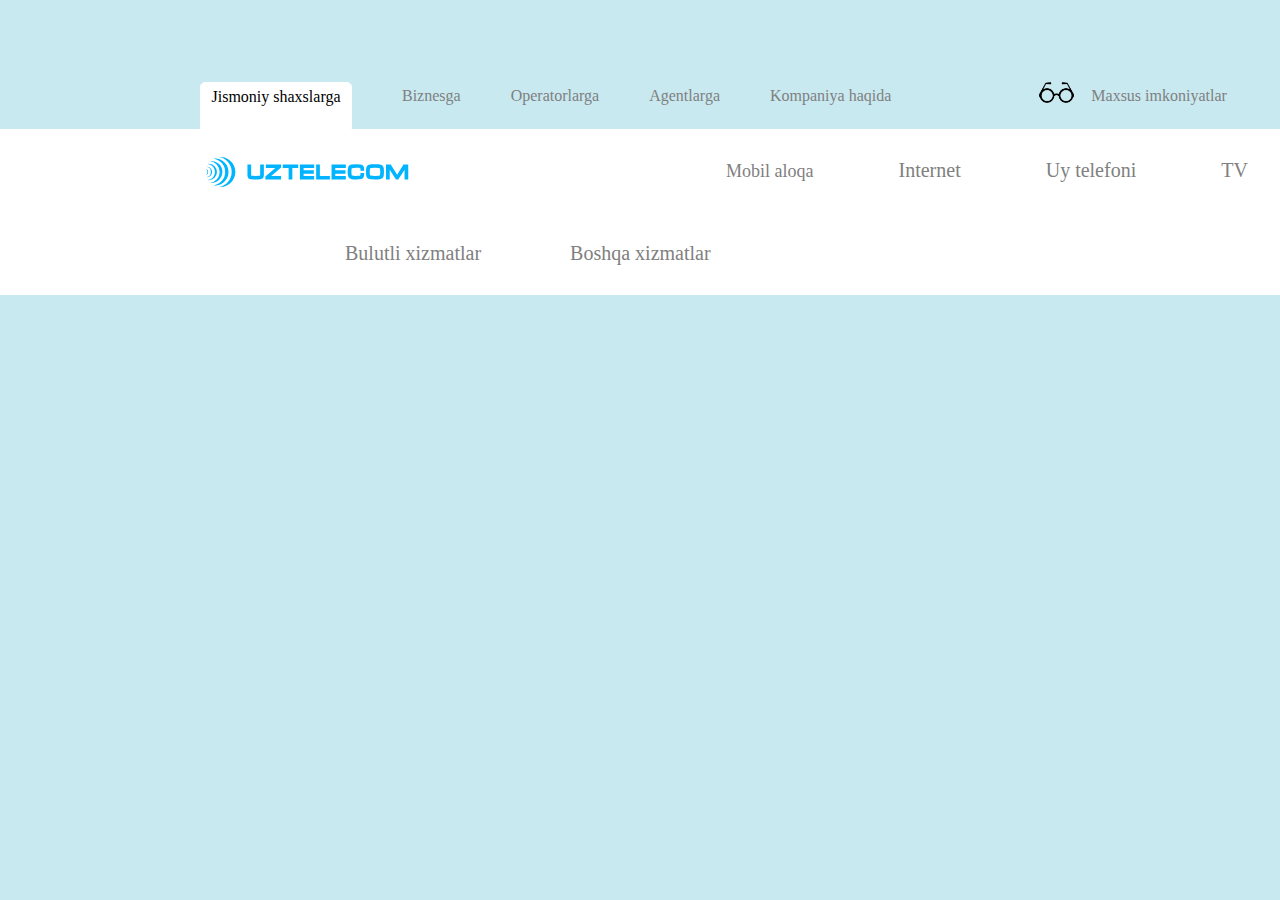
<file: CSS 6-dars/index5.html>
<!DOCTYPE html>
<html lang="en" xmlns="http://www.w3.org/1999/html">
<head>
    <meta charset="UTF-8">
    <title>Title</title>
    <link rel="stylesheet" href="main5.css">
</head>
<body>
<div class="top"style="position: relative;top: 50px">
    <p class="jismoniy" style="border: 1px solid white;width: 150px;height: 40px;background-color: white;text-align: center;padding-top: 5px;border-top-left-radius: 5px;border-top-right-radius: 5px;float: left;position: relative;left:200px">Jismoniy shaxslarga</p>
    <p class="biznesga">Biznesga</p>
    <p class="operator">Operatorlarga</p>
    <p class="agentlar">Agentlarga</p>
    <p class="kompaniya">Kompaniya haqida</p>
    <p class="maxsus">Maxsus imkoniyatlar</p>
    <p class="ozbek">O'zbek</p>
    <p class="shaxsiy">Shaxsiy kabinet</p>
    <img src="css/rasmlar/icon.uzb.png" width="35" height="35" style="position:relative; left: 900px; top: -25px" alt="">
    <img src="css/rasmlar/xxxxxxxxx.png" style="position:relative;top: -25px; left: 660px;" width="35" height="35px"  alt="">
    <img src="css/rasmlar/5kozlar ucun.png" style="position:relative;top: -25px; left: 290px;" width="35" height="35px"  alt="">
<div class="navbar">
    <div class="navbar-menu1" style="position: relative;left: 210px;">
        <img class="rasm" src="css/rasmlar/uzzzz.svg" alt="" height="30px" width="250px"
             style="position: relative;top: 10px;left: -180px">
        <li class="item" style="margin-left: 100px"><a href="#" style="font-size: 18px">Mobil aloqa</a>
            <ul class="navbar-menu" style="height: 90px">
                <li class="navbar-item item text1" style="font-size: 20px;
                color: grey;position: relative;left: -85px;top: -20px"><a href="" style="font-size: 18px">GSM</a>
                    <img src="css/rasmlar/down-arrow.svg" height="25" width="15" style="transform: rotate(270deg);
                    position: relative;top: 5px;left: 180px"
                         alt="">
                    <ul class="navbar-menu4" style="margin-left: 160px;width: 318px;">
                        <li class="navbar-item4"><a href="#" style="position: relative;left: -100px;font-size: 20px">Tariflar</a></li>
                        <br>
                        <li class="navbar-item4"><a href="#" style="position: relative;left: -90px;font-size: 18px">Xizmatlar</a></li>
                        <br>
                        <li class="navbar-item4"><a href="#" style="position: relative;left: -95px;font-size: 18px">Paketlar</a></li>
                        <br>
                        <li class="navbar-item4"><a href="#" style="position: relative;left: -68px;font-size: 18px">Foydali axbarot</a></li>
                        <br>
                        <li class="navbar-item4"><a href="#" style="position: relative;left: -10px;font-size: 18px">Telefon apparatlari va qurilmalar</a></li>
                        <br>
                        <li class="navbar-item4"><a href="#" style="position: relative;left: -90px;font-size: 18px">Rouming</a></li>
                        <br>
                        <li class="navbar-item4"><a href="#" style="position: relative;left: -60px;font-size: 18px">Chiroyli raqamlar</a></li>
                        <br>
                        <li class="navbar-item4"><a href="#" style="position: relative;left: -75px;font-size: 18px">Xalqaro aloqa</a></li>
                    </ul>
                </li>
                <li class="navbar-item item"
                    style="font-size: 20px;color: grey;position: relative;left: -75px;top: -70px"><a href="" style="font-size: 18px">CDMA</a>
                    <img src="css/rasmlar/down-arrow.svg" width="25px" height="15px"
                         style="position: relative;top: 5px;left: 160px;transform: rotate(270deg)" alt="">
                    <ul class="navbar-menu4" style="margin-left: 135px;width: 300px;">
                        <li class="navbar-item4"><a href="#" style="position: relative;left: -85px;font-size: 18px">Tariflar</a></li>
                        <br>
                        <li class="navbar-item4"><a href="#" style="position: relative;left: -75px;font-size: 18px">Xizmatlar</a></li>
                        <br>
                        <li class="navbar-item4"><a href="#" style="position: relative;left: -80px;font-size: 18px">Paketlar</a></li>
                        <br>
                        <li class="navbar-item4"><a href="#" style="position: relative;left: 10px;font-size: 18px">Telefon apparatlari va qurilmalar</a></li>
                        <br>
                        <li class="navbar-item4"><a href="#" style="position: relative;left: -50px;font-size: 18px">Foydali axbarot</a></li>
                        <li class="navbar-item4"><a href="#" style="position: relative;left: -45px;font-size: 18px">Chiroyli raqamlar</a></li>
                        <li class="navbar-item4"><a href="#" style="position: relative;left: -60px;font-size: 18px">Xalqaro aloqa</a></li>
                    </ul>
                </li>
            </ul>

        <li class="item"><a href="#" style="font-size: 20px">Internet</a>
            <ul class="navbar-menu">
                <li class="navbar-item1 item"><a href="#" style="position: relative;left: -80px;font-size: 18px">Tariflar</a></li>
                <br>
                <li class="navbar-item item"><a href="#" style="position: relative;left: -65px;font-size: 18px">Xizmatlar</a>
                    <ul class="navbar-menu4" style="margin-left: 70px;text-align: left;width: 300px">
                        <li class="navbar-item4"><a href="#"style="font-size: 18px">Milliy tarmoq</a></li>
                        <li class="navbar-item4"><a href="#"style="font-size: 18px">Qo'shimcha xizmatlar</a></li>
                        <li class="navbar-item4"><a href="#"style="font-size: 18px">Va'da qilingan to'lov</a></li>
                        <li class="navbar-item4"><a href="#"style="font-size: 18px">"TURBO","TURBO DAY" va "TURBO NIGHT"</a></li>
                    </ul>
                </li>

                    <ul class="navbar-menu4" >
                        <li class="navbar-item4"><a href="#"style="font-size: 18px">Milliy tarmoq</a></li>
                        <li class="navbar-item4"><a href="#"style="font-size: 18px">Qo'shimcha xizmatlar</a></li>
                        <li class="navbar-item4"><a href="#"style="font-size: 18px">Va'da qilingan to'lov</a></li>
                        <li class="navbar-item4"><a href="#"style="font-size: 18px"><h6>"TURBO","TURBO DAY" va "TURBO NIGHT"</h6></a></li>
                    </ul>
                </li>
                <li class="navbar-item1 item"><a href="#" style="position: relative;left: -45px;font-size: 18px">Qanday ulanish mumkin</a></li>
                <li class="navbar-item item"><a href="#" style="position: relative;left: -45px;font-size: 18px">Foydali axbarot</a>
                    <ul class="navbar-menu4" style="margin-left: 50px;text-align: left;width: 300px">
                        <li class="navbar-item4"><a href="#" style="font-size: 18px">Savollar va javoblar</a></li>
                        <li class="navbar-item4"><a href="#" style="font-size: 18px">Texnik yo'riqnoma</a></li>
                        <li class="navbar-item4"><a href="#" style="font-size: 18px">Tezlikni tekshirish</a></li>
                        <li class="navbar-item4"><a href="#" style="font-size: 18px">Saytni TAS-IX tarmog'i uchun tekshirish</a></li>
                        <li class="navbar-item4"><a href="#" style="font-size: 18px">Tezlik kalkulatori</a></li>
                    </ul>
                </li>
                <li class="navbar-item1 item"><a href="#" style="position: relative;left: -60px;font-size: 18px">Qurilmalar</a></li>
            </ul>

        <li class="item"><a href="#" style="font-size: 20px">Uy telefoni</a>
            <ul class="navbar-menu">
                <li class="navbar-item1 item"><a href="#"style="position: relative;left: -80px;font-size: 18px">Tariflar</a></li>
                <li class="navbar-item1 item"><a href="#"style="position: relative;left: -40px;font-size: 18px">Xalqaro xizmatlar</a></li>
                <li class="navbar-item1 item"><a href="#"style="position: relative;left: -30px;font-size: 18px">Qoshimcha xizmatlar</a></li>
                <li class="navbar-item1 item"><a href="#"style="position: relative;left: -40px;font-size: 18px">Chiroyli raqamlar</a></li>
            </ul>

        <li class="item"><a href="#"style="font-size: 20px">TV</a>
            <ul class="navbar-menu" style="height: 120px">  
                <li class="navbar-item1 item"><a href="#" style="font-size: 18px;position:relative;left: -80px">IPTV</a>
                </li>
                <br>
                <li class="navbar-item1 item"><a href="#" style="position: relative;left: -60px;font-size: 18px;top: -40px">TelecomTv</a></li>
            </ul>

        <li class="item"><a href="#" style="font-size: 20px">Bulutli xizmatlar</a>
            <ul class="navbar-menu"style="text-align: left">
                <li class="navbar-item1 item"><a href="#"style="font-size: 20px;position: relative;left: -30px">Virtual Dedicated Server</a></li>
                <li class="navbar-item1 item"><a href="#"style="font-size: 20px;position: relative;left: -35px">Virtual Desktop Infrastructure</a></li>
                <li class="navbar-item1 item"><a href="#"style="font-size: 19px;position: relative;left: -30px">UZCLOUD.UZ video konferensaloqasi</a></li>
                <li class="navbar-item1 item"><a href="#"style="font-size: 20px;position: relative;left: -10px">Colocation</a></li>
                <li class="navbar-item1 item"><a href="#"style="font-size: 20px;position: relative;left: -25px">WEB-hosting va domen</a></li>
                <li class="navbar-item1 item"><a href="#"style="font-size: 20px;position: relative;left: -10px">UZTELEKOM Disk</a></li>
            </ul>
        </li>
        <li class="item"><a href="#" style="font-size: 20px">Boshqa xizmatlar</a>
            <ul class="navbar-menu">
                <li class="navbar-item2 item"><img src="css/rasmlar/down-arrow.svg" width="25" height="16" style="transform: rotate(90deg);margin-left: -70px" alt=""> Call-markaz xizmatlari
                    <ul class="navbar-menu5" style="margin-left: -140px;width: 310px;text-align: left">
                        <li class="navbar-item5"><a href="#" style="font-size: 18px">Virtual ofis</a></li>
                        <li class="navbar-item5"><a href="#" style="font-size: 18px">Kunu-tun 1009 ma'lumotlar xizmati</a></li>
                        <li class="navbar-item5"><a href="#" style="font-size: 18px">Tabriklash</a></li>
                        <br>
                        <li class="navbar-item5"><a href="#" style="font-size: 18px">Ob-havo ma'lumotlari</a></li>
                        <br>
                        <li class="navbar-item5"><a href="#" style="font-size: 18px">Xabar qilish</a></li>
                        <li class="navbar-item5"><a href="#" style="font-size: 18px">Tungi ertaklar va bolalar qo'shig'i</a></li>
                        <li class="navbar-item5"><a href="#" style="font-size: 18px">Reseptlar</a></li>
                        <br>
                        <li class="navbar-item5"><a href="#" style="font-size: 18px">Aniq vaqt</a></li>
                        <br>
                        <li class="navbar-item5"><a href="#" style="font-size: 18px">1064 xizmati</a></li>
                        <br>
                        <li class="navbar-item5"><a href="#" style="font-size: 18px">1086 xizmati</a></li>
                    </ul>
                </li>
            </ul>
        </li>

    </div>
</div>

</div>

</body>
</html>
</file>
<file: CSS 6-dars/main.css>
.wrap{
    width: 1200px;
    margin: 0 auto;
}
.main-menu{
    margin: 0;
    padding: 0;
    border: 1px solid #f1f1f1;
}
.main-menu-item{
    list-style: none;
    display: inline-block;
    position: relative;
}
.main-menu-item a{
    color: #808080;
    text-decoration: none;
    padding: 20px 15px;
    display: inline-block;
}
.main-menu-item a:hover{
    background-color: royalblue;
    color: white;
}
.sub-menu{
    margin: 0;
    padding: 0;
    border: 1px solid #f1f1f1;
    position: absolute;
    top: 100%;
    left: 0;
    width: 140px;
    display: none;
}
.sub-menu-item{
    list-style: none;
    color: #808080;
    padding: 10px 15px;
    position: relative;
    display: inline-block;
}
/*.sub-menu-item:hover{
  !*  color: #ffffff;
    background-color: rgba(65,105,225,0.5);*!
}*/
.main-menu-item:hover > .sub-menu{
    display: block;
}

.sub-menu-item .sub-menu{
    left: 100%;
    top: 0;
}

.sub-menu-item:hover .sub-menu{
    display: block;
}
</file>
<file: CSS 6-dars/main1.css>
.wrap{
    width: 1200px;
    height: 1200px;
    border: 1px solid whitesmoke;
    background-color: whitesmoke;
}
.main-menu{
    width: 825px;
    height: 240px;
    background-color: white;
    color: #e62424;
    position: relative;
    left: 30px;
   /* z-index: -1;*/
}
.main-menu-item1{
    background-color: white;
    width: 200px;
    height: 240px;
    position: absolute;
    left: 925px;
    top: -10px;
}
.main-menu-item2{
    background-color: red;
    width: 150px;
    height: 140px;
    position: relative;
    left: 950px;
    top: -350px;
}
.main-menu:after{
    content: '';
    border: 30px solid transparent;
    border-top-color: white;
    position: absolute;
    z-index: 1;
    transform: rotate(270deg) ;
    top: 95px;
    left: 825px;
}
.main-menu-item3{
    width: 825px;
    height: 240px;
    background-color: white;
    position: relative;
    left: 270px;
    top: -270px;
    color: orange;
}
.main-menu-item3:after{
    content: '';
    border: 30px solid transparent;
    border-top-color: white;
    position: absolute;
    z-index: 1;
    transform: rotate(90deg) ;
    top: 85px;
    left: -55px;
}
.main-menu-item4{
    position: absolute;
    left: -275px;
    top: 50px;
    background-color: orange;
    width: 150px;
    height: 140px;
}
.main-menu-item5{
    width: 200px;
    height: 240px;
    background-color: white;
    position: absolute;
    top: 0;
    left: -300px;
}
.main-menu-item6{
    background-color: white;
    width: 825px;
    height: 240px;
    position: absolute;
    left: -25px;
    top: 535px;
    color: royalblue;
}
.main-menu-item6:after{
    content: '';
    border: 30px solid transparent;
    border-top-color: white;
    position: absolute;
    z-index: 1;
    transform: rotate(270deg) ;
    top: 95px;
    left: 825px;
}
.main-menu7{
    background-color: white;
    width: 200px;
    height: 240px;
}
.main-menu-item7{
    background-color: royalblue;
    width: 150px;
    height: 140px;
}
.main-menu-item8{
    background-color: white;
    position: relative;
    top: -100px;
    width: 825px;
    height: 240px;
}
.main-menu8:after{
    content: '';
    border: 30px solid transparent;
    border-top-color: white;
    position: absolute;
    z-index: 1;
    transform: rotate(90deg) ;
    top: -10px;
    left: -38px;
}
.main-menu9{
    background-color: white;
    width: 200px;
    height: 240px;
    position: relative;
    left: 5px;
    top: -415px;
}
.main-menu-item10{
    background-color: mediumseagreen;
    width: 150px;
    height: 140px;
}
</file>
<file: CSS 6-dars/main2.css>
.navbar{
    width: 1200px;
    margin: 0 auto;
}
.main-menu{
    margin:0;
    padding: 0;
    border: 1px solid #f1f1f1;
}
.main-menu-item{
    list-style: none;
    display: inline-block;
    position: relative;
    background-color: lightgrey;
}
.main-menu-item a{
    color: black;
    text-decoration: none;
    padding: 20px 30px;
    display: inline-block;
}
.main-menu-item a:hover{
    background-color: midnightblue;
    color: white;
}
.sub-menu{
    margin: 0;
    padding: 0;
    border: 1px solid white;
    position: absolute;
    top: 100%;
    left: 0;
    width: 140px;
    display: none;
}
.sub-menu-item{
    list-style: none;
    position: relative;
}
.navbar-menu{
    margin: 10px auto;
    padding: 15px 15px;
    box-sizing: border-box;
    position: relative;
    right: 100px;
    width: 295px;
    height: 440px;
    background-color: white;
    border: black;
}
.navbar-item{
    width: 20px;
    height: 40px;
    border: 1px solid orange;
    background-color: orange;
    color: white;
    border-radius: 40px;
    position: absolute;
    text-decoration: none;
    left: 220px;
    top: 10px;
}
.navbar-item p{
    margin-left: -5px;
    margin-top: 0;
}

.main-menu-item:hover .sub-menu{
    display: block;
}
.koproq{
    border: 1px solid lightgray;
    background-color: lightgray;
    width: 200px;
    height: 28px;
    text-align: center;
    border-radius: 5px;
    position: relative;
    top: -1350px;
    left: 600px;

}
</file>
<file: CSS 6-dars/main3.css>
.navbar{
    width: 1200px;
    margin: 0 auto;
}
.main-menu{
    margin:0;
    padding: 0;
    border: 1px solid #f1f1f1;
}
.main-menu-item{
    list-style: none;
    display: inline-block;
    position: relative;
    background-color: lightgrey;
}
.main-menu-item a{
    color: black;
    text-decoration: none;
    padding: 20px 30px;
    display: inline-block;
}
.main-menu-item a:hover{
    background-color: midnightblue;
    color: white;
}
.sub-menu{
    margin: 0;
    padding: 0;
    border: 1px solid white;
    position: absolute;
    top: 100%;
    left: 0;
    width: 140px;
    display: none;
}
.sub-menu-item{
    list-style: none;
    position: relative;
}
.navbar-menu{
    margin: 10px auto;
    padding: 15px 15px;
    box-sizing: border-box;
    position: relative;
    right: 100px;
    width: 345px;
    height: 200px;
    background-color: whitesmoke;
    border:1px solid black;
}
.navbar-item{
    width: 20px;
    height: 40px;
    border: 1px solid orange;
    background-color: orange;
    color: white;
    border-radius: 40px;
    position: absolute;
    text-decoration: none;
    left: 220px;
    top: 10px;
}
.navbar-item p{
    margin-left: -5px;
    margin-top: 0;
}

.main-menu-item:hover .sub-menu{
    display: block;
}
.koproq{
    border: 1px solid lightgray;
    background-color: lightgray;
    width: 200px;
    height: 28px;
    text-align: center;
    border-radius: 5px;
    position: relative;
    top: -1350px;
    left: 600px;

}
</file>
<file: CSS 6-dars/main4.css>
.wrap{
    width: 1200px;
    margin: 0 auto;
}
.main-menu{
    margin: 0;
    padding: 0;
    border: 1px solid #f1f1f1;
}
.main-menu-item{
    list-style: none;
    display: inline-block;
    position: relative;
}
.main-menu-item a{
    color: #808080;
    text-decoration: none;
    padding: 20px 15px;
    display: inline-block;
}
.main-menu-item a:hover{
    background-color: royalblue;
    color: white;
}
.sub-menu{
    margin: 0;
    padding: 0;
    border: 1px solid #f1f1f1;
    position: absolute;
    top: 100%;
    left: 0;
    width: 140px;
    display: none;
}
.sub-menu-item{
    list-style: none;
    color: #808080;
    padding: 10px 15px;
    position: relative;
    display: inline-block;
}
/*.sub-menu-item:hover{
  !*  color: #ffffff;
    background-color: rgba(65,105,225,0.5);*!
}*/
.main-menu-item:hover > .sub-menu{
    display: block;
}

.sub-menu-item .sub-menu{
    left: 100%;
    top: 0;
}

.sub-menu-item:hover .sub-menu{
    display: block;
}
</file>
<file: CSS 6-dars/main5.css>
body{
    background-color: #c8e9f0;
    padding: 0;
    margin: 0;
}
.navbar{
    background-color: white;
    position: relative;
    bottom: 10px;
}
.item{
    display: inline-block;
    padding: 20px 10px;
    margin: 10px 25px;
}
.item:hover{
    color: dodgerblue;
}
.navbar-menu1{
    margin-left: 100px;
}
.rasm{

}
.item a{
    color: #808080;
    text-decoration: none;
    font-size: 25px;
}
.item a:hover{
    color: dodgerblue;
}
.navbar-item:after{
    content: '';
    width: 16px;
    height: 15px;
    display: inline-block;
    background-repeat: no-repeat;
    background-size: 90%;
    background-position: center center;
    position: absolute;
    top: 38.5%;
    right: 5px;
    transform: rotate(270deg);
}
.navbar-menu{
    position: absolute;
    left: 0;
    top: 100%;
    margin: 0;
    padding: 0;
    width:250px;
    background-color: white;
    display: none;
}
.navbar-item1:after{
    z-index: unset;
}
.navbar-item1:hover{
    color: dodgerblue;
}
.rasm1{
    box-sizing: border-box;
}
.item:hover .navbar-menu{
    display: block;
}
.item{
    position: relative;
    padding-right: 25px;
    text-align: center;
}
.navbar-item2:after{
    content: '';
    width: 16px;
    height: 15px;
    display: inline-block;
    background-repeat: no-repeat;
    background-size: 90%;
    background-position: center center;
    position: absolute;
    top: 41.4%;
    left: 5px;
    transform: rotate(90deg);
}
.hh{
    width: 35px;
    height: 35px;
    margin: -10px;
}
.navbar-menu4{
    list-style: none;
    position: absolute;
    left: 100%;
    top: 10px;
    margin: 0;
    padding: 0;
    width: 300px;
    background-color: white;
    display: none;
}
.navbar-item{
    display: inline-block;
    padding: 20px 10px;
    margin: 10px 25px;
    position: relative;
}
.navbar-item:hover .navbar-menu4{
    display: block;
}
.navbar-item.item p:hover{
    color: dodgerblue;
}
.item{
    position: relative;
    padding-right: 25px;
}
.navbar-menu5{
    list-style: none;
    position: absolute;
    left: -100%;
    top: 0;
    margin: 0;
    padding: 0;
    width: 210px;
    background-color: white;
    display: none;
}
.navbar-menu5:hover{
    color: dodgerblue;
}
.navbar-item4{
    display: inline-block;
    margin: 10px 25px;
    position: relative;
}
.   navbar-item4:hover{
    color: dodgerblue;
}
.navbar-item2:hover .navbar-menu5{
    display: block;
}
.navbar-item5{
    display: inline-block;
    padding: 20px 10px;

    position: relative;
}
.main{
    border: 1px solid blue;
    border-top-right-radius: 15px;
    border-top-left-radius: 15px;
    background-color: blue;
    color: white;
    text-align: center;
    width: 300px;
    margin-top: 900px;
    margin-left: 1500px;
}

.fixed{
    width: 50px;
    height: 100px;
    display: inline-block;
    text-align: center;
    border: 1px solid blue;
    line-height: 45px;
    position: absolute;
    right: 30px;
    bottom: 0;
}
.main{
    display: flex;
    position: fixed;
    top: 17px;
    left: 0;
    height: 50px;
    background-color: dodgerblue;
    border: 1px solid dodgerblue;
}
.main p{
    margin-left: 50px;
}
.main:active{
    display: inline-block;
    margin-top: 500px;
    border: 1px solid dodgerblue;
    background-color: dodgerblue;
    border-top-left-radius: 10px;
    height: 50px;
    width: 300px;
}
.main p:after{
    display: none;
}
.navbar-item6{
    display: none;
}
.navbar-item6:after{
    display: block;
    color: white;
    width: 300px;
}
.final{
    width: 300px;
    border: 1px solid whitesmoke;
    background-color: whitesmoke;
    height: 400px;
    display: block;
}
.final p{
    color: grey;
}
.final-item{
    display: block;
    border: 1px solid lightgray;
    height: 40px;
    width: 250px;
    margin-left: 20px;
}
.text1:hover{
    color: dodgerblue;
}
.biznesga{
    color: grey;
    position: relative;
    top: 5px;
    left: 250px;
    float: left;
}
.shaxsiy{
    color: grey;
    position: relative;
    top: 20px;
    left: 950px;
}
.biznesga:hover{
    color: black;
}
.shaxsiy:hover{
    color: black;
}
.operator{
    color: grey;
    position: relative;
    top: 5px;
    left: 300px;
    float: left;
}
.operator:hover{
    color: black;
}
.agentlar{
    color: grey;
    position: relative;
    top: 5px;
    left: 350px;
    float: left;
}
.agentlar:hover{
    color: black;
}
.kompaniya{
    color: grey;
    position: relative;
    top: 5px;
    left: 400px;
    float: left;
}
.kompaniya:hover{
    color: black;
}
.maxsus{
    color: grey;
    position: relative;
    top: 5px;
    left: 600px;
    float: left;
}
.maxsus:hover{
    color: black;
}
.ozbek{
    color: grey;
    position: relative;
    top: 5px;
    left: 800px;
    float: left;
}
.ozbek:hover{
    color: black;
}
</file>
